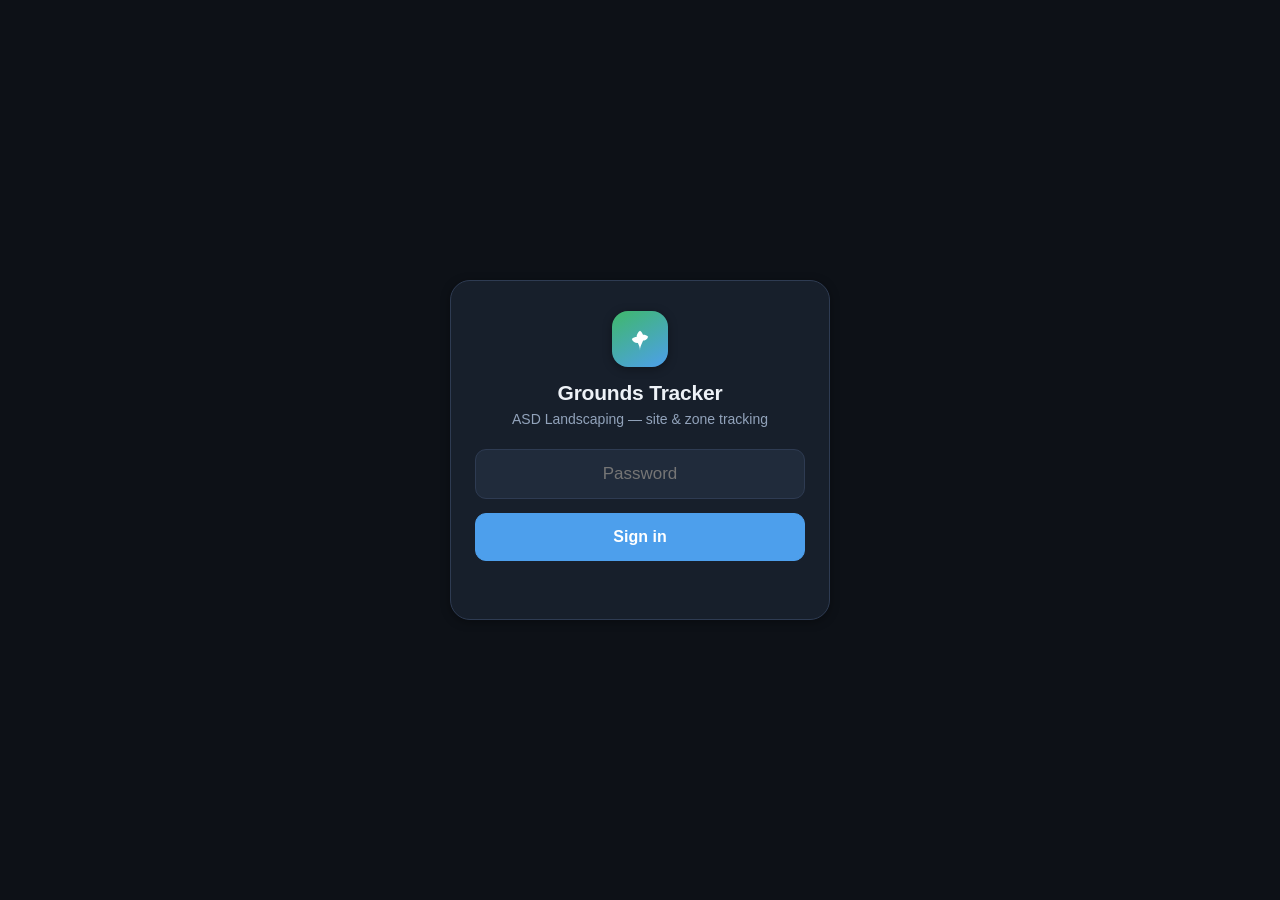
<file: static/grounds/index.html>
<!DOCTYPE html>
<html lang="en">
<head>
<meta charset="UTF-8">
<meta name="viewport" content="width=device-width, initial-scale=1.0, maximum-scale=1.0, user-scalable=no">
<meta name="apple-mobile-web-app-capable" content="yes">
<meta name="apple-mobile-web-app-status-bar-style" content="black-translucent">
<meta name="apple-mobile-web-app-title" content="Grounds">
<title>ASD Grounds Tracker</title>
<style>
  :root{
    --bg:#0d1117; --panel:#171f2b; --panel2:#202b3b; --line:#2e3b52;
    --text:#eef2f7; --dim:#92a3bb;
    --todo:#e0594f; --done:#3fb86a; --flag:#e8a33d;
    --accent:#4d9fec;
    --shadow:0 2px 10px rgba(0,0,0,.35);
    --tap:46px;
  }
  html[data-theme="light"]{
    --bg:#eef1f5; --panel:#ffffff; --panel2:#f4f6f9; --line:#d7dee6;
    --text:#10151c; --dim:#566177;
    --todo:#c2342a; --done:#1c8a47; --flag:#a8650a;
    --accent:#1565c0;
    --shadow:0 2px 8px rgba(20,30,45,.12);
  }
  *{box-sizing:border-box; -webkit-tap-highlight-color:transparent;}
  html,body{margin:0;padding:0;background:var(--bg);color:var(--text);
    font-family:-apple-system,BlinkMacSystemFont,"Segoe UI",Roboto,sans-serif;
    height:100%; overscroll-behavior:none; -webkit-font-smoothing:antialiased;}
  button{font-family:inherit;}
  .icon{width:18px; height:18px; display:inline-block; vertical-align:middle; flex:0 0 auto;}
  .icon path,.icon circle,.icon line,.icon polyline{stroke:currentColor; stroke-width:2; stroke-linecap:round; stroke-linejoin:round; fill:none;}
  .icon.filled path, .icon.filled circle{fill:currentColor; stroke:none;}

  .screen{display:none; height:100%; flex-direction:column;}
  .screen.active{display:flex;}
  #app{height:100vh; height:100dvh; display:flex; flex-direction:column;}

  header{flex:0 0 auto; display:flex; align-items:center; gap:8px;
    padding:max(12px, env(safe-area-inset-top)) 12px 12px 12px;
    background:var(--panel); border-bottom:1px solid var(--line); box-shadow:var(--shadow);}
  header h1{font-size:18px; font-weight:700; letter-spacing:-.01em; margin:0; flex:1;
    white-space:nowrap; overflow:hidden; text-overflow:ellipsis;}
  .hbtn{background:var(--panel2); color:var(--text); border:1px solid var(--line);
    border-radius:11px; padding:11px 15px; font-size:14.5px; font-weight:600;
    min-height:var(--tap); display:inline-flex; align-items:center; justify-content:center; gap:6px;
    transition:background .12s, transform .08s;}
  .hbtn:active{background:var(--line); transform:scale(.97);}
  .hbtn.primary{background:var(--accent); border-color:var(--accent); color:#fff;}
  .hbtn.danger{color:var(--todo);}
  .hbtn.icononly{padding:11px; width:var(--tap); flex:0 0 auto;}
  .hbtn[disabled]{opacity:.5;}

  main{flex:1 1 auto; overflow:auto; -webkit-overflow-scrolling:touch;}

  /* login */
  #scrLogin{justify-content:center; align-items:center; padding:24px; background:var(--bg);}
  .loginbox{width:100%; max-width:380px; background:var(--panel); border:1px solid var(--line);
    border-radius:20px; padding:30px 24px; text-align:center; box-shadow:var(--shadow);}
  .brandmark{width:56px; height:56px; margin:0 auto 14px; border-radius:16px;
    background:linear-gradient(150deg, var(--done), var(--accent)); display:flex;
    align-items:center; justify-content:center; box-shadow:var(--shadow);}
  .brandmark .icon{width:28px; height:28px; color:#fff;}
  .loginbox h1{font-size:21px; font-weight:700; letter-spacing:-.01em; margin:0 0 6px;}
  .loginbox p{color:var(--dim); font-size:14px; margin:0 0 22px;}
  .loginbox input{width:100%; padding:14px; font-size:17px; border-radius:11px; text-align:center; min-height:var(--tap);
    border:1px solid var(--line); background:var(--panel2); color:var(--text); margin-bottom:14px;}
  .loginbox .hbtn{width:100%; padding:14px; font-size:16px;}
  #loginErr{color:var(--todo); font-size:14px; min-height:18px; margin-top:10px; font-weight:600;}

  /* sync pill */
  #syncPill{font-size:12px; font-weight:700; padding:4px 10px; border-radius:99px; flex:0 0 auto;}
  #syncPill.ok{background:rgba(63,174,90,.15); color:var(--done);}
  #syncPill.off{background:rgba(232,163,61,.15); color:var(--flag);}
  #syncPill.busy{background:rgba(77,159,236,.15); color:var(--accent);}

  .searchwrap{padding:10px 12px; background:var(--panel); border-bottom:1px solid var(--line);}
  #search{width:100%; padding:12px 14px; font-size:16px; border-radius:11px; min-height:var(--tap);
    border:1px solid var(--line); background:var(--panel2); color:var(--text);}
  #siteList{padding:8px 10px 80px;}
  .siterow{display:flex; align-items:center; gap:10px; width:100%; text-align:left;
    background:var(--panel); border:1px solid var(--line); border-radius:13px; box-shadow:var(--shadow);
    padding:14px 15px; margin-bottom:9px; color:var(--text); font-size:16.5px; min-height:var(--tap);
    transition:transform .08s, background .12s;}
  .siterow:active{background:var(--panel2); transform:scale(.985);}
  .siterow .nm{flex:1; min-width:0; overflow:hidden; text-overflow:ellipsis; white-space:nowrap;}
  .siterow .rowmain{flex:1; min-width:0; display:flex; align-items:center; gap:10px;}
  .siterow .badges{display:flex; align-items:center; gap:6px; flex:0 0 auto;}
  .badge{font-size:12px; font-weight:700; padding:3px 9px; border-radius:99px; flex:0 0 auto;}
  .badge.none{background:var(--panel2); color:var(--dim);}
  .badge.partial{background:rgba(232,163,61,.18); color:var(--flag);}
  .badge.alldone{background:rgba(63,174,90,.18); color:var(--done);}
  .badge.photo{background:rgba(77,159,236,.15); color:var(--accent);}
  .badge.slope{background:rgba(224,82,82,.18); color:#ff9d9d;}
  .badge.opent{background:rgba(232,163,61,.18); color:var(--flag);}
  /* days since last done (#14): green ≤7, amber 8–14, red 15+ or not in the history */
  .badge.age.fresh, .zage.fresh{background:rgba(63,174,90,.18); color:var(--done);}
  .badge.age.aging, .zage.aging{background:rgba(232,163,61,.18); color:var(--flag);}
  .badge.age.old,   .zage.old{background:rgba(224,82,82,.18); color:var(--todo);}
  .zage{font-size:12px; font-weight:700; padding:2px 8px; border-radius:99px; flex:0 0 auto; white-space:nowrap;}
  #sortSeg{margin-top:8px;}
  #sortSeg button{flex:1;}
  .badge.time{display:inline-flex; flex-direction:column; align-items:flex-end; gap:1px;
    line-height:1.12; padding:4px 9px; background:rgba(77,159,236,.14); color:var(--accent);}
  .badge.time .tt{font-size:12.5px; font-weight:800; letter-spacing:.01em;}
  .badge.time .tw{font-size:10px; font-weight:600; color:var(--dim);}
  .badge.time.wkonly{background:var(--panel2);}
  .badge.time.wkonly .tt{color:var(--dim); font-weight:700;}
  .badge.time.live{background:rgba(63,174,90,.20); color:var(--done);}
  .badge.time.live .tt::before{content:"● "; font-size:9px; vertical-align:1px;}
  .dirbtn{flex:0 0 auto; width:40px; height:40px; min-width:40px; margin:-5px -5px -5px 3px;
    display:inline-flex; align-items:center; justify-content:center; border-radius:10px;
    background:var(--panel2); color:var(--accent); border:1px solid var(--line); transition:transform .08s, background .12s;}
  .dirbtn:active{background:var(--line); transform:scale(.94);}

  .routehead{margin:14px 6px 6px; font-size:12px; font-weight:700; letter-spacing:.07em;
    text-transform:uppercase; color:var(--dim);}
  .routehead.today{color:var(--accent);}

  #progressBand{margin:10px 10px 2px; padding:13px 15px; background:var(--panel);
    border:1px solid var(--line); border-radius:13px; box-shadow:var(--shadow); display:none;}
  #progressBand.show{display:block;}
  #progressBand .ptop{display:flex; align-items:baseline; justify-content:space-between; margin-bottom:9px;}
  #progressBand .plabel{font-size:13px; font-weight:700; letter-spacing:.04em; text-transform:uppercase; color:var(--accent);}
  #progressBand .pcount{font-size:14px; font-weight:700; color:var(--text);}
  #progressBand .pcount .warn{color:var(--flag);}
  #progressBand .ptrack{height:9px; border-radius:99px; background:var(--panel2); overflow:hidden; display:flex;}
  #progressBand .pfill{height:100%; background:var(--done); transition:width .25s;}
  #progressBand .pflag{height:100%; background:var(--flag);}

  #checkBand{display:block; width:calc(100% - 20px); margin:8px 10px 2px; padding:12px 15px; text-align:left;
    background:rgba(232,163,61,.14); color:var(--flag); border:1px solid rgba(232,163,61,.45); border-radius:13px;
    font-size:14.5px; font-weight:700; font-family:inherit; min-height:var(--tap);}
  #weekBand{margin:8px 10px 2px; padding:12px 15px; background:var(--panel); border:1px solid var(--line);
    border-radius:13px; font-size:14px; line-height:1.4;}
  #weekBand b{display:block; font-size:14.5px; margin-bottom:2px;}
  #weekBand .wbtns{display:flex; gap:8px; margin-top:9px;}
  .checkrow{background:var(--panel); border:1px solid rgba(232,163,61,.45); border-radius:12px; padding:10px 12px; margin-bottom:8px;}
  .checkrow .cwhy{font-size:12.5px; color:var(--flag); margin-top:3px; line-height:1.4;}
  .checkrow .cbtns{display:flex; gap:8px; margin-top:8px;}
  #visitBar{display:flex; align-items:center; gap:10px; padding:9px 12px;
    background:var(--panel); border-bottom:1px solid var(--line);}
  #visitInfo{font-size:13px; color:var(--dim); flex:1; min-width:0;}
  #btnVisit.onsite{background:var(--done); border-color:var(--done); color:#fff;}

  .toolbar{flex:0 0 auto; display:flex; gap:6px; padding:8px 10px; align-items:center;
    background:var(--panel); border-bottom:1px solid var(--line); flex-wrap:wrap;}
  .seg{display:flex; background:var(--panel2); border:1px solid var(--line); border-radius:11px; overflow:hidden;}
  .seg button{background:transparent; border:none; color:var(--dim); padding:11px 14px; font-size:14px;
    font-weight:600; min-height:var(--tap); transition:background .12s;}
  .seg button.on{background:var(--accent); color:#fff;}
  .spacer{flex:1;}
  .zoombtns button{width:var(--tap);}

  #drawbar{display:none; gap:8px; padding:8px 10px; background:#2b3850; align-items:center; flex-wrap:wrap;}
  #drawbar.on{display:flex;}
  #drawbar .msg{flex:1 1 160px; font-size:14px; color:var(--text);}
  #drawbar .hbtn.on{background:var(--accent); border-color:var(--accent); color:#fff;}
  #drawbar .hbtn:disabled{opacity:.5;}
  #drawbar .hbtn.exclude.on{background:#c0392b; border-color:#c0392b;}
  #editbar{display:none; gap:8px; padding:8px 10px; background:#2b3850; align-items:center; flex-wrap:wrap;}
  #editbar.on{display:flex;}
  #editbar .msg{flex:1 1 160px; font-size:14px; color:var(--text);}
  #editbar .hbtn:disabled{opacity:.4;}
  #zonesSvg polygon.editing{fill:rgba(77,159,236,.22); stroke:#9ed0ff; stroke-width:2.5; pointer-events:none;}
  #zonesSvg circle.hhit{fill:transparent; stroke:none; pointer-events:all; cursor:grab;}
  #zonesSvg circle.hvis{fill:#fff; stroke:var(--accent); stroke-width:2.5; vector-effect:non-scaling-stroke; pointer-events:none;}
  #zonesSvg circle.hvis.sel{fill:var(--accent); stroke:#fff;}
  #zonesSvg circle.mvis{fill:rgba(255,255,255,.5); stroke:var(--accent); stroke-width:1.5; vector-effect:non-scaling-stroke; pointer-events:none;}
  #loupe{position:fixed; width:120px; height:120px; border-radius:50%; overflow:hidden; border:3px solid #fff;
    box-shadow:0 4px 14px rgba(0,0,0,.5); pointer-events:none; display:none; z-index:60; background:#000;}
  #loupe svg{width:100%; height:100%; display:block;}
  #zonesSvg circle.sgin{fill:#3fae5a; stroke:#fff; stroke-width:2; vector-effect:non-scaling-stroke;}
  #zonesSvg circle.sgex{fill:#e05252; stroke:#fff; stroke-width:2; vector-effect:non-scaling-stroke;}

  /* pinch is handled in JS (#10). The photo scrolls sideways on its own, so zooming
     never pushes the notes/tasks below it off the screen. */
  #photoArea{position:relative; background:#000; touch-action:pan-x pan-y; overflow-x:auto; overflow-y:hidden; -webkit-overflow-scrolling:touch;}
  #imgWrap{position:relative; margin:0 auto;}
  #sitePhoto{display:block; width:100%; user-select:none; -webkit-user-select:none; pointer-events:none;}
  #zonesSvg{position:absolute; inset:0; width:100%; height:100%; touch-action:manipulation;}
  #zonesSvg polygon{stroke-width:2.5; vector-effect:non-scaling-stroke; cursor:pointer;}
  #zonesSvg polygon.todo{fill:rgba(224,82,82,.34); stroke:#ff8a8a;}
  #zonesSvg polygon.done{fill:rgba(63,174,90,.38); stroke:#7ee29a;}
  #zonesSvg polygon.flag{fill:rgba(232,163,61,.40); stroke:#ffd089;}
  #zonesSvg polygon.pending{fill:rgba(77,159,236,.30); stroke:#9ed0ff; stroke-dasharray:6 4;}
  #zonesSvg text{fill:#fff; font-weight:700; paint-order:stroke; stroke:rgba(0,0,0,.75); stroke-width:3px;
    text-anchor:middle; pointer-events:none;}
  #zonesSvg circle.vtx{fill:#fff; stroke:var(--accent); stroke-width:2;}
  #zonesSvg polygon.parcel{fill:none; stroke:rgba(255,255,255,.9); stroke-width:1.5; pointer-events:none; cursor:auto;}
  .zarea{font-size:12px; color:var(--dim); white-space:nowrap;}
  /* site markers (2026-11-02): drawn at a fixed screen size above zones and the property line */
  #zonesSvg g.mk{cursor:pointer;}
  #zonesSvg g.mk circle.mkhit{fill:transparent; stroke:none; pointer-events:all;}
  #zonesSvg g.mk.drag{opacity:.85;}
  #zonesSvg circle.mkring{fill:none; stroke:#fff; stroke-width:3; vector-effect:non-scaling-stroke; pointer-events:none;
    animation:mkpulse 1s ease-out 3;}
  @keyframes mkpulse{from{opacity:1;} to{opacity:.15;}}
  .mkico{width:30px; height:30px; flex:0 0 auto; display:block;}
  .mktypes{display:grid; grid-template-columns:repeat(2,1fr); gap:8px;}
  .mktypes button{display:flex; align-items:center; gap:9px; min-height:52px; padding:8px 10px; text-align:left;
    border-radius:11px; border:2px solid var(--line); background:var(--panel2); color:var(--text); font-size:14px; font-weight:600;}
  .mktypes button.on{border-color:var(--accent); background:rgba(77,159,236,.16);}
  .mkrow{display:flex; align-items:center; gap:10px; padding:9px 12px; margin-bottom:7px; min-height:var(--tap); cursor:pointer;
    background:var(--panel); border:1px solid var(--line); border-radius:11px; font-size:14.5px;}
  .mkrow .mknote{flex:1; min-width:0; line-height:1.35;}
  .mkrow .mknote.empty{color:var(--dim); font-style:italic;}
  .mkgroup{margin:10px 2px 6px; font-size:12px; font-weight:700; color:var(--dim);}
  .mkcard{display:flex; align-items:center; gap:12px; margin-bottom:6px;}
  .mkcard .mkico{width:44px; height:44px;}
  .mkcard b{font-size:17px;}
  #mkCardNote{font-size:15.5px; line-height:1.45; margin:8px 0 4px; white-space:pre-wrap;}
  #mkDelete.primary{background:var(--todo); border-color:var(--todo); color:#fff;}
  #mkErr{color:var(--todo); font-size:13.5px; font-weight:600; padding:6px 2px 0; display:none;}
  .chipbtn{font:inherit; font-size:13px; font-weight:700; padding:4px 10px; border-radius:99px; border:1px solid var(--line);
    background:var(--panel2); color:var(--text); min-height:30px;}
  .chipbtn.off{color:var(--dim);}
  .chipbtn.on{background:#e8f4ff; color:#0b3d6b; border-color:#9ed0ff;}
  /* snow view (Phase 2): only snow markers, bigger; zones and the property line dimmed and not tappable */
  #zonesSvg.snow polygon, #zonesSvg.snow text{opacity:.22; pointer-events:none;}
  .badge.snowc{background:#e8f4ff; color:#0b3d6b; border:none; font-family:inherit; cursor:pointer; min-height:30px;}

  .nophoto{padding:40px 20px; text-align:center; color:var(--dim);}
  .nophoto p{margin:0 0 18px; font-size:15px; line-height:1.5;}

  /* attachments (photos & files per site) */
  .attadd{display:flex; gap:8px; flex-wrap:wrap; margin-bottom:10px;}
  .attgrid{display:grid; grid-template-columns:repeat(auto-fill,minmax(104px,1fr)); gap:8px;}
  .atttile{position:relative; border:1px solid var(--line); border-radius:10px; overflow:hidden;
    background:var(--card2,rgba(255,255,255,.03)); cursor:pointer; min-height:104px; display:flex; flex-direction:column;}
  .atttile .thumb{width:100%; height:104px; object-fit:cover; display:block; background:#000;}
  .atttile .docthumb{width:100%; height:104px; display:flex; align-items:center; justify-content:center;
    font-size:30px; background:rgba(77,159,236,.10);}
  .atttile .docthumb .ext{position:absolute; bottom:34px; font-size:10px; font-weight:800; letter-spacing:.05em;
    color:var(--accent); text-transform:uppercase;}
  .atttile .cap{padding:5px 7px; font-size:11px; line-height:1.3; color:var(--text);}
  .atttile .cap .when{display:block; color:var(--dim); font-size:10px; margin-top:2px;}
  .atttile .note{white-space:nowrap; overflow:hidden; text-overflow:ellipsis;}
  .attempty{color:var(--dim); font-size:13px; padding:4px 2px;}
  #attView img{display:block; width:100%; border-radius:10px; background:#000;}
  #attView .docopen{display:flex; flex-direction:column; align-items:center; gap:10px; padding:24px 10px;}
  #attView .docopen .big{font-size:46px;}

  .section{padding:12px; border-top:1px solid var(--line);}
  .section h3{margin:0 0 8px; font-size:13px; text-transform:uppercase; letter-spacing:.06em; color:var(--dim);}
  textarea{width:100%; min-height:70px; background:var(--panel); color:var(--text);
    border:1px solid var(--line); border-radius:10px; padding:10px; font-size:15px; font-family:inherit;}
  .legend{display:flex; gap:14px; flex-wrap:wrap; font-size:13px; color:var(--dim); padding:8px 12px;}
  .dot{display:inline-block; width:11px; height:11px; border-radius:3px; margin-right:5px; vertical-align:-1px;}

  .zonelist{padding:0 12px 90px;}
  .zonerow{display:flex; align-items:center; gap:10px; padding:12px 13px; margin-bottom:7px; min-height:var(--tap);
    background:var(--panel); border:1px solid var(--line); border-radius:11px; font-size:15px;}
  .zonerow .st{width:12px; height:12px; border-radius:99px; flex:0 0 auto;}
  .zonerow .znm{flex:1; min-width:0; overflow:hidden; text-overflow:ellipsis; white-space:nowrap;}
  .zonerow .ztp{color:var(--dim); font-size:13px;}

  .logadd{display:flex; gap:8px; padding:2px 0 10px;}
  .logadd input[type=text]{flex:1; padding:11px 12px; font-size:15px; border-radius:10px; min-height:var(--tap);
    border:1px solid var(--line); background:var(--panel); color:var(--text);}
  .logadd .hbtn{flex:0 0 auto;}
  .openitem{display:flex; align-items:flex-start; gap:9px; padding:10px 11px; margin-bottom:7px;
    background:var(--panel2); border-radius:11px; cursor:pointer;}
  .logitem{display:flex; align-items:flex-start; gap:9px; padding:9px 0; border-bottom:1px solid var(--line);}
  .logitem:last-child{border-bottom:none;}
  .logitem.tappable{cursor:pointer;}
  .openitem .ltxt, .logitem .ltxt{font-size:14.5px; line-height:1.4;}
  .logitem .ltxt.closed{color:var(--dim); text-decoration:line-through;}
  .openitem .lts, .logitem .lts{font-size:12px; color:var(--dim); margin-top:2px;}
  .lico{flex:0 0 auto; margin-top:1px;}
  .lico.note{color:var(--dim);}
  .lico.open{color:var(--flag);}
  .lico.done{color:var(--done);}

  /* cross-site open tasks */
  #btnOpenTasks{position:relative;}
  #btnOpenTasks .cnt{position:absolute; top:3px; right:3px; min-width:17px; height:17px; padding:0 4px;
    border-radius:99px; background:var(--flag); color:#fff; font-size:10.5px; font-weight:800;
    display:flex; align-items:center; justify-content:center;}
  .openitem.all{align-items:center;}
  .openitem .obody{flex:1; min-width:0;}
  .ockb{flex:0 0 auto; width:38px; height:38px; display:flex; align-items:center; justify-content:center;
    background:none; border:none; color:var(--flag); padding:0;}
  .ockb .icon{width:22px; height:22px;}

  .statgrid{display:grid; grid-template-columns:repeat(3,1fr); gap:10px; padding:12px;}
  .statcard{background:var(--panel); border:1px solid var(--line); border-radius:13px; box-shadow:var(--shadow);
    padding:14px 8px; text-align:center;}
  .statcard .num{font-size:21px; font-weight:800; color:var(--accent);}
  .statcard .lbl{font-size:10.5px; color:var(--dim); text-transform:uppercase; letter-spacing:.04em; margin-top:4px;}
  #periodSeg{margin:12px 12px 8px;}
  .whofilter{display:flex; align-items:center; gap:10px; margin:12px 12px 0;}
  .whofilter label{font-size:13px; color:var(--dim); font-weight:700; text-transform:uppercase; letter-spacing:.06em;}
  .whofilter select{flex:1; padding:10px; font-size:15px; border-radius:10px; min-height:var(--tap);
    border:1px solid var(--line); background:var(--panel2); color:var(--text); font-family:inherit;}
  #periodSeg button{flex:1;}
  .periodnav{display:flex; align-items:center; justify-content:space-between; gap:10px; margin:0 12px 14px;}
  .periodnav button{flex:0 0 auto; width:46px; height:42px; border-radius:10px; border:1px solid var(--line);
    background:var(--panel2); color:var(--accent); font-size:17px; font-weight:700;}
  .periodnav button:active{background:var(--line);}
  .periodnav .plabel{flex:1; text-align:center; font-weight:800; font-size:15.5px;}
  .periodnav .ptoday{flex:0 0 auto; width:auto; padding:0 12px; font-size:13px; color:var(--dim);}

  .histsection{padding:4px 12px 16px;}
  .histsection h3{margin:14px 2px 8px; font-size:13px; text-transform:uppercase; letter-spacing:.06em; color:var(--dim);}
  .barrow{display:flex; align-items:center; gap:10px; padding:7px 0;}
  .barrow .bnm{flex:0 0 118px; font-size:13px; color:var(--text); overflow:hidden; text-overflow:ellipsis; white-space:nowrap;}
  .barrow .btrack{flex:1; height:10px; background:var(--panel2); border-radius:99px; overflow:hidden;}
  .barrow .bfill{display:block; height:100%; background:var(--accent); border-radius:99px;}  /* block: an inline span ignores width, so the bars never showed */
  .barrow .bval{flex:0 0 auto; font-size:12.5px; color:var(--dim); font-weight:700; width:46px; text-align:right;}

  .weekrow{background:var(--panel); border:1px solid var(--line); border-radius:12px; padding:11px 13px;
    margin-bottom:8px; box-shadow:var(--shadow);}
  .weekrow .wtop{display:flex; justify-content:space-between; gap:10px; font-size:13px; font-weight:700;}
  .weekrow .wnote{font-size:12.5px; color:var(--flag); margin-top:5px; line-height:1.5;}

  #overlay{position:fixed; inset:0; background:rgba(0,0,0,.55); display:none; z-index:50;
    align-items:flex-end; justify-content:center;}
  #overlay.on{display:flex;}
  .sheet{background:var(--panel); width:100%; max-width:520px; border-radius:18px 18px 0 0;
    padding:18px 16px max(18px, env(safe-area-inset-bottom)); border:1px solid var(--line); border-bottom:none;
    max-height:85vh; overflow:auto;}
  .sheet h2{margin:0 0 14px; font-size:17px;}
  .sheet label{display:block; font-size:13px; color:var(--dim); margin:12px 0 5px;}
  .sheet input[type=text], .sheet select, .sheet input[type=date], .sheet input[type=time]{
    width:100%; padding:11px; font-size:16px; border-radius:10px;
    border:1px solid var(--line); background:var(--panel2); color:var(--text);}
  .sheetbtns{display:flex; gap:10px; margin-top:18px;}
  .sheetbtns .hbtn{flex:1; padding:13px; font-size:15px; text-align:center;}
  .timerow{display:flex; gap:10px;}
  .timerow > div{flex:1;}
  .vopen{display:flex; align-items:center; gap:9px; margin-top:13px; font-size:14.5px; color:var(--text);}
  .vopen input[type=checkbox]{width:20px; height:20px; accent-color:var(--accent);}
  .visitrow{display:flex; align-items:center; gap:9px; background:var(--panel); border:1px solid var(--line);
    border-radius:12px; padding:10px 12px; margin-bottom:8px; box-shadow:var(--shadow);}
  .visitrow .vmeta{flex:1; min-width:0;}
  .visitrow .vsite{font-size:14.5px; font-weight:700; overflow:hidden; text-overflow:ellipsis; white-space:nowrap;}
  .visitrow .vtime{font-size:12.5px; color:var(--dim); margin-top:2px;}
  .visitrow .vtime.open{color:var(--flag); font-weight:700;}
  .vbtn{flex:0 0 auto; padding:8px 12px; font-size:13px; font-weight:700; border-radius:9px;
    border:1px solid var(--line); background:var(--panel2); color:var(--accent);}
  .vbtn.del{color:var(--todo);}
  .addvisit{width:100%; padding:12px; font-size:14.5px; font-weight:700; border-radius:11px;
    border:1px dashed var(--line); background:var(--panel2); color:var(--accent); margin-bottom:12px;}

  .statusbtns{display:flex; gap:8px; margin-top:4px;}
  .statusbtns button{flex:1; padding:12px 4px; min-height:var(--tap); border-radius:11px; border:2px solid transparent;
    font-size:14px; font-weight:700; background:var(--panel2); color:var(--dim); transition:transform .08s;}
  .statusbtns button:active{transform:scale(.96);}
  .statusbtns button.todo.on{background:rgba(224,82,82,.2); border-color:var(--todo); color:#ff9d9d;}
  .statusbtns button.done.on{background:rgba(63,174,90,.2); border-color:var(--done); color:#8ce6a5;}
  .statusbtns button.flag.on{background:rgba(232,163,61,.2); border-color:var(--flag); color:#ffd089;}

  .hint{font-size:13px; color:var(--dim); line-height:1.5; padding:10px 12px;}
  #toast{position:fixed; bottom:24px; left:50%; transform:translateX(-50%); background:#000c;
    color:#fff; padding:10px 18px; border-radius:99px; font-size:14px; opacity:0; transition:opacity .25s; z-index:99; pointer-events:none; white-space:nowrap;}
  #toast.on{opacity:1;}
  /* undo bar after a zone tap (#13): big target, above the safe area, clear of the toast */
  #undoBar{position:fixed; left:12px; right:12px; bottom:max(16px, env(safe-area-inset-bottom)); z-index:98;
    display:flex; align-items:center; gap:12px; padding:8px 8px 8px 16px; border-radius:14px;
    background:#1b2433; color:#fff; border:1px solid var(--line); box-shadow:0 6px 24px rgba(0,0,0,.45);
    font-size:15px; transform:translateY(140%); opacity:0; transition:transform .2s, opacity .2s; pointer-events:none;
    max-width:520px; margin:0 auto;}
  #undoBar.on{transform:none; opacity:1; pointer-events:auto;}
  #undoMsg{flex:1; min-width:0; overflow:hidden; text-overflow:ellipsis; white-space:nowrap;}
  #undoBtn{flex:0 0 auto; min-height:var(--tap); padding:0 22px; border-radius:10px; border:none;
    background:var(--accent); color:#fff; font-size:15.5px; font-weight:800; font-family:inherit;}
  #undoBtn:active{transform:scale(.97);}
  input[type=file]{display:none;}
  .hbtn{white-space:nowrap;}

  /* ---- phone widths (2026-10-28, #10) ---- */
  @media (max-width: 600px){
    /* site rows: full school name on its own line(s), badges underneath */
    .siterow{align-items:center;}
    .siterow .rowmain{flex-direction:column; align-items:flex-start; gap:6px;}
    .siterow .nm{flex:0 0 auto; width:100%; white-space:normal; line-height:1.25;}
    .siterow .badges{flex-wrap:wrap;}
    .siterow .badge.none, .siterow .badge.photo{display:none;}   /* least useful on a small screen */
    .siterow:has(.badges:empty) .rowmain{gap:0;}
    /* the bar under the site name: buttons first, slope warning next, the "on site since" line below */
    #visitBar{flex-wrap:wrap; row-gap:8px;}
    #slopeChip{order:2;}
    #visitInfo{order:3; flex:1 1 100%;}
    /* long site names: two lines, slightly smaller, instead of "ASIA – North Popl…" */
    #scrSite header h1{font-size:16px; white-space:normal; display:-webkit-box; -webkit-line-clamp:2; -webkit-box-orient:vertical; line-height:1.2;}
    .barrow .bnm{flex-basis:40%;}
    #progressBand .ptop{flex-wrap:wrap; gap:4px 12px;}
  }
</style>
</head>
<body>
<div id="app">

  <!-- ============ LOGIN ============ -->
  <div class="screen active" id="scrLogin">
    <div class="loginbox">
      <div class="brandmark">
        <svg class="icon filled" viewBox="0 0 24 24"><path d="M12 22c0-5 3-7 3-11 0-3-1.5-5-3-6-1.5 1-3 3-3 6 0 4 3 6 3 11z"/><path d="M12 11c-2-1-5-1-7 1 1 3 4 4 7 3" fill="none" stroke="#fff" stroke-width="2"/><path d="M12 9c2-1 5-1 7 1-1 3-4 4-7 3" fill="none" stroke="#fff" stroke-width="2"/></svg>
      </div>
      <h1>Grounds Tracker</h1>
      <p>ASD Landscaping — site &amp; zone tracking</p>
      <input type="password" id="pw" placeholder="Password" autocomplete="current-password">
      <button class="hbtn primary" id="btnLogin">Sign in</button>
      <div id="loginErr"></div>
    </div>
  </div>

  <!-- ============ SITE LIST ============ -->
  <div class="screen" id="scrList">
    <header>
      <h1>Sites</h1>
      <span id="syncPill" class="ok">synced</span>
      <button class="hbtn icononly" id="btnTheme" title="Toggle sun/dark mode"></button>
      <button class="hbtn icononly" id="btnOpenTasks" title="Open tasks"></button>
      <button class="hbtn icononly" id="btnHistory" title="History"></button>
      <button class="hbtn icononly" id="btnMenu" title="Menu"></button>
    </header>
    <div id="progressBand"></div>
    <button id="checkBand" type="button" style="display:none;"></button>
    <div id="weekBand" style="display:none;"></div>
    <div class="searchwrap"><input id="search" type="search" placeholder="Search sites…" autocomplete="off">
      <div class="seg" id="sortSeg"><button data-sort="route">Route order</button><button data-sort="overdue">Most overdue</button></div></div>
    <main><div id="siteList"></div></main>
  </div>

  <!-- ============ OPEN TASKS (all sites + general) ============ -->
  <div class="screen" id="scrOpen">
    <header>
      <button class="hbtn" id="btnOpenBack" style="padding-left:11px;"><svg class="icon" viewBox="0 0 24 24"><polyline points="15 18 9 12 15 6"/></svg>Sites</button>
      <h1>Open tasks</h1>
      <button class="hbtn" id="btnOpenRefresh">Refresh</button>
    </header>
    <main>
      <div class="section" style="border-top:none;">
        <h3>Quick add (not tied to a site)</h3>
        <div class="logadd">
          <input type="text" id="dayInput" placeholder="Add a general note or task…" maxlength="300">
          <button class="hbtn" id="dayTypeBtn" data-type="note">Note</button>
          <button class="hbtn primary icononly" id="dayAddBtn" title="Add">+</button>
        </div>
      </div>
      <div class="section">
        <h3>Open everywhere</h3>
        <div id="openAllList"><p class="hint" style="padding:0;">Loading…</p></div>
      </div>
      <div class="section">
        <h3>General notes</h3>
        <div id="dayFeed"></div>
      </div>
    </main>
  </div>

  <!-- ============ SITE DETAIL ============ -->
  <div class="screen" id="scrSite">
    <header>
      <button class="hbtn" id="btnBack" style="padding-left:11px;"><svg class="icon" viewBox="0 0 24 24"><polyline points="15 18 9 12 15 6"/></svg>Sites</button>
      <h1 id="siteTitle">Site</h1>
      <button class="hbtn" id="btnPhotoMenu">Site ⋯</button>
    </header>

    <div id="visitBar">
      <button class="hbtn primary" id="btnVisit">Arrive</button>
      <button class="hbtn" id="btnDirections" title="Directions"><svg class="icon" viewBox="0 0 24 24"><path d="M3 11l18-8-8 18-2-8-8-2z"/></svg>Directions</button>
      <button class="hbtn" id="btnEditTimes" title="Add or fix a visit time">✎ Time</button>
      <span id="visitInfo"></span>
      <span class="badge slope" id="slopeChip" style="display:none;">⚠ steep slope</span>
      <button class="badge snowc" id="snowChip" type="button" style="display:none;"></button>
    </div>

    <div class="toolbar">
      <div class="seg" id="modeSeg">
        <button data-mode="track" class="on">Track</button>
        <button data-mode="draw">Draw zone</button>
        <button data-mode="edit">Edit</button>
      </div>
      <div class="spacer"></div>
      <div class="seg zoombtns">
        <button id="zoomOut"><svg class="icon" viewBox="0 0 24 24"><line x1="5" y1="12" x2="19" y2="12"/></svg></button>
        <button id="zoomIn"><svg class="icon" viewBox="0 0 24 24"><line x1="12" y1="5" x2="12" y2="19"/><line x1="5" y1="12" x2="19" y2="12"/></svg></button>
      </div>
    </div>

    <div id="drawbar">
      <div class="msg" id="drawMsg">Tap the photo to add corner points.</div>
      <button class="hbtn" id="btnSuggest">✨ Suggest</button>
      <button class="hbtn exclude" id="btnExclude" style="display:none;">Exclude</button>
      <button class="hbtn" id="btnRect">▭ Rectangle</button>
      <button class="hbtn" id="btnMarker">📍 Marker</button>
      <button class="hbtn" id="btnUndoPt">Undo</button>
      <button class="hbtn" id="btnCancelDraw">Cancel</button>
      <button class="hbtn primary" id="btnFinishZone">Finish</button>
    </div>
    <div id="editbar">
      <div class="msg" id="editMsg">Tap a zone to change its shape.</div>
      <button class="hbtn" id="btnZoneDetails" style="display:none;">Details</button>
      <button class="hbtn" id="btnDelCorner" style="display:none;">Delete corner</button>
      <button class="hbtn" id="btnShapeCancel" style="display:none;">Cancel</button>
      <button class="hbtn primary" id="btnShapeSave" style="display:none;">Save</button>
    </div>

    <main id="siteMain">
      <div id="photoArea">
        <div id="imgWrap" style="display:none;">
          <img id="sitePhoto" alt="aerial photo">
          <svg id="zonesSvg" xmlns="http://www.w3.org/2000/svg"></svg>
        </div>
        <div class="nophoto" id="noPhoto">
          <p><strong>No aerial photo yet.</strong><br>
          Open Maps in satellite view, screenshot this site, then add it here.</p>
          <button class="hbtn primary" id="btnAddPhoto">Add aerial photo</button>
        </div>
        <div class="nophoto" id="aerialPending" style="display:none;">
          <p><strong>Aerial photo not on this device yet.</strong><br>
          It downloads the next time the app has signal.</p>
        </div>
      </div>
      <div class="legend">
        <span><span class="dot" style="background:var(--todo)"></span>To do</span>
        <span><span class="dot" style="background:var(--done)"></span>Done this week</span>
        <span><span class="dot" style="background:var(--flag)"></span>Needs attention</span>
        <span id="propArea" style="display:none;"></span>
        <button class="chipbtn" id="btnMarkersShown" type="button" style="display:none;"></button>
        <button class="chipbtn" id="btnSnowView" type="button" style="display:none;"></button>
      </div>
      <div class="hint">Track: tap a zone to cycle its status. Edit: tap a zone to drag its corners (tap a small dot on an edge to add one); Details to rename, change type, add notes, or delete. Markers (📍 in Draw zone): tap one to see it; in Edit, drag it to move it. ❄️ Snow view (Track): only the snow markers, bigger, zones dimmed.</div>
      <div class="section" id="attachSection">
        <h3>Photos &amp; files</h3>
        <div class="attadd">
          <button class="hbtn primary" id="attTakePhoto">📷 Take photo</button>
          <button class="hbtn" id="attChoosePhoto">Photo library</button>
          <button class="hbtn" id="attAddFile">Add file</button>
        </div>
        <div id="attGrid" class="attgrid"></div>
      </div>
      <div class="section">
        <h3>Reference info</h3>
        <textarea id="siteNotes" placeholder="Gate codes, parking, quirks…"></textarea>
      </div>
      <div class="section" id="logSection">
        <h3>Open</h3>
        <div id="openList"></div>
        <div class="logadd">
          <input type="text" id="logInput" placeholder="Add a note or task…" maxlength="300">
          <button class="hbtn" id="logTypeBtn" data-type="note">Note</button>
          <button class="hbtn primary icononly" id="logAddBtn" title="Add">+</button>
        </div>
        <h3 style="margin-top:14px;">Log</h3>
        <div id="logFeed"></div>
      </div>
      <div class="section">
        <h3>Zones</h3>
        <div class="zonelist" id="zoneList" style="padding-bottom:12px;"></div>
      </div>
      <div class="section" id="markerSection">
        <h3>Markers</h3>
        <div class="zonelist" id="markerList"></div>
      </div>
    </main>
  </div>

  <!-- ============ HISTORY ============ -->
  <div class="screen" id="scrHistory">
    <header>
      <button class="hbtn" id="btnHistBack" style="padding-left:11px;"><svg class="icon" viewBox="0 0 24 24"><polyline points="15 18 9 12 15 6"/></svg>Sites</button>
      <h1>History</h1>
      <button class="hbtn" id="btnHistRefresh">Refresh</button>
    </header>
    <main>
      <p class="hint" id="histStatus">Loading…</p>
      <div id="histContent"></div>
    </main>
  </div>
</div>

<!-- ============ MODALS ============ -->
<div id="loupe"></div>
<div id="overlay">
  <div class="sheet" id="shZone" style="display:none;">
    <h2 id="zoneSheetTitle">Zone</h2>
    <div class="zarea" id="zArea" style="display:none;"></div>
    <label>Name</label>
    <input type="text" id="zName" placeholder="e.g. Front field, Boulevard strip">
    <label>Task type</label>
    <select id="zType">
      <option>Mowing</option><option>Trimming</option><option>Blowing</option>
      <option>Garden bed</option><option>Other</option>
    </select>
    <label>Status</label>
    <div class="statusbtns" id="zStatusBtns">
      <button class="todo" data-st="todo">To do</button>
      <button class="done" data-st="done">Done</button>
      <button class="flag" data-st="flag">Attention</button>
    </div>
    <label>Zone notes</label>
    <textarea id="zNotes" placeholder="e.g. sprinkler heads along fence, slow on slope"></textarea>
    <div class="sheetbtns">
      <button class="hbtn danger" id="zDelete">Delete</button>
      <button class="hbtn" id="zCancel">Cancel</button>
      <button class="hbtn primary" id="zSave">Save</button>
    </div>
  </div>

  <div class="sheet" id="shMenu" style="display:none;">
    <h2>Menu</h2>
    <div class="sheetbtns" style="flex-direction:column;">
      <button class="hbtn primary" id="mNewWeek">Start new week (reset statuses)</button>
      <button class="hbtn" id="mSync">Sync now</button>
      <button class="hbtn" id="mAddSite">Add a site</button>
      <button class="hbtn" id="mWho">Your name on this device</button>
      <button class="hbtn" id="mFeedback">Send feedback</button>
      <button class="hbtn" id="mLogout">Sign out</button>
      <button class="hbtn" id="mClose">Close</button>
    </div>
    <p class="hint" id="weekInfo"></p>
  </div>

  <div class="sheet" id="shFeedback" style="display:none;">
    <h2>Send feedback</h2>
    <p class="hint" style="padding:0 0 4px;">Something broken, confusing, or missing? It goes to John with your name and device. Works without signal: it sends the next time the app syncs.</p>
    <textarea id="fbText" maxlength="2000" placeholder="e.g. The Leave button didn't work at King Traditional this morning"></textarea>
    <p class="hint" id="fbErr" style="padding:6px 2px 0; color:var(--todo); display:none;">Please write something first.</p>
    <div class="sheetbtns">
      <button class="hbtn primary" id="fbSend">Send</button>
      <button class="hbtn" id="fbCancel">Cancel</button>
    </div>
  </div>

  <div class="sheet" id="shWho" style="display:none;">
    <h2>Who's using this device?</h2>
    <p class="hint" style="padding:0 0 4px;">Your name goes on the visits, zone taps and notes you make here, so time and work can be told apart. Asked once per device.</p>
    <label>Name</label>
    <input type="text" id="whoInput" maxlength="30" placeholder="e.g. John" autocomplete="given-name">
    <p class="hint" id="whoErr" style="padding:6px 2px 0; color:var(--todo); display:none;">Please enter a name.</p>
    <div class="sheetbtns">
      <button class="hbtn primary" id="whoSave">Save</button>
    </div>
  </div>

  <div class="sheet" id="shPhoto" style="display:none;">
    <h2 id="pTitle">Site</h2>
    <div class="sheetbtns" style="flex-direction:column; margin-top:8px;">
      <button class="hbtn primary" id="pReplace">Add / replace aerial photo</button>
    </div>
    <label>Route</label>
    <select id="pRoute"></select>
    <label id="pOrderLbl">Order in route</label>
    <select id="pOrder"></select>
    <div class="sheetbtns">
      <button class="hbtn primary" id="pSaveRoute">Save route</button>
      <button class="hbtn" id="pClose">Close</button>
    </div>
    <p class="hint">Tip: screenshot Apple/Google Maps in satellite view, crop to the property, then pick it here from Photos. Photos are auto-compressed and synced. Replacing a photo keeps your zones.</p>
  </div>

  <div class="sheet" id="shVisit" style="display:none;">
    <h2 id="visitSheetTitle">Edit visit</h2>
    <label>Site</label>
    <select id="vSite"></select>
    <label>Date</label>
    <input type="date" id="vDate">
    <div class="timerow">
      <div><label>Arrived</label><input type="time" id="vArrive"></div>
      <div><label>Left</label><input type="time" id="vLeave"></div>
    </div>
    <label class="vopen"><input type="checkbox" id="vOpen"> Still on site (no leave time yet)</label>
    <p class="hint" id="vDur" style="padding:8px 2px 0;"></p>
    <p class="hint" id="vErr" style="padding:4px 2px 0; color:var(--todo); display:none;"></p>
    <div class="sheetbtns">
      <button class="hbtn danger" id="vDelete">Delete</button>
      <button class="hbtn" id="vCancel">Cancel</button>
      <button class="hbtn primary" id="vSave">Save</button>
    </div>
  </div>

  <div class="sheet" id="shAtt" style="display:none;">
    <h2 id="attSheetTitle">Photo</h2>
    <div id="attView"></div>
    <p class="hint" id="attMeta" style="padding:8px 2px 0;"></p>
    <label>Note</label>
    <textarea id="attNote" placeholder="What is this? e.g. broken sprinkler head, NE corner"></textarea>
    <div class="sheetbtns">
      <button class="hbtn danger" id="attDelete">Delete</button>
      <button class="hbtn" id="attCancel">Close</button>
      <button class="hbtn primary" id="attSave">Save note</button>
    </div>
  </div>

  <div class="sheet" id="shMarker" style="display:none;">
    <h2 id="mkSheetTitle">New marker</h2>
    <label>What is it?</label>
    <div class="mktypes" id="mkTypes"></div>
    <label>Note (written for someone who's never been here)</label>
    <input type="text" id="mkNote" maxlength="200" placeholder="e.g. catch basin, 3 m east of the bike rack">
    <label class="vopen"><input type="checkbox" id="mkSnow"> ❄️ Matters for snow removal</label>
    <p id="mkErr"></p>
    <div class="sheetbtns">
      <button class="hbtn" id="mkCancel">Cancel</button>
      <button class="hbtn primary" id="mkSave">Save</button>
    </div>
  </div>

  <div class="sheet" id="shMarkerCard" style="display:none;">
    <div class="mkcard"><span id="mkCardIco"></span><b id="mkCardType">Marker</b></div>
    <div id="mkCardNote"></div>
    <p class="hint" id="mkCardMeta" style="padding:4px 2px 0;"></p>
    <div class="sheetbtns">
      <button class="hbtn danger" id="mkDelete">Delete</button>
      <button class="hbtn" id="mkClose">Close</button>
      <button class="hbtn primary" id="mkEdit">Edit</button>
    </div>
  </div>
</div>

<div id="toast"></div>
<div id="undoBar" role="status"><span id="undoMsg"></span><button id="undoBtn" type="button">Undo</button></div>
<input type="file" id="filePhoto" accept="image/*">
<input type="file" id="fileAttCam" accept="image/*" capture="environment">
<input type="file" id="fileAttPhoto" accept="image/*">
<input type="file" id="fileAttDoc">

<script>
"use strict";
/* ============================================================
   ASD Grounds Tracker v2 — synced via grounds-tracker-api
   (Cloudflare Worker + KV). Offline cache in IndexedDB.
   KV layout:
     _index          → {sites:[{id,name,hasPhoto,counts}], weekStarted, history}
     site:<id>       → {id,name,notes,photoKey,zones:[...],log:[...],attachments:[...],_rev}
     aerial:<id>:<u> → {data,siteId,ts}   (immutable; see "aerial photos")
   log entries: {id,ts,type:'note'|'task',text,status:'open'|'done'|null,doneTs}
   ============================================================ */

const API = "https://grounds-tracker-api.ryyvmrndfh.workers.dev";
const SEED_SITES = ["ASIA – North Poplar Campus","ASIA – Sumas Mountain Campus","Abbotsford Arts Centre","Abbotsford Career Programs","Abbotsford Middle School","Abbotsford Senior Secondary","Abbotsford Traditional School","Abbotsford Virtual School","Abby Early Years Centre","Aberdeen Elementary","Alexander Elementary","Auguston Traditional Elementary","Bakerview Centre for Learning","Barrowtown Elementary","Blue Jay Elementary","Bradner Elementary","Chief Dan George Middle","Clayburn Middle","Colleen & Gordie Howe Middle","Dave Kandal Elementary","Dormick Park Elementary","Dr. Roberta Bondar Elementary","Dr. Thomas A. Swift Elementary","Eugene Reimer Middle","Godson Elementary","Harry Sayers Elementary","Irene Kelleher Totíltawtxw","Jackson Elementary","John Maclure Community School","King Traditional Elementary","Margaret Stenersen Elementary","McMillan Elementary","Mountain Elementary","Mt. Lehman Elementary","Máthxwi Elementary","Prince Charles Elementary","Rick Hansen Secondary","Robert Bateman Secondary","Ross Elementary","Sandy Hill Elementary","Semáth Elementary","South Poplar Elementary","Summer School","Ten-Broeck Elementary","Terry Fox Elementary","W.J. Mouat Secondary","William A. Fraser Middle","Yale Secondary","École Centennial Park Elementary","École Clearbrook Elementary"];

const STATUS_ORDER = ["todo","done","flag"];
const TYPE_ABBR = {"Mowing":"M","Trimming":"T","Blowing":"B","Garden bed":"G","Other":"•"};

let INDEX = null;       // _index doc
let cur = null;         // current full site doc
let stEvents = null;    // cached arrive/leave events for per-site time badges
let siteTimeMin = {};   // {siteId:{today,week}} minutes, recomputed from stEvents + live visit
let mode = "track";
let zoom = 1;
let drawPts = [];
let editingZone = null;
let pendingNewZone = null;
let saveTimer = null;
let logType = "note";

function uid(){ return Math.random().toString(36).slice(2,10); }
const $ = id => document.getElementById(id);
function toast(msg){
  const t = $("toast"); t.textContent = msg; t.classList.add("on");
  clearTimeout(t._tm); t._tm = setTimeout(()=>t.classList.remove("on"), 1800);
}
function esc(s){ return String(s).replace(/[&<>"']/g, c=>({"&":"&amp;","<":"&lt;",">":"&gt;",'"':"&quot;","'":"&#39;"}[c])); }
/* stored data is never trusted as markup (2026-10-28): counts are forced to numbers,
   and anything used as an image/file URL must be a plain base64 data: URL */
function num(n){ n = Number(n); return Number.isFinite(n) ? n : 0; }
function safeDataUrl(s, imageOnly){
  const re = imageOnly ? /^data:image\/[a-z0-9.+-]+;base64,[A-Za-z0-9+/=]+$/i
                       : /^data:[a-z0-9.+-]+\/[a-z0-9.+-]+(;[a-z0-9=.+-]+)*;base64,[A-Za-z0-9+/=]+$/i;
  return (typeof s==="string" && re.test(s)) ? s : "";
}
function setPill(state, label){
  const p = $("syncPill"); p.className = state; p.textContent = label;
}

/* ---------------- directions (opens Apple Maps) ----------------
   Sites are Abbotsford School District schools. Where we have a real,
   verified street address (from the vault's Sites/ notes + the district's
   own site for SBO — added 2026-09-22, see KNOWN_ADDRESSES), use it: the
   name-only query below can geocode to the wrong place or fail outright
   for schools with newer/renamed or ambiguous names. Falls back to
   name + city for anything not in the table (a handful of internal-only
   facilities — Dunach, ITC, Maple Grove – Indigenous Centre — don't have
   a confirmed address yet).
   On iPad/iPhone the maps.apple.com link hands off to the Maps app. */
const KNOWN_ADDRESSES = {
  "Maple Grove – Indigenous Centre": "3277 Gladwin Rd, Abbotsford, BC V2T 4Y9", // Mamele'awt Community Indigenous Centre, confirmed by John 2026-09-22
  "ITC": "2790 Tims Street, Abbotsford, BC V2T 4M7", // Information Technology Centre, same building as SBO, confirmed by John 2026-09-22
  "Dunach Elementary": "Downs Road & Mt Lehman Road, Abbotsford, BC, Canada", // closed school, no street address; intersection confirmed by John 2026-09-22
  "ASIA – North Poplar Campus": "32041 Marshall Rd, Abbotsford, BC V2T 1A9",
  "ASIA – Sumas Mountain Campus": "36232 Mountain Rd, Abbotsford, BC V3G 1M2",
  "Abbotsford Arts Centre": "2329 Crescent Way, Abbotsford, BC V2S 3M1",
  "Abbotsford Career Programs": "2606 Alliance St, Abbotsford, BC V2S 3J8",
  "Abbotsford Middle School": "33231 Bevan Ave, Abbotsford, BC V2S 0A9",
  "Abbotsford Senior Secondary": "33355 Bevan Ave, Abbotsford, BC V2S 1V5",
  "Abbotsford Traditional School": "2272 Windsor St, Abbotsford, BC V2T 6M1",
  "Abbotsford Virtual School": "33952 Pine St, Abbotsford, BC V2S 3Y6",
  "Abby Early Years Centre": "33355 Bevan Ave, Abbotsford, BC V2S 1V5",
  "Aberdeen Elementary": "2975 Bradner Rd, Abbotsford, BC V4X 1K6",
  "Alexander Elementary": "2250 Lobban Rd, Abbotsford, BC V2S 2W1",
  "Auguston Traditional Elementary": "36367 Stephen Leacock Dr, Abbotsford, BC V3G 2Z6",
  "Bakerview Centre for Learning": "32622 Marshall Rd, Abbotsford, BC V2T 4A2",
  "Barrowtown Elementary": "5137 Tolmie Rd, Abbotsford, BC V3G 2V4",
  "Blue Jay Elementary": "30995 Southern Dr, Abbotsford, BC V2T 6X5",
  "Bradner Elementary": "5291 Bradner Rd, Abbotsford, BC V4X 2P1",
  "Chief Dan George Middle": "32877 Old Riverside Rd, Abbotsford, BC V2S 7A8",
  "Clayburn Middle": "35139 Laburnum Ave, Abbotsford, BC V2S 8N3",
  "Colleen & Gordie Howe Middle": "3174 Clearbrook Rd, Abbotsford, BC V2T 4N6",
  "Dave Kandal Elementary": "3351 Crestview Ave, Abbotsford, BC V2T 6T5",
  "Dormick Park Elementary": "32161 Dormick Ave, Abbotsford, BC V2T 1J6",
  "Dr. Roberta Bondar Elementary": "32717 Chilcotin Dr, Abbotsford, BC V2T 5S5",
  "Dr. Thomas A. Swift Elementary": "34800 Mierau St, Abbotsford, BC V2S 5Y4",
  "Eugene Reimer Middle": "3433 Firhill Dr, Abbotsford, BC V2T 6X6",
  "Godson Elementary": "33130 Bevan Ave, Abbotsford, BC V2S 1T6",
  "Harry Sayers Elementary": "31321 Blueridge Dr, Abbotsford, BC V2T 6W2",
  "Irene Kelleher Totíltawtxw": "2540 Eagle Mountain Dr, Abbotsford, BC V3G 3A1",
  "Jackson Elementary": "33165 King Rd, Abbotsford, BC V2S 8B4",
  "John Maclure Community School": "2990 Oriole Crescent, Abbotsford, BC",
  "King Traditional Elementary": "28776 King Rd, Abbotsford, BC V4X 2R4",
  "Margaret Stenersen Elementary": "3060 Old Clayburn Rd, Abbotsford, BC V2S 4H3",
  "McMillan Elementary": "34830 Oakhill Dr, Abbotsford, BC V2S 7R3",
  "Mountain Elementary": "2299 Mountain Dr, Abbotsford, BC V3G 1E6",
  "Mt. Lehman Elementary": "6381 Mount Lehman Rd, Abbotsford, BC V4X 2G5",
  "Máthxwi Elementary": "33661 Elizabeth Ave, Abbotsford, BC V4X 1T5",
  "Prince Charles Elementary": "35410 McKee Rd, Abbotsford, BC V3G 3B1",
  "Rick Hansen Secondary": "31150 Blueridge Dr, Abbotsford, BC V2T 0C2",
  "Robert Bateman Secondary": "35045 Exbury Ave, Abbotsford, BC V2S 7L1",
  "Ross Elementary": "2451 Ross Rd, Abbotsford, BC V4X 1J3",
  "Sandy Hill Elementary": "3836 Old Clayburn Rd, Abbotsford, BC V3G 1H9",
  "Semáth Elementary": "36321 Vye Rd, Abbotsford, BC V3G 1Z5",
  "South Poplar Elementary": "32746 Huntingdon Rd, Abbotsford, BC V2T 5Z1",
  "Summer School": "Sentinel Dr, Abbotsford, BC V2S",
  "Ten-Broeck Elementary": "2580 Stanley St, Abbotsford, BC V2T 2P9",
  "Terry Fox Elementary": "3071 Babich St, Abbotsford, BC V2S 5H7",
  "W.J. Mouat Secondary": "32355 Mouat Dr, Abbotsford, BC V2T 4J1",
  "William A. Fraser Middle": "34695 Blatchford Way, Abbotsford, BC V2S 5L2",
  "Yale Secondary": "34620 Old Yale Rd, Abbotsford, BC V2S 7S6",
  "École Centennial Park Elementary": "2527 Gladwin Rd, Abbotsford, BC V2T 3N8",
  "École Clearbrook Elementary": "3614 Clearbrook Rd, Abbotsford, BC V2T 6Y8",
  "SBO": "2790 Tims Street, Abbotsford, BC V2T 4M7"
};
function directionsUrl(name){
  const q = KNOWN_ADDRESSES[name] || `${name}, Abbotsford, BC, Canada`;
  return `https://maps.apple.com/?daddr=${encodeURIComponent(q)}&dirflg=d`;
}
function openDirections(name){
  const a = document.createElement("a");
  a.href = directionsUrl(name); a.target = "_blank"; a.rel = "noopener";
  document.body.appendChild(a); a.click(); a.remove();
}

/* ---------------- icons & theme ---------------- */
const ICONS = {
  sun:`<svg class="icon" viewBox="0 0 24 24"><circle cx="12" cy="12" r="4"/><line x1="12" y1="2" x2="12" y2="4"/><line x1="12" y1="20" x2="12" y2="22"/><line x1="4.93" y1="4.93" x2="6.34" y2="6.34"/><line x1="17.66" y1="17.66" x2="19.07" y2="19.07"/><line x1="2" y1="12" x2="4" y2="12"/><line x1="20" y1="12" x2="22" y2="12"/><line x1="4.93" y1="19.07" x2="6.34" y2="17.66"/><line x1="17.66" y1="6.34" x2="19.07" y2="4.93"/></svg>`,
  moon:`<svg class="icon" viewBox="0 0 24 24"><path d="M21 12.79A9 9 0 1 1 11.21 3 7 7 0 0 0 21 12.79z"/></svg>`,
  menu:`<svg class="icon filled" viewBox="0 0 24 24"><circle cx="12" cy="5" r="1.6"/><circle cx="12" cy="12" r="1.6"/><circle cx="12" cy="19" r="1.6"/></svg>`,
  history:`<svg class="icon" viewBox="0 0 24 24"><line x1="6" y1="20" x2="6" y2="13"/><line x1="12" y1="20" x2="12" y2="6"/><line x1="18" y1="20" x2="18" y2="10"/></svg>`,
  note:`<svg class="icon" viewBox="0 0 24 24"><line x1="5" y1="7" x2="19" y2="7"/><line x1="5" y1="12" x2="19" y2="12"/><line x1="5" y1="17" x2="13" y2="17"/></svg>`,
  square:`<svg class="icon" viewBox="0 0 24 24"><rect x="4" y="4" width="16" height="16" rx="4" fill="none" stroke="currentColor" stroke-width="2"/></svg>`,
  checksquare:`<svg class="icon" viewBox="0 0 24 24"><rect x="4" y="4" width="16" height="16" rx="4" fill="none" stroke="currentColor" stroke-width="2"/><polyline points="8 12.5 11 15.5 16.5 9"/></svg>`,
  nav:`<svg class="icon" viewBox="0 0 24 24"><path d="M3 11l18-8-8 18-2-8-8-2z"/></svg>`
};
function initIcons(){
  $("btnMenu").innerHTML = ICONS.menu;
  $("btnHistory").innerHTML = ICONS.history;
  $("btnOpenTasks").innerHTML = ICONS.checksquare;
}
function applyTheme(t){
  document.documentElement.setAttribute("data-theme", t);
  localStorage.setItem("gt.theme", t);
  $("btnTheme").innerHTML = t==="light" ? ICONS.moon : ICONS.sun;
  $("btnTheme").title = t==="light" ? "Switch to dark mode" : "Switch to sun mode (bright outdoor light)";
}
$("btnTheme").onclick = ()=> applyTheme(document.documentElement.getAttribute("data-theme")==="light" ? "dark" : "light");
initIcons();
applyTheme(localStorage.getItem("gt.theme") || "dark");

/* ---------------- IndexedDB cache ---------------- */
function idb(){
  return new Promise((res,rej)=>{
    const r = indexedDB.open("groundsTrackerCache",1);
    r.onupgradeneeded = ()=> r.result.createObjectStore("docs");
    r.onsuccess = ()=>res(r.result);
    r.onerror = ()=>rej(r.error);
  });
}
async function cachePut(key,val){
  const db = await idb();
  return new Promise((res,rej)=>{
    const tx = db.transaction("docs","readwrite");
    tx.objectStore("docs").put(val,key);
    tx.oncomplete=res; tx.onerror=()=>rej(tx.error);
  });
}
async function cacheGet(key){
  const db = await idb();
  return new Promise((res,rej)=>{
    const rq = db.transaction("docs").objectStore("docs").get(key);
    rq.onsuccess=()=>res(rq.result??null); rq.onerror=()=>rej(rq.error);
  });
}

/* ---------------- API (all calls time out fast on weak signal) ---------------- */
/* 2026-10-28: every data call carries the token the Worker issued at sign-in.
   A 401 means the token was rejected (e.g. everyone was signed out on purpose):
   send the user back to the login screen. Nothing local is lost — unsynced edits
   stay in the dirty/event queues and go up after the next sign-in. */
function getToken(){ return localStorage.getItem("gt.token"); }
function fetchT(url, opts={}, ms=6000){
  const ctl = new AbortController();
  const tm = setTimeout(()=>ctl.abort(), ms);
  const headers = {...(opts.headers||{})};
  const tok = getToken();
  if(tok) headers.Authorization = "Bearer " + tok;
  return fetch(url, {...opts, headers, signal:ctl.signal}).then(r=>{
    if(r.status===401 && !url.endsWith("/auth")) signedOut();
    return r;
  }).finally(()=>clearTimeout(tm));
}
function signedOut(){
  localStorage.removeItem("gt.token");
  if($("scrLogin").classList.contains("active")) return;
  document.querySelectorAll(".screen").forEach(s=>s.classList.remove("active"));
  hideSheets();
  $("scrLogin").classList.add("active");
  $("loginErr").textContent = "Please sign in again — your edits are saved on this device.";
}
async function apiGet(key){
  const r = await fetchT(`${API}/site/${encodeURIComponent(key)}`);
  if(!r.ok) throw new Error("GET "+key+" "+r.status);
  return r.json();
}
/* returns the Worker's reply ({ok, rev?}); a 409 throws a ConflictError carrying the
   newer server copy (see "versioned docs" below) */
class ConflictError extends Error{ constructor(current){ super("conflict"); this.current = current; } }
async function apiPut(key,doc){
  const r = await fetchT(`${API}/site/${encodeURIComponent(key)}`,{
    method:"POST", headers:{"Content-Type":"application/json"}, body:JSON.stringify(doc)}, 20000);
  if(r.status===409){ const j = await r.json().catch(()=>({})); throw new ConflictError(j.current||null); }
  if(!r.ok) throw new Error("POST "+key+" "+r.status);
  return r.json().catch(()=>({}));
}

/* ---------------- versioned docs: never overwrite newer data (2026-10-28, #2) ----------------
   Site docs, _index and _daynotes carry `_rev`, bumped by the Worker on every save.
   A save based on an old `_rev` is refused (409) with the newer server copy; we then
   three-way merge — base (the last server copy this device saw, kept as `_base:<key>`),
   mine (this device's edit) and theirs (the server copy) — and save again.
   Merge rules: lists of items with an `id` (zones, log, attachments, sites) merge item
   by item and field by field; a field changed on only one side takes that side; changed
   on both, this device wins (it's the newer action). Additions on either side are kept.
   A deletion wins unless the other side edited that item since. `history` (weekly
   resets) is a union. Everything else follows the one-side-changed rule. */
function isVersioned(key){ return key==="_index" || key==="_daynotes" || key.startsWith("site:"); }
function clone(x){ return x==null ? x : JSON.parse(JSON.stringify(x)); }
function same(a,b){ return JSON.stringify(a)===JSON.stringify(b); }
const isObj = x => x!==null && typeof x==="object" && !Array.isArray(x);
const isIdList = x => Array.isArray(x) && x.every(i=>isObj(i) && i.id!=null);   // [] counts too
function mergeValue(b,m,t){
  if(same(m,t)) return clone(m);
  if(same(m,b)) return clone(t);              // only theirs changed
  if(same(t,b)) return clone(m);              // only mine changed
  if(isObj(m) && isObj(t)) return mergeObj(isObj(b)?b:{}, m, t);
  if(isIdList(m) && isIdList(t) && (m.length || t.length))
    return mergeIdList(isIdList(b)?b:[], m, t);
  return clone(m);                            // both changed a plain value: mine wins
}
function mergeObj(b,m,t){
  const out = {};
  new Set([...Object.keys(t), ...Object.keys(m)]).forEach(k=>{
    if(k==="_rev") return;
    if(!(k in m)){ if(k in b && same(t[k],b[k])) return; out[k]=clone(t[k]); return; }   // I removed it
    if(!(k in t)){ if(k in b && same(m[k],b[k])) return; out[k]=clone(m[k]); return; }   // they removed it
    out[k] = (k==="history" && Array.isArray(m[k]) && Array.isArray(t[k]))
      ? unionList(b[k]||[], m[k], t[k]) : mergeValue(b[k], m[k], t[k]);
  });
  return out;
}
function mergeIdList(b,m,t){
  const byId = l => new Map(l.map(i=>[String(i.id), i]));
  const B = byId(b), M = byId(m), T = byId(t), out = [];
  const ids = [...T.keys(), ...[...M.keys()].filter(id=>!T.has(id))];
  ids.forEach(id=>{
    const bi=B.get(id), mi=M.get(id), ti=T.get(id);
    if(mi && ti) out.push(mergeObj(bi||{}, mi, ti));
    else if(mi){ if(!bi || !same(mi,bi)) out.push(clone(mi)); }    // theirs deleted it: keep only if I added/edited it
    else if(ti){ if(!bi || !same(ti,bi)) out.push(clone(ti)); }    // I deleted it: keep only if they added/edited it
  });
  return out;
}
function unionList(b,m,t){
  const seen = new Set(t.map(x=>JSON.stringify(x)));
  return clone(t).concat(clone(m.filter(x=>!seen.has(JSON.stringify(x)))));
}
function mergeDocs(base, mine, theirs){
  if(!theirs) return clone(mine);
  const out = mergeObj(base||{}, mine||{}, theirs);
  out._rev = Number.isInteger(theirs._rev) ? theirs._rev : 0;
  return out;
}
/* replace an object's contents but keep the same object (cur/INDEX/DAY stay valid) */
function replaceInPlace(target, src){
  if(target===src) return;
  Object.keys(target).forEach(k=>delete target[k]);
  Object.assign(target, clone(src));
}
async function isDirty(key){ return ((await cacheGet("_dirty"))||[]).includes(key); }
/* GET a doc from the server. Always pass the result through reconcile(), which is
   the only place (besides putDoc) that moves the merge base forward. */
async function fetchDoc(key){ return apiGet(key); }
/* a fresh server copy arrived: if this device has unsynced edits to that doc, merge
   them on top instead of throwing them away; otherwise the server copy wins.
   The merge base only moves to the new server copy AFTER merging — moving it first
   makes the merge read the other device's additions as deletions by this one. */
async function reconcile(key, server){
  if(!server) return null;
  const local = await cacheGet(key);
  /* a reply that's older than what this device already has (two downloads crossed) */
  if(local && Number.isInteger(local._rev) && Number.isInteger(server._rev) && local._rev > server._rev) return local;
  let result = server;
  if(local && isVersioned(key) && await isDirty(key))
    result = mergeDocs(await cacheGet("_base:"+key), local, server);
  /* a save of this doc is on its way (2026-11-02): leave the cache and the merge base
     alone. Moving the base now, under that save, made its 409 merge read the other
     device's new items as deletions by this one (found testing markers: leave a site and
     reopen it while the exit-save uploads → the other device's note was lost). The save's
     own 409 merge brings the newer copy in and redraws the screen. */
  if(isVersioned(key) && (saveInFlight[key] || saving[key])) return local || server;
  await cachePut(key, result);
  if(isVersioned(key)) await cachePut("_base:"+key, server);
  return result;
}
/* push one versioned doc; on a version conflict merge and retry. `doc` is updated in place. */
async function putDoc(key, doc){
  if(isVersioned(key) && !Number.isInteger(doc._rev)) doc._rev = 0;
  for(let attempt=0; attempt<4; attempt++){
    /* the base this save starts from, read before sending: a refresh that lands while the
       save is uploading must not change what its 409 merge compares against. Only a base
       of the same _rev as the doc is its real base; otherwise merge without one, which
       keeps every item from both sides (at worst a deleted item comes back). */
    const base = isVersioned(key) ? await cacheGet("_base:"+key) : null;
    try{
      const res = await apiPut(key, doc);
      if(isVersioned(key) && res && Number.isInteger(res.rev)){
        doc._rev = res.rev;
        await cachePut(key, doc);
        await cachePut("_base:"+key, clone(doc));
      }
      return;
    }catch(e){
      if(!(e instanceof ConflictError)) throw e;
      const merged = mergeDocs(base && base._rev===doc._rev ? base : null, doc, e.current);
      replaceInPlace(doc, merged);
      if(e.current) await cachePut("_base:"+key, e.current);
      await cachePut(key, doc);
      onDocMerged(key, doc);
    }
  }
  throw new Error("still conflicting after retries: "+key);
}
/* a merge changed a doc that may also be live on screen: update the live copy + redraw */
function onDocMerged(key, doc){
  if(key==="_index" && INDEX) replaceInPlace(INDEX, doc);
  else if(key==="_daynotes" && DAY) replaceInPlace(DAY, doc);
  else if(cur && key==="site:"+cur.id) replaceInPlace(cur, doc);
  if(cur && key==="site:"+cur.id && $("scrSite").classList.contains("active")) redrawSite();
  if($("scrList").classList.contains("active")) renderList();
}

/* dirty-doc queue for offline edits */
async function markDirty(key){
  const d = (await cacheGet("_dirty"))||[];
  if(!d.includes(key)) d.push(key);
  await cachePut("_dirty", d);
}
async function flushDirty(){
  let d = (await cacheGet("_dirty"))||[];
  if(!d.length) return true;
  setPill("busy","syncing…");
  for(const key of [...d]){
    saveInFlight[key] = (saveInFlight[key]||0) + 1;
    try{
      const doc = await cacheGet(key);
      if(doc!==null) await putLatest(key,doc);
      d = ((await cacheGet("_dirty"))||[]).filter(k=>k!==key);
      await cachePut("_dirty", d);
    }catch(e){ setPill("off","offline — will retry"); return false; }
    finally{ if(--saveInFlight[key] <= 0) delete saveInFlight[key]; }
  }
  setPill("ok","synced");
  return true;
}
/* save doc: cache immediately, push to API, queue on failure */
/* One save per key at a time (2026-10-28, found testing #13). Two quick saves of the
   same doc (a tap, then Undo) used to go out together on the same _rev; the second got
   a 409 and the merge read "back to the old value" as "no change", so the tap won.
   Now a save that arrives while one is in flight just asks for one more round, which
   sends the latest state on the fresh _rev. */
const saving = {};
const saveInFlight = {};          // key → saves started but not finished (incl. their first cache write)
function putLatest(key, doc){
  const s = saving[key];
  if(s){ s.again = true; s.doc = doc; return s.done; }
  const st = saving[key] = {again:false, doc};
  st.done = (async()=>{
    try{ do{ st.again = false; await putDoc(key, st.doc); } while(st.again); }
    finally{ delete saving[key]; }
  })();
  return st.done;
}
async function saveDoc(key,doc){
  saveInFlight[key] = (saveInFlight[key]||0) + 1;
  try{
    await cachePut(key,doc);
    try{
      setPill("busy","syncing…");
      await putLatest(key,doc);
      await flushDirty();
      setPill("ok","synced");
    }catch(e){
      await markDirty(key);
      setPill("off","offline — will retry");
    }
  }finally{ if(--saveInFlight[key] <= 0) delete saveInFlight[key]; }
}
window.addEventListener("online", ()=>{ flushDirty(); flushEvents(); });

/* ---------------- event log (for future graphs) ----------------
   Every status change is timestamped and appended to a monthly
   KV doc (_events:YYYY-MM). Queued locally, synced in batches. */
let evtQueue = [];
let evtTimer = null;
async function loadEvtQueue(){ evtQueue = (await cacheGet("_evtq"))||[]; if(evtQueue.length) scheduleEvtFlush(); }
function logEvent(type, z, extra){
  const evt = { t: new Date().toISOString(), type,
    siteId: cur?cur.id:null, site: cur?cur.name:null,
    zoneId: z?z.id:null, zone: z?z.name:null, ztype: z?z.type:null,
    status: z?z.status:null, ...whoStamp(), ...(extra||{}) };
  evtQueue.push(evt);
  cachePut("_evtq", evtQueue);
  scheduleEvtFlush();
  /* zone taps update "days since done" straight away, offline too (#14) */
  if(type==="status"){
    if(!Array.isArray(stEvents)) stEvents = [];
    stEvents.push(evt); cachePut("_sttime_events", stEvents);
    computeSiteTime(stEvents);
  }
  return evt;
}
/* Each flush creates one storage key, so batch for 20 s (was 3 s) — about 10x fewer
   keys (#7). Nothing waits on it: the badges update locally, and the queue is saved
   on the device. Anything pending goes up as soon as the app is put away. */
function scheduleEvtFlush(){ clearTimeout(evtTimer); evtTimer = setTimeout(flushEvents, 20000); }
document.addEventListener("visibilitychange", ()=>{ if(document.visibilityState==="hidden") flushEvents(); });
function evtPush(evt){
  evtQueue.push(evt); cachePut("_evtq", evtQueue); scheduleEvtFlush();
  /* keep the per-site time badges live (works offline — server flush catches up later) */
  if(evt.type==="arrive" || evt.type==="leave"){
    if(!Array.isArray(stEvents)) stEvents = [];
    stEvents.push(evt); cachePut("_sttime_events", stEvents);
    computeSiteTime(stEvents);
    if($("scrList").classList.contains("active")) renderList();
  }
}

/* ---------------- arrive/leave time tracking ---------------- */
function getVisit(){ try{ return JSON.parse(localStorage.getItem("gt.visit")); }catch(e){ return null; } }
function setVisit(v){ v ? localStorage.setItem("gt.visit", JSON.stringify(v)) : localStorage.removeItem("gt.visit"); }
/* auto=true: closed because you arrived somewhere else, not by tapping Leave — so the
   time includes the drive, and the visit is flagged for checking (#11) */
function leaveVisit(v, auto){
  const e = { t:new Date().toISOString(), type:"leave", siteId:v.siteId, site:v.site,
              minutes: Math.max(0, Math.round((Date.now()-v.t)/60000)), ...whoStamp() };
  if(auto) e.auto = true;
  evtPush(e);
}
function toggleVisit(){
  if(!cur) return;
  const v = getVisit();
  if(v && v.siteId===cur.id){           // leaving this site
    leaveVisit(v); setVisit(null);
    toast("Left — time logged");
  }else{                                 // arriving here (auto-close any open visit)
    if(v) leaveVisit(v, true);
    evtPush({ t:new Date().toISOString(), type:"arrive", siteId:cur.id, site:cur.name, ...whoStamp() });
    setVisit({ siteId:cur.id, site:cur.name, t:Date.now() });
    toast("Arrived");
  }
  renderVisit();
}
function fmtClock(ms){ return new Date(ms).toLocaleTimeString([], {hour:"numeric", minute:"2-digit"}); }
function renderVisit(){
  if(!cur) return;
  const v = getVisit(), b = $("btnVisit"), info = $("visitInfo");
  if(v && v.siteId===cur.id){
    const min = Math.round((Date.now()-v.t)/60000);
    b.textContent = "Leave"; b.classList.add("onsite");
    info.textContent = `On site since ${fmtClock(v.t)} (${fmtMins(min)})` + (min > VISIT_CAP_MIN ? " — still here? Tap ✎ Time if you forgot Leave." : "");
    info.style.color = min > VISIT_CAP_MIN ? "var(--flag)" : "";
  }else{
    info.style.color = "";
    b.textContent = "Arrive"; b.classList.remove("onsite");
    info.textContent = v ? `Still checked in at ${v.site}` : "";
  }
}
setInterval(()=>{
  if(cur) renderVisit();
  /* keep the live on-site time badge ticking up on the list */
  if($("scrList").classList.contains("active")){ computeSiteTime(stEvents||[]); renderList(); }
}, 60000);
let evtFlushing = false;
function getDeviceId(){
  let id = localStorage.getItem("gt.deviceId");
  if(!id){ id = Math.random().toString(36).slice(2,8); localStorage.setItem("gt.deviceId", id); }
  return id;
}
async function flushEvents(){
  if(evtFlushing || !evtQueue.length) return;
  evtFlushing = true;
  try{
    const batch = evtQueue.slice();
    /* 2026-09-22 fix: each flush writes ONE NEW, uniquely-named key — never rewrites
       a doc another device might also be writing. No GET-before-PUT, so two devices
       flushing at the same moment can no longer clobber each other (the residual gap
       left after the 2026-06-21 fix, which only protected against weak signal on a
       single device). Reading merges every batch key for the month back together —
       see fetchAllEvents(). */
    const key = eventsMonthPrefix(0) + getDeviceId() + ":" + Date.now();
    await apiPut(key, {events: batch});                         // throws on network failure
    evtQueue = evtQueue.slice(batch.length);
    await cachePut("_evtq", evtQueue);
  }catch(e){ /* offline/weak signal — queue persists, retried on online/sync/next event */ }
  finally{ evtFlushing = false; }
}

/* ---------------- per-site time (today / this week) for the list badges ---------------- */
function fmtMins(m){
  m = Math.round(m);
  if(m < 60) return m + "m";
  const h = Math.floor(m/60), mm = m%60;
  return mm ? `${h}h${String(mm).padStart(2,"0")}` : `${h}h`;
}
function dayStartTs(){ const x = new Date(); x.setHours(0,0,0,0); return x; }
function weekStartTs(){ const n = new Date(); const x = new Date(n);
  x.setDate(n.getDate()-((n.getDay()+6)%7)); x.setHours(0,0,0,0); return x; } // Monday 00:00
/* pair arrive->leave into visits (same logic as renderHistory / grounds_pull.py),
   sum minutes per site for today and this week, then add any live open visit. */
function computeSiteTime(events){
  lastDone = lastDoneByZone(events);      // days-since-done uses the same event history (#14)
  const open = {}, visits = [];
  (events||[]).forEach(e=>{
    if(e.type==="arrive"){ open[e.siteId] = e; }
    else if(e.type==="leave"){
      const a = open[e.siteId]; delete open[e.siteId];
      let min = e.minutes;
      if(min==null && a) min = Math.round((new Date(e.t) - new Date(a.t))/60000);
      if(min!=null) visits.push({ siteId:e.siteId, t:e.t, min });
    }
  });
  const ws = weekStartTs(), ds = dayStartTs(), map = {};
  visits.forEach(v=>{
    const t = new Date(v.t);
    if(t < ws) return;
    const slot = (map[v.siteId] ??= {today:0, week:0});
    slot.week += v.min;
    if(t >= ds) slot.today += v.min;
  });
  /* live open visit (checked in, not yet left) — count it as it ticks */
  const cv = getVisit();
  if(cv && cv.t){
    const start = new Date(cv.t), min = Math.max(0, (Date.now()-cv.t)/60000);
    const slot = (map[cv.siteId] ??= {today:0, week:0});
    if(start >= ws) slot.week += min;
    if(start >= ds) slot.today += min;
  }
  siteTimeMin = map;
}
/* month-doc key for `i` months back, in UTC — matches how flushEvents writes the key */
function eventsMonthKey(i){
  const b = new Date();
  const d = new Date(Date.UTC(b.getUTCFullYear(), b.getUTCMonth()-i, 1));
  return "_events:" + d.toISOString().slice(0,7);
}
/* prefix for this month's per-flush batch keys (2026-09-22 concurrency fix, see flushEvents) */
function eventsMonthPrefix(i){ return eventsMonthKey(i) + ":"; }
/* Every event for the last `n` months: the old single monolithic doc per month (if any
   events were written there before 2026-09-22, or by editMonthDoc since) PLUS every
   per-flush batch key for that month. One /sites listing, then only the docs that
   actually exist. */
/* Which storage key each fetched event lives in, so the visit editor can change the
   right one (2026-10-28, #3 — since the 2026-09-22 per-flush keys, live arrive/leave
   events are NOT in the legacy month doc, and the editor used to look only there). */
let eventSrc = new Map();          // eventId(e) -> [key, ...]
function eventId(e){ return `${e.type}|${e.t}|${e.siteId}`; }
/* One request for every month's events: the Worker's /events gathers the month doc
   and all its batch keys server-side (2026-10-28, #7 — this used to be one request
   per batch key, which gets slow as batches pile up). Throws if offline. */
let eventsTruncated = false;
async function fetchAllEvents(n){
  const months = [];
  for(let i=0;i<n;i++) months.push(eventsMonthKey(i).slice("_events:".length));
  const r = await fetchT(`${API}/events?months=${months.join(",")}`, {}, 20000);
  if(!r.ok) throw new Error("GET /events "+r.status);
  const j = await r.json();
  eventsTruncated = !!j.truncated;
  const events = [], src = new Map();
  Object.values(j.months||{}).forEach(list=>list.forEach(({key, events: evs})=>{
    (evs||[]).forEach(e=>{ events.push(e); const id = eventId(e); (src.get(id) || src.set(id, []).get(id)).push(key); });
  }));
  /* merge into what's known (History fetches 15 months, the badges 2 — keep both) */
  src.forEach((v,k)=>eventSrc.set(k, v));
  return events;
}
async function loadSiteTime(){
  /* cache-first for instant + offline badges */
  const cached = await cacheGet("_sttime_events");
  if(cached){ stEvents = cached; computeSiteTime(stEvents);
    if($("scrList").classList.contains("active")) renderList(); }
  try{
    const evs = await fetchAllEvents(3);   // ~3 months: the week can span a boundary, and "days since done" (#14) looks back 90 days
    stEvents = evs; await cachePut("_sttime_events", evs);
    computeSiteTime(evs);
    if($("scrList").classList.contains("active")) renderList();
  }catch(e){ /* offline — keep cached values */ }
}

/* ---------------- manual visit add / edit / close / delete ---------------- */
let editingVisit = null;   // {aT,lT,siteId} when editing an existing visit; null = adding
let histVisits = [];       // visits currently shown in the History edit list (index = data-vi)

/* pair arrive->leave into visits, INCLUDING still-open ones (no leave yet).
   Each visit also carries `auto` (closed by arriving elsewhere) and `checked`
   (saved through the visit editor) for the "needs checking" list (#11). */
function pairVisitsAll(events){
  const evs = (events||[]).slice().sort((a,b)=> (a.t||"") < (b.t||"") ? -1 : 1);
  const open = {}, visits = [];
  /* Before 2026-10-28 an auto-close wasn't marked; it shows as a leave written within
     a couple of seconds of an arrive at a different site. */
  const arrives = evs.filter(e=>e.type==="arrive");
  const autoByTiming = e => arrives.some(a=> a.siteId!==e.siteId && Math.abs(new Date(a.t)-new Date(e.t)) < 2500);
  const openVisit = a => ({siteId:a.siteId, site:a.site, aT:a.t, lT:null, open:true, checked:!!a.checked, who:a.who||""});
  evs.forEach(e=>{
    if(e.type==="arrive"){
      if(open[e.siteId]) visits.push(openVisit(open[e.siteId]));
      open[e.siteId] = e;
    }else if(e.type==="leave"){
      const a = open[e.siteId]; delete open[e.siteId];
      let min = e.minutes;
      if(min==null && a) min = Math.round((new Date(e.t)-new Date(a.t))/60000);
      visits.push({siteId:e.siteId, site:e.site||(a&&a.site)||"", aT:a?a.t:null, lT:e.t, min, open:false,
                   auto: !e.checked && (!!e.auto || autoByTiming(e)), checked: !!e.checked,
                   who: (a && a.who) || e.who || ""});
    }
  });
  Object.values(open).forEach(a=> visits.push(openVisit(a)));
  visits.sort((a,b)=> (a.aT||a.lT||"") < (b.aT||b.lT||"") ? -1 : 1);
  return visits;
}

/* ---------------- visits that need a person to check them (2026-10-28, #11) ----------------
   Nothing is changed automatically — the time stays as recorded until someone edits it
   or taps "Looks right". The 3-hour line is from the real data: the longest genuine
   visit so far was 114 min; the one runaway (a forgotten Leave) was 19 h. */
const VISIT_CAP_MIN = 180;
function visitIssue(v){
  if(v.checked) return null;
  const startedMs = new Date(v.aT || v.lT).getTime();
  if(v.open){
    const ageMin = (Date.now() - startedMs) / 60000;
    if(startedMs < dayStartTs().getTime()) return "still checked in from an earlier day — forgot to tap Leave?";
    if(ageMin > VISIT_CAP_MIN) return `checked in for ${fmtMins(ageMin)} — forgot to tap Leave?`;
    return null;
  }
  if(v.min != null && v.min > VISIT_CAP_MIN) return `${fmtMins(v.min)} is longer than usual — forgot to tap Leave?`;
  if(v.auto) return "closed automatically when you arrived at the next site — the time includes the drive";
  return null;
}
function visitsNeedingCheck(events){
  return pairVisitsAll(events).map(v=>({v, why: visitIssue(v)})).filter(x=>x.why);
}
/* "Looks right": rewrite the visit with the same times, marked checked */
async function markVisitChecked(v){
  if(!(await ensureSyncedBeforeEdit())) return;
  editingVisit = {aT:v.aT, lT:v.lT, siteId:v.siteId};
  try{
    const sources = await oldVisitSources();
    const whoTag = v.who ? {who: v.who} : {};      // "Looks right" doesn't change whose visit it is (#16)
    const fresh = [{t:v.aT, type:"arrive", siteId:v.siteId, site:v.site, ...whoTag, ...(v.open ? {checked:true} : {})}];
    if(v.lT) fresh.push({t:v.lT, type:"leave", siteId:v.siteId, site:v.site, minutes:v.min, ...whoTag, checked:true});
    await addVisitEvents(fresh);
    await removeOldVisitEvents(sources);
  }catch(e){ toast(e.message==="notfound" ? VISIT_NOTFOUND : "Couldn’t reach the server — try again with signal"); return; }
  editingVisit = null;
  toast("Marked as checked");
  await afterVisitChange();
}

/* local date/time <-> ISO (device-local, i.e. Abbotsford time) */
function isoToLocalDate(iso){ const d=new Date(iso);
  return `${d.getFullYear()}-${String(d.getMonth()+1).padStart(2,"0")}-${String(d.getDate()).padStart(2,"0")}`; }
function isoToLocalTime(iso){ const d=new Date(iso);
  return `${String(d.getHours()).padStart(2,"0")}:${String(d.getMinutes()).padStart(2,"0")}`; }
function localToIso(dateStr,timeStr){
  const [y,mo,da]=dateStr.split("-").map(Number), [h,mi]=timeStr.split(":").map(Number);
  return new Date(y, mo-1, da, h, mi, 0, 0).toISOString();
}
function monthKeyOf(iso){ return "_events:" + iso.slice(0,7); }

function populateVSite(selId){
  const sel=$("vSite");
  const sites=[...INDEX.sites].sort((a,b)=>a.name.localeCompare(b.name));
  sel.innerHTML = sites.map(s=>`<option value="${esc(s.id)}">${esc(s.name)}</option>`).join("");
  if(selId) sel.value=selId;
}
function showVErr(m){
  $("vErr").textContent=m; $("vErr").style.display="block";
  if(!$("overlay").classList.contains("on") || $("shVisit").style.display==="none") toast(m);  // e.g. Delete on History, no sheet open
  return false;
}
function updateVDur(){
  const d=$("vDate").value, a=$("vArrive").value, l=$("vLeave").value;
  if($("vOpen").checked){ $("vDur").textContent="Open visit — counts as time until you set a leave time."; return; }
  if(d&&a&&l){
    const min=Math.round((new Date(localToIso(d,l))-new Date(localToIso(d,a)))/60000);
    $("vDur").textContent = min>=0 ? `Duration: ${fmtMins(min)}` : "⚠ Leave time is before arrive time.";
  }else $("vDur").textContent="";
}
function openVisitEditor(opts){
  const add = opts.mode==="add";
  $("visitSheetTitle").textContent = add ? "Add a visit" : "Edit visit";
  populateVSite(opts.siteId);
  $("vSite").disabled = !add;                 // lock the site when editing an existing visit
  const nowIso = new Date().toISOString();
  $("vDate").value   = opts.date   || isoToLocalDate(nowIso);
  $("vArrive").value = opts.arrive || isoToLocalTime(nowIso);
  $("vLeave").value  = opts.leave  || "";
  $("vOpen").checked = !!opts.open;
  $("vLeave").disabled = !!opts.open;
  $("vDelete").style.display = add ? "none" : "block";
  $("vErr").style.display="none";
  editingVisit = add ? null : {aT:opts.aT||null, lT:opts.lT||null, siteId:opts.siteId, who:opts.who||""};
  updateVDur();
  showSheet("shVisit");
}
function openEditFromVisit(v){
  openVisitEditor({ mode:"edit", siteId:v.siteId, aT:v.aT, lT:v.lT, open:v.open, who:v.who,
    date:isoToLocalDate(v.aT||v.lT),
    arrive:v.aT?isoToLocalTime(v.aT):"", leave:v.lT?isoToLocalTime(v.lT):"" });
}

/* read-modify-write one event doc; throws if the server can't be reached (so we never
   clobber). Version-checked (#7): the nightly compaction writes month docs too, so a
   save based on an old copy is refused and redone from the newer one. */
async function editMonthDoc(monthKey, mutate){
  for(let attempt=0; attempt<4; attempt++){
    let existing;
    try{ existing = await apiGet(monthKey); }       // throws on network failure
    catch(e){ throw new Error("net"); }
    const doc = (existing && Array.isArray(existing.events)) ? existing : {events:[]};
    doc._rev = Number.isInteger(doc._rev) ? doc._rev : 0;
    doc.events = mutate(doc.events.slice());
    doc.events.sort((a,b)=> (a.t||"") < (b.t||"") ? -1 : 1);
    try{ await apiPut(monthKey, doc); return; }
    catch(e){ if(!(e instanceof ConflictError)) throw e; }   // someone else wrote it: re-read, redo
  }
  throw new Error("net");
}
/* where the edited visit's original events are stored. If the map doesn't know them
   (it's filled by History / the badges), reload the events for their months once. */
async function oldVisitSources(){
  const v = editingVisit, want = [];
  if(v.aT) want.push(eventId({type:"arrive", t:v.aT, siteId:v.siteId}));
  if(v.lT) want.push(eventId({type:"leave",  t:v.lT, siteId:v.siteId}));
  if(want.some(id=>!eventSrc.has(id))){
    const oldest = [v.aT, v.lT].filter(Boolean).sort()[0];
    const now = new Date(), then = new Date(oldest);
    const months = (now.getUTCFullYear()-then.getUTCFullYear())*12 + now.getUTCMonth()-then.getUTCMonth() + 1;
    await fetchAllEvents(Math.max(1, months));
  }
  const missing = want.filter(id=>!eventSrc.has(id));
  if(missing.length) throw new Error("notfound");
  return want.map(id=>({id, keys: eventSrc.get(id)}));
}
/* remove the edited visit's original arrive/leave from every key that holds them */
async function removeOldVisitEvents(sources){
  const byKey = new Map();
  sources.forEach(s=>s.keys.forEach(k=>(byKey.get(k) || byKey.set(k, new Set()).get(k)).add(s.id)));
  for(const [key, ids] of byKey) await editMonthDoc(key, evs=>evs.filter(e=>!ids.has(eventId(e))));
}
/* write new visit events into a fresh key of their own (never rewrites anyone else's) */
async function addVisitEvents(evs){
  const byMonth = new Map();
  evs.forEach(e=>(byMonth.get(monthKeyOf(e.t)) || byMonth.set(monthKeyOf(e.t), []).get(monthKeyOf(e.t))).push(e));
  for(const [month, list] of byMonth)
    await apiPut(month + ":" + getDeviceId() + ":" + Date.now() + "e", {events: list});
}
const VISIT_NOTFOUND = "Couldn’t find the original visit on the server — tap Refresh on History and try again.";
async function ensureSyncedBeforeEdit(){
  await flushEvents();
  if(evtQueue.length){ showVErr("You have unsynced taps — open the menu, tap Sync, then try again."); return false; }
  return true;
}
async function afterVisitChange(){
  await loadSiteTime();                    // refetch months, recompute badges, re-render list
  histEvents = null;                       // force History to rebuild from fresh data
  if($("scrHistory").classList.contains("active")) await loadHistory(true);
}
async function saveVisit(){
  const siteId=$("vSite").value;
  const site=((INDEX.sites.find(s=>s.id===siteId)||{}).name)||"";
  const dateStr=$("vDate").value, aStr=$("vArrive").value;
  const isOpen=$("vOpen").checked, lStr=$("vLeave").value;
  $("vErr").style.display="none";
  if(!siteId||!dateStr||!aStr) return showVErr("Pick a site, a date and an arrive time.");
  const arriveIso=localToIso(dateStr,aStr);
  let leaveIso=null, minutes=null;
  if(!isOpen){
    if(!lStr) return showVErr("Set a leave time, or tick “still on site”.");
    leaveIso=localToIso(dateStr,lStr);
    minutes=Math.round((new Date(leaveIso)-new Date(arriveIso))/60000);
    if(minutes<0) return showVErr("Leave time is before the arrive time.");
  }
  if(!(await ensureSyncedBeforeEdit())) return;
  $("vSave").disabled=true;
  /* order matters: find the old events, write the new ones, THEN remove the old.
     A failure part-way leaves a duplicate you can delete — never a lost visit. */
  let step = "find";
  try{
    const sources = editingVisit ? await oldVisitSources() : [];
    step = "write";
    /* anything saved here was looked at by a person, so it's no longer flagged (#11) */
    /* whose visit: an edit keeps the original person (or none, for visits from before
       names); a new visit is this device's (#16) */
    const whoTag = editingVisit ? (editingVisit.who ? {who: editingVisit.who} : {}) : whoStamp();
    const fresh = [{t:arriveIso, type:"arrive", siteId, site, ...whoTag, ...(isOpen ? {checked:true} : {})}];
    if(leaveIso) fresh.push({t:leaveIso, type:"leave", siteId, site, minutes, ...whoTag, checked:true});
    await addVisitEvents(fresh);
    step = "remove";
    if(sources.length) await removeOldVisitEvents(sources);
  }catch(e){
    $("vSave").disabled=false;
    if(e.message==="notfound") return showVErr(VISIT_NOTFOUND);
    if(step==="remove"){ hideSheets(); toast("Saved, but the old copy may still show — delete it"); await afterVisitChange(); return; }
    return showVErr("Couldn’t reach the server — check your signal and try again.");
  }
  $("vSave").disabled=false;
  /* keep the live on-site state in sync so the badge doesn't double-count */
  const lv=getVisit();
  if(lv && lv.siteId===siteId){
    if(isOpen) setVisit({siteId, site, t:new Date(arriveIso).getTime()});
    else setVisit(null);
    if(cur) renderVisit();
  }
  hideSheets();
  toast(editingVisit ? "Visit updated" : "Visit added");
  await afterVisitChange();
}
async function deleteVisit(){
  if(!editingVisit) return;
  if(!confirm("Delete this visit? Its time will stop counting.")) return;
  if(!(await ensureSyncedBeforeEdit())) return;
  try{ await removeOldVisitEvents(await oldVisitSources()); }
  catch(e){ return showVErr(e.message==="notfound" ? VISIT_NOTFOUND : "Couldn’t reach the server — check your signal and try again."); }
  const lv=getVisit();
  if(lv && lv.siteId===editingVisit.siteId){ setVisit(null); if(cur) renderVisit(); }
  hideSheets();
  toast("Visit deleted");
  await afterVisitChange();
}

/* wiring */
$("vCancel").onclick = hideSheets;
$("vSave").onclick   = saveVisit;
$("vDelete").onclick = deleteVisit;
$("vOpen").onchange  = ()=>{ $("vLeave").disabled=$("vOpen").checked; if($("vOpen").checked)$("vLeave").value=""; updateVDur(); };
["vDate","vArrive","vLeave"].forEach(id=>$(id).addEventListener("input",updateVDur));
$("btnEditTimes").onclick = ()=>{
  if(!cur) return;
  const openV = pairVisitsAll(stEvents||[]).find(v=>v.open && v.siteId===cur.id);
  if(openV){ openEditFromVisit(openV); }                       // fix/close the open visit
  else{
    const lv=getVisit();                                       // live but not yet on server? prefill its arrive
    if(lv && lv.siteId===cur.id){ const iso=new Date(lv.t).toISOString();
      openVisitEditor({mode:"add", siteId:cur.id, date:isoToLocalDate(iso), arrive:isoToLocalTime(iso)}); }
    else openVisitEditor({mode:"add", siteId:cur.id});         // add a brand-new visit for this site
  }
};

/* ---------------- index ---------------- */
function newIndex(){
  return { sites: SEED_SITES.map(n=>({id:uid(), name:n, hasPhoto:false, counts:{total:0,done:0,flag:0}})),
           weekStarted: todayLocal(), history: [] };
}
async function loadIndex(){
  /* cache-first: show what we have instantly, refresh in background */
  const cached = await cacheGet("_index");
  if(cached){ INDEX = cached; }
  try{
    let idx = await fetchDoc("_index");
    if(!idx || !Array.isArray(idx.sites)){
      idx = cached || newIndex();
      await putDoc("_index", idx);
    }else{
      idx = await reconcile("_index", idx);        // keep unsynced index edits from this device
    }
    INDEX = idx;
    await cachePut("_index", idx);
    setPill("ok","synced");
  }catch(e){
    if(!INDEX){ INDEX = newIndex(); await cachePut("_index",INDEX); }
    setPill("off","offline");
  }
}
function saveIndexDebounced(){
  clearTimeout(saveTimer);
  saveTimer = setTimeout(()=>saveDoc("_index", INDEX), 800);
}
function refreshCounts(siteDoc){
  const meta = INDEX.sites.find(s=>s.id===siteDoc.id);
  if(!meta) return;
  meta.counts = { total: siteDoc.zones.length,
    done: siteDoc.zones.filter(z=>z.status==="done").length,
    flag: siteDoc.zones.filter(z=>z.status==="flag").length,
    open: Array.isArray(siteDoc.log) ? siteDoc.log.filter(e=>e.type==="task"&&e.status==="open").length : 0 };
  meta.hasPhoto = hasAerial(siteDoc);
  meta.name = siteDoc.name;
  meta.zoneIds = siteDoc.zones.map(z=>z.id);   // lets the site list work out "most overdue" without opening every doc (#14)
}

/* ---------------- days since each zone was last done (2026-10-28, #14) ----------------
   From the tap history: a zone's "last done" is its latest status event marked "done".
   An Undo correction (undo:true) cancels the tap before it, so an undone "done" doesn't
   count. The weekly reset doesn't touch this — grass doesn't reset on Mondays. */
const AGE_WINDOW_DAYS = 90;          // the event history loaded for the list covers ~3 months
function lastDoneByZone(events){
  const byZone = new Map();
  (events||[]).filter(e=>e.type==="status" && e.zoneId)
    .sort((a,b)=> (a.t||"") < (b.t||"") ? -1 : 1)
    .forEach(e=>{
      const k = e.siteId + "|" + e.zoneId;
      if(!byZone.has(k)) byZone.set(k, []);
      if(e.undo) byZone.get(k).pop(); else byZone.get(k).push(e);
    });
  const out = new Map();
  byZone.forEach((list, k)=>{ for(let i=list.length-1; i>=0; i--) if(list[i].status==="done"){ out.set(k, list[i].t); break; } });
  return out;
}
let lastDone = new Map();
function zoneAgeDays(siteId, zoneId){
  const t = lastDone.get(siteId + "|" + zoneId);
  if(!t) return null;                                        // not done within the window
  const d0 = new Date(t); d0.setHours(0,0,0,0);
  return Math.round((dayStartTs() - d0) / 86400000);          // calendar days: today = 0
}
function ageClass(days){ return days==null || days>=15 ? "old" : days>=8 ? "aging" : "fresh"; }
function ageText(days){ return days==null ? `${AGE_WINDOW_DAYS}+ d` : days===0 ? "today" : `${days}d`; }
/* a site's most overdue zone, or null if it has no zones */
function siteMaxAge(s){
  const ids = Array.isArray(s.zoneIds) ? s.zoneIds : [];
  if(!ids.length) return null;
  let worst = -1;
  for(const id of ids){ const d = zoneAgeDays(s.id, id); worst = Math.max(worst, d==null ? Infinity : d); }
  return worst;
}

/* ---------------- auth ---------------- */
/* returns the token on success, null on a wrong password; throws if offline */
async function tryLogin(pw){
  const r = await fetchT(`${API}/auth`,{method:"POST",headers:{"Content-Type":"application/json"},
    body:JSON.stringify({password:pw})}, 10000);
  if(!r.ok) return null;
  const j = await r.json().catch(()=>({}));
  return (j && typeof j.token==="string") ? j.token : null;
}
$("btnLogin").onclick = async ()=>{
  const pw = $("pw").value;
  $("loginErr").textContent = "";
  $("btnLogin").disabled = true;
  try{
    const tok = await tryLogin(pw);
    if(tok){
      localStorage.setItem("gt.token", tok);
      localStorage.removeItem("gt.auth");            // pre-2026-10-28 flag, no longer used
      $("pw").value = "";
      await enterApp();
    }else $("loginErr").textContent = "Wrong password.";
  }catch(e){
    $("loginErr").textContent = "Can't reach the server — sign-in needs signal once per device.";
  }
  $("btnLogin").disabled = false;
};
$("pw").addEventListener("keydown",e=>{ if(e.key==="Enter") $("btnLogin").click(); });

async function enterApp(){
  await loadIndex();
  if(!getToken()) return;              // token rejected while loading — signedOut() showed the login screen
  $("scrLogin").classList.remove("active");
  $("scrList").classList.add("active");
  renderList();
  flushDirty();
  loadEvtQueue();
  loadSiteTime();
  loadDayNotes().then(renderOpenBtn);
  warmCache();
  if(!whoAmI()) openWhoSheet();          // ask once per device (#16)
}

/* ---------------- who did what (2026-10-28, #16) ----------------
   Each device has a name, asked once and changeable from the menu. It's stamped as
   `who` on arrive/leave and zone-tap events, notes/tasks (and who ticked a task
   done), and attachments. Editing a visit keeps the original person's name, so
   fixing someone else's time doesn't move their hours to you. Anything recorded
   before names existed has no `who` and shows as "(before names)". */
function whoAmI(){ try{ return (localStorage.getItem("gt.who")||"").trim(); }catch(e){ return ""; } }
function whoStamp(){ const w = whoAmI(); return w ? {who: w} : {}; }
function openWhoSheet(){ $("whoInput").value = whoAmI(); $("whoErr").style.display = "none"; showSheet("shWho"); setTimeout(()=>$("whoInput").focus(), 50); }
$("whoSave").onclick = ()=>{
  const v = $("whoInput").value.trim().slice(0, 30);
  if(!v){ $("whoErr").style.display = "block"; return; }
  try{ localStorage.setItem("gt.who", v); }catch(e){}
  hideSheets(); toast(`Saved — this device is ${v}`);
};
$("whoInput").addEventListener("keydown", e=>{ if(e.key==="Enter") $("whoSave").click(); });
$("mWho").onclick = openWhoSheet;
/* Send feedback (#22): saved as a `feedback` event, so it queues offline and syncs like
   a zone tap. Nothing leaves the app's own storage; the nightly backup on John's Mac
   adds new ones to "Grounds Feedback.md" in the vault and shows a notification. */
function deviceKind(){ const u = navigator.userAgent;
  return /iPad/.test(u) || (/Macintosh/.test(u) && navigator.maxTouchPoints > 1) ? "iPad"
    : /iPhone/.test(u) ? "iPhone" : /Android/.test(u) ? "Android" : /Macintosh/.test(u) ? "Mac" : "other"; }
$("mFeedback").onclick = ()=>{ $("fbErr").style.display = "none"; showSheet("shFeedback"); setTimeout(()=>$("fbText").focus(), 50); };
$("fbCancel").onclick = hideSheets;
$("fbSend").onclick = async ()=>{
  const text = $("fbText").value.trim();
  if(!text){ $("fbErr").style.display = "block"; return; }
  evtPush({ t: new Date().toISOString(), type: "feedback", text, device: deviceKind(), ...whoStamp() });
  $("fbText").value = ""; hideSheets();
  try{ await flushEvents(); }catch(e){}
  toast(evtQueue.some(e=>e.type==="feedback") ? "Saved — it'll send when you have signal" : "Sent — thanks");
};

/* pre-download site docs (route sites first) so the field works offline */
async function warmCache(){
  const ordered = [...INDEX.sites].sort((a,b)=>(a.route?0:1)-(b.route?0:1));
  let countsChanged = false;
  for(const meta of ordered){
    const key = "site:"+meta.id;
    try{
      /* reconcile, not a blind overwrite: an unsynced offline edit to this site
         must survive the warm-up (it used to be replaced by the server copy) */
      const fresh = await reconcile(key, await fetchDoc(key));
      /* aerials are immutable: fetch each one once, for offline use, never again */
      if(fresh && fresh.photoKey && !(await cacheGet(fresh.photoKey))) await getAerial(fresh.photoKey);
      if(fresh){
        /* heal the index's open-task count (covers docs edited before this feature) */
        const open = Array.isArray(fresh.log) ? fresh.log.filter(e=>e.type==="task"&&e.status==="open").length : 0;
        if(!meta.counts) meta.counts = {total:0,done:0,flag:0};
        if((meta.counts.open||0) !== open){ meta.counts.open = open; countsChanged = true; }
        /* and its zone list, for the "most overdue" view (#14) */
        const ids = (fresh.zones||[]).map(z=>z.id);
        if(!same(ids, meta.zoneIds||[])){ meta.zoneIds = ids; countsChanged = true; }
      }
    }catch(e){ break; } /* offline — stop, try again next launch */
  }
  if(countsChanged){
    saveIndexDebounced();
    if($("scrList").classList.contains("active")) renderList();
  }
}

/* ---------------- site list ---------------- */
const DAY_NAMES = {1:"Monday",2:"Tuesday",3:"Wednesday",4:"Thursday",5:"Friday"};
function todayRoute(){ const d = new Date().getDay(); return (d>=1 && d<=5) ? d : null; }

function siteRow(s){
  const c = s.counts||{}, total = num(c.total), done = num(c.done), flag = num(c.flag);
  let badge;
  if(total===0) badge = `<span class="badge none">no zones</span>`;
  else if(done===total) badge = `<span class="badge alldone">✓ ${done}/${total}</span>`;
  else badge = `<span class="badge partial">${done}/${total}${flag?" ⚠":""}</span>`;
  const st = siteTimeMin[s.id];
  const liveV = getVisit();
  const isLive = !!(liveV && liveV.siteId===s.id);
  let timeBadge = "";
  if(st && (st.today>0 || st.week>0)){
    if(st.today>0){
      timeBadge = `<span class="badge time${isLive?" live":""}"><span class="tt">${fmtMins(st.today)}</span>`
        + `<span class="tw">wk ${fmtMins(st.week)}</span></span>`;
    }else{
      timeBadge = `<span class="badge time wkonly"><span class="tt">wk ${fmtMins(st.week)}</span></span>`;
    }
  }
  const openN = num(s.counts && s.counts.open);
  const age = siteMaxAge(s);
  const ageBadge = age==null ? "" : `<span class="badge age ${ageClass(age===Infinity?null:age)}" title="Most overdue zone: last done ${age===Infinity?"over "+AGE_WINDOW_DAYS+" days ago":ageText(age)}">⏱ ${ageText(age===Infinity?null:age)}</span>`;
  const b = document.createElement("button");
  b.className = "siterow";
  b.innerHTML = `<span class="rowmain"><span class="nm">${esc(s.name)}</span><span class="badges">`
    + ageBadge
    + timeBadge
    + (openN?`<span class="badge opent">☐ ${openN}</span>`:"")
    + (s.slope?'<span class="badge slope">⚠ slope</span>':"")
    + (s.hasPhoto?'<span class="badge photo">📷</span>':"")
    + badge
    + `</span></span><span class="dirbtn" role="button" title="Directions" aria-label="Directions to ${esc(s.name)}">${ICONS.nav}</span>`;
  b.onclick = ()=>openSite(s.id);
  b.querySelector(".dirbtn").addEventListener("click", ev=>{
    ev.stopPropagation(); ev.preventDefault(); openDirections(s.name);
  });
  return b;
}
function renderProgressBand(){
  const band = $("progressBand");
  const today = todayRoute();
  const sites = today ? INDEX.sites.filter(s=>s.route===today) : [];
  if(!today || !sites.length || listSort!=="route"){ band.classList.remove("show"); band.innerHTML=""; return; }
  let total=0, done=0, flag=0;
  sites.forEach(s=>{ const c=s.counts||{}; total+=num(c.total); done+=num(c.done); flag+=num(c.flag); });
  const pct = total ? Math.round(done/total*100) : 0;
  band.classList.add("show");
  band.innerHTML = `<div class="ptop">
      <span class="plabel">Route ${today} — ${DAY_NAMES[today]} · Today</span>
      <span class="pcount">${total ? `${done}/${total} done` : "no zones drawn yet"}${flag?` <span class="warn">· ${flag} ⚠</span>`:""}</span>
    </div>
    <div class="ptrack"><div class="pfill" style="width:${pct}%"></div></div>`;
}
/* "N visits need checking" banner — from the synced events (the last ~3 months), so
   it also catches a check-in left open on another device (#11) */
function renderCheckBand(){
  const n = visitsNeedingCheck(stEvents||[]).length, b = $("checkBand");
  b.style.display = n ? "block" : "none";
  b.textContent = n ? `⚠ ${n} visit${n===1?"":"s"} need${n===1?"s":""} checking — tap to review` : "";
}
$("checkBand").onclick = ()=>{ openHistory(); };
/* "New week" prompt (#12). Zones only go back to To do when someone starts a new week,
   so on the first open of a new week (Monday onward) the list asks. Nothing resets on
   its own. "Not now" hides it on this device until tomorrow. Only shown when some zone
   is still done or flagged — otherwise there's nothing to reset. */
function todayLocal(){ return isoToLocalDate(new Date().toISOString()); }
function thisMonday(){ return isoToLocalDate(weekStartTs().toISOString()); }
function weekIsStale(){ return !!INDEX && (INDEX.weekStarted||"") < thisMonday(); }
function prettyDay(ymd){ const [y,m,d] = (ymd||"").split("-").map(Number);
  return y ? new Date(y,m-1,d).toLocaleDateString(undefined,{weekday:"short", month:"short", day:"numeric"}) : "?"; }
function renderWeekBand(){
  const b = $("weekBand");
  let snoozed = ""; try{ snoozed = localStorage.getItem("gt.weekSnooze") || ""; }catch(e){}
  const carried = (INDEX.sites||[]).reduce((n,s)=>n + ((s.counts&&(s.counts.done+s.counts.flag))||0), 0);
  const show = weekIsStale() && carried > 0 && snoozed !== todayLocal();
  b.style.display = show ? "block" : "none";
  if(!show) return;
  b.innerHTML = `<b>🗓 New week</b>${carried} zone${carried===1?"":"s"} still show${carried===1?"s":""} last week's colours
    (week started ${esc(prettyDay(INDEX.weekStarted))}). Start a new week to set every zone back to To do?
    <div class="wbtns"><button class="hbtn primary" id="wbStart">Start new week</button><button class="hbtn" id="wbLater">Not now</button></div>`;
  $("wbStart").onclick = ()=>startNewWeek(true);
  $("wbLater").onclick = ()=>{ try{ localStorage.setItem("gt.weekSnooze", todayLocal()); }catch(e){} renderWeekBand(); };
}
/* Route order (today's route first) or Most overdue — remembered per device (#14) */
let listSort = (()=>{ try{ return localStorage.getItem("gt.listSort") || "overdue"; }catch(e){ return "overdue"; } })();   // #15: default is need-based
function paintSortSeg(){ document.querySelectorAll("#sortSeg button").forEach(b=>b.classList.toggle("on", b.dataset.sort===listSort)); }
document.querySelectorAll("#sortSeg button").forEach(b=> b.onclick = ()=>{
  listSort = b.dataset.sort; try{ localStorage.setItem("gt.listSort", listSort); }catch(e){}
  paintSortSeg(); renderList(); $("siteList").parentElement.scrollTop = 0;
});
paintSortSeg();
function renderList(){
  renderProgressBand();
  renderCheckBand();
  renderWeekBand();
  renderOpenBtn();
  const q = $("search").value.trim().toLowerCase();
  const wrap = $("siteList"); wrap.innerHTML = "";

  if(q){ /* searching: flat list */
    INDEX.sites.filter(s=>s.name.toLowerCase().includes(q))
      .sort((a,b)=>a.name.localeCompare(b.name))
      .forEach(s=>wrap.appendChild(siteRow(s)));
    return;
  }

  if(listSort==="overdue"){ /* most overdue first (#14): sites with zones, oldest zone first */
    const withZones = INDEX.sites.filter(s=>siteMaxAge(s)!=null)
      .sort((a,b)=> siteMaxAge(b)-siteMaxAge(a) || a.name.localeCompare(b.name));
    const h = document.createElement("div"); h.className = "routehead";
    h.textContent = withZones.length ? "Most overdue first — by the zone done longest ago" : "No zones drawn yet";
    wrap.appendChild(h);
    withZones.forEach(s=>wrap.appendChild(siteRow(s)));
    const none = INDEX.sites.filter(s=>siteMaxAge(s)==null).sort((a,b)=>a.name.localeCompare(b.name));
    if(none.length){
      const h2 = document.createElement("div"); h2.className = "routehead"; h2.textContent = "No zones yet";
      wrap.appendChild(h2); none.forEach(s=>wrap.appendChild(siteRow(s)));
    }
    return;
  }

  const today = todayRoute();
  const order = [];
  if(today) order.push(today);
  for(let r=1;r<=5;r++) if(r!==today) order.push(r);

  for(const r of order){
    const sites = INDEX.sites.filter(s=>s.route===r)
      .sort((a,b)=>(a.ro??99)-(b.ro??99) || a.name.localeCompare(b.name));
    if(!sites.length) continue;
    const h = document.createElement("div");
    h.className = "routehead" + (r===today?" today":"");
    h.textContent = `Route ${r} — ${DAY_NAMES[r]}` + (r===today?"  •  TODAY":"");
    wrap.appendChild(h);
    sites.forEach(s=>wrap.appendChild(siteRow(s)));
  }

  const rest = INDEX.sites.filter(s=>!s.route).sort((a,b)=>a.name.localeCompare(b.name));
  if(rest.length){
    const h = document.createElement("div");
    h.className = "routehead";
    h.textContent = "Other sites";
    wrap.appendChild(h);
    rest.forEach(s=>wrap.appendChild(siteRow(s)));
  }
}

/* ---------------- site detail ---------------- */
async function openSite(id){
  const meta = INDEX.sites.find(s=>s.id===id);
  if(!meta) return;
  const key = "site:"+id;
  /* cache-first: open instantly from the iPad, refresh from server in background */
  let doc = await cacheGet(key);
  if(doc){
    /* background refresh: if the server has a newer copy, show it now — merged with
       any unsynced edits from this device — so you never edit a stale copy (#2) */
    fetchDoc(key).then(fresh=>reconcile(key, fresh)).then(latest=>{
      if(!latest || !cur || cur.id!==id || same(latest, cur)) return;
      /* mid-edit (a sheet open, or drawing)? leave the screen alone — this device's
         next save gets a 409 and merges with the newer copy instead */
      if($("overlay").classList.contains("on") || mode!=="track") return;
      replaceInPlace(cur, latest); redrawSite();
    }).catch(()=>{});
  }else{
    try{ doc = await reconcile(key, await fetchDoc(key)); }catch(e){}
  }
  if(!doc) doc = {id, name:meta.name, notes:"", zones:[], log:[]};
  cur = doc;
  setMode("track"); zoom = 1; applyZoom();
  $("slopeChip").style.display = meta.slope ? "inline-block" : "none";
  renderVisit();
  redrawSite();
  $("scrList").classList.remove("active");
  $("scrSite").classList.add("active");
}
/* draw everything on the site screen from `cur` (also used when a newer copy arrives) */
function redrawSite(){
  if(!cur) return;
  cur.zones = Array.isArray(cur.zones) ? cur.zones : [];
  cur.log = Array.isArray(cur.log) ? cur.log : [];
  cur.attachments = Array.isArray(cur.attachments) ? cur.attachments : [];
  $("siteTitle").textContent = cur.name;
  if(document.activeElement !== $("siteNotes")) $("siteNotes").value = cur.notes||"";   // don't clobber typing
  renderLog();
  renderAttachments();
  showAerial();
  renderZoneList();
  renderPropArea();
  renderMarkerList();
}

/* ---------------- aerial photos (2026-10-28, #6) ----------------
   The aerial lives in its own KV key `aerial:<siteId>:<uid>` = {data, siteId, ts};
   the site doc only holds `photoKey`. A new photo always gets a new key, so a key's
   content never changes: each device downloads it once and keeps it. That keeps the
   site doc a few KB, so every tap/note no longer re-uploads ~400 KB, and the startup
   refresh no longer re-downloads every aerial. Docs not yet migrated still carry the
   photo inline in `photo` — both forms work. */
function hasAerial(doc){ return !!(doc && (doc.photoKey || doc.photo)); }
async function getAerial(key){
  let b = await cacheGet(key);
  if(!b){ b = await apiGet(key); if(b) await cachePut(key, b); }    // throws offline
  return b && safeDataUrl(b.data, true);
}
let shownPhoto = null;
async function showAerial(){
  const img = $("sitePhoto"), doc = cur;
  const want = doc.photoKey || (doc.photo ? "inline:"+doc.id+":"+doc.photo.length : null);
  const show = which=>{
    $("imgWrap").style.display = which==="img" ? "block" : "none";
    $("noPhoto").style.display = which==="none" ? "block" : "none";
    $("aerialPending").style.display = which==="pending" ? "block" : "none";
  };
  if(!want){ shownPhoto = null; show("none"); return; }
  if(shownPhoto === want){ renderZones(); return; }
  let src = null;
  try{ src = doc.photoKey ? await getAerial(doc.photoKey) : safeDataUrl(doc.photo, true); }catch(e){}
  if(cur !== doc) return;                                  // switched site while loading
  if(!src){ shownPhoto = null; show("pending"); return; }
  shownPhoto = want;
  img.onload = ()=>{ if(cur===doc){ show("img"); renderZones(); } };
  img.src = src;
}
function persistSite(){
  if(!cur) return;
  refreshCounts(cur);
  saveDoc("site:"+cur.id, cur);
  saveIndexDebounced();
}
function backToList(){
  if(shapeDirty() && !confirm("Discard the changes to this zone's shape?")) return;
  shapeEdit = null; cancelShapeDrag(); hideLoupe();
  hideUndo(); cancelMarkerDrag();
  if(cur){ cur.notes = $("siteNotes").value; persistSite(); }
  cur = null; drawPts=[];
  $("scrSite").classList.remove("active");
  $("scrList").classList.add("active");
  renderList();
}

/* ---------------- zone rendering ---------------- */
function svgDims(){
  const img = $("sitePhoto");
  return {W: img.naturalWidth||1000, H: img.naturalHeight||750};
}
function centroid(pts){
  let x=0,y=0; pts.forEach(p=>{x+=p[0];y+=p[1];});
  return [x/pts.length, y/pts.length];
}
/* ---- map-accurate aerials (zone upgrade Phase 1, 2026-10-28) ----
   A site switched to a city orthophoto by _scripts/city_aerials.py carries
   geo = {source, year, crs:"EPSG:3857", extent:{xmin,ymin,xmax,ymax}, parcel:[ring…],
          parcelAreaM2, parcelIds, photoKey}
   with parcel rings as 0–1 fractions of the photo, like zone points. geo only counts
   while the site still shows that photo (geo.photoKey === photoKey), so a hand-picked
   aerial never gets a wrong scale. No geo → everything works exactly as before. */
function siteGeo(doc){
  const g = doc && doc.geo, e = g && g.extent;
  return g && g.photoKey && g.photoKey===doc.photoKey && e && e.xmax>e.xmin && e.ymax>e.ymin ? g : null;
}
/* ground area in m² of 0–1 points: to Web Mercator metres via the extent, then × cos²(lat)
   (Mercator stretches both directions by 1/cos(lat)) — matches ParcelMap BC within 0.1% */
function geoArea(g, pts){
  if(!g || !pts || pts.length<3) return null;
  const e = g.extent, dx = e.xmax-e.xmin, dy = e.ymax-e.ymin;
  const lat = 2*Math.atan(Math.exp((e.ymin+e.ymax)/2/6378137)) - Math.PI/2;
  let s = 0;
  pts.forEach((p,i)=>{ const q = pts[(i+1)%pts.length]; s += p[0]*dx*(-q[1]*dy) - q[0]*dx*(-p[1]*dy); });
  return Math.abs(s)/2 * Math.cos(lat)**2;
}
function fmtArea(m2){ return m2==null ? "" : `${Math.round(m2).toLocaleString()} m²`; }
function renderPropArea(){
  const g = siteGeo(cur), el = $("propArea");
  el.style.display = g ? "" : "none";
  el.textContent = g && g.parcelAreaM2 ? `Property: ${fmtArea(g.parcelAreaM2)}` : "";
}

function renderZones(){
  const svg = $("zonesSvg");
  const {W,H} = svgDims();
  svg.setAttribute("viewBox",`0 0 ${W} ${H}`);
  svg.innerHTML = "";
  if(!cur) return;
  svg.classList.toggle("snow", snowActive());
  paintSnow();
  const fontSize = Math.max(W,H)/45;
  const geo = siteGeo(cur);
  if(geo) (geo.parcel||[]).forEach(ring=>{                     // property line, under the zones, never takes taps
    const pl = document.createElementNS("http://www.w3.org/2000/svg","polygon");
    pl.setAttribute("points", ring.map(p=>`${p[0]*W},${p[1]*H}`).join(" "));
    pl.setAttribute("class","parcel");
    svg.appendChild(pl);
  });

  cur.zones.forEach(z=>{
    const editing = shapeEdit && shapeEdit.zone.id===z.id;
    const pts = editing ? shapeEdit.pts : z.points;
    const ptStr = pts.map(p=>`${p[0]*W},${p[1]*H}`).join(" ");
    const poly = document.createElementNS("http://www.w3.org/2000/svg","polygon");
    poly.setAttribute("points",ptStr);
    poly.setAttribute("class", editing ? "editing" : z.status);
    if(editing) shapeEdit.els = {poly};
    poly.addEventListener("click",ev=>{ if(mode==="draw") return;          // drawing: let the tap reach the photo
      ev.stopPropagation(); zoneTapped(z); });
    svg.appendChild(poly);
    if(editing) return;                                     // no label while its corners are showing
    const [cx,cy] = centroid(z.points);
    const txt = document.createElementNS("http://www.w3.org/2000/svg","text");
    txt.setAttribute("x",cx*W); txt.setAttribute("y",cy*H);
    txt.setAttribute("font-size",fontSize);
    txt.textContent = `${TYPE_ABBR[z.type]||"•"} ${z.name}`;
    svg.appendChild(txt);
  });

  if(mode==="edit" && shapeEdit && shapeEdit.els) addShapeHandles(svg, W, H);

  if(mode==="draw" && drawPts.length){
    const ptStr = drawPts.map(p=>`${p[0]*W},${p[1]*H}`).join(" ");
    const poly = document.createElementNS("http://www.w3.org/2000/svg","polygon");
    poly.setAttribute("points",ptStr);
    poly.setAttribute("class","pending");
    svg.appendChild(poly);
    drawPts.forEach(p=>{
      const c = document.createElementNS("http://www.w3.org/2000/svg","circle");
      c.setAttribute("cx",p[0]*W); c.setAttribute("cy",p[1]*H);
      c.setAttribute("r",Math.max(W,H)/120); c.setAttribute("class","vtx");
      svg.appendChild(c);
    });
  }
  if(mode==="draw" && suggestOn) sam.pts.forEach(p=>{          // the Suggest taps: green include, red exclude
    const c = document.createElementNS("http://www.w3.org/2000/svg","circle");
    c.setAttribute("cx",p[0]*W); c.setAttribute("cy",p[1]*H);
    c.setAttribute("r",Math.max(W,H)/90); c.setAttribute("class", p[2] ? "sgin" : "sgex");
    svg.appendChild(c);
  });
  drawMarkers(svg, W, H);                                    // always on top
}
function renderZoneList(){
  const wrap = $("zoneList"); wrap.innerHTML = "";
  if(!cur || !cur.zones.length){
    wrap.innerHTML = '<p class="hint" style="padding:0;">No zones yet — use “Draw zone” to outline areas on the photo.</p>';
    return;
  }
  const cMap = {todo:"var(--todo)",done:"var(--done)",flag:"var(--flag)"};
  const geo = siteGeo(cur);
  cur.zones.forEach(z=>{
    const d = document.createElement("div");
    const days = zoneAgeDays(cur.id, z.id);
    const ageTxt = days==null ? `not done in ${AGE_WINDOW_DAYS}+ d` : days===0 ? "done today" : `done ${days}d ago`;
    d.className="zonerow";
    d.innerHTML = `<span class="st" style="background:${cMap[z.status]}"></span>
      <span class="znm">${esc(z.name)}${z.notes?` <span class="ztp">— ${esc(z.notes)}</span>`:""}</span>
      ${geo ? `<span class="zarea">${fmtArea(geoArea(geo, z.points))}</span>` : ""}
      <span class="zage ${ageClass(days)}">${ageTxt}</span>
      <span class="ztp">${esc(z.type)}</span>`;
    d.onclick = ()=>openZoneSheet(z);
    wrap.appendChild(d);
  });
}

/* ---------------- log (notes + tasks) ---------------- */
function relTime(ts){
  const d = Date.now() - new Date(ts).getTime();
  const days = Math.floor(d/86400000);
  if(days<=0) return "today";
  if(days===1) return "yesterday";
  if(days<7) return days+"d ago";
  const weeks = Math.floor(days/7);
  if(weeks<5) return weeks+"w ago";
  return new Date(ts).toLocaleDateString([], {month:"short", day:"numeric"});
}
function fmtLogTs(ts){
  const d = new Date(ts);
  const sameDay = d.toDateString() === new Date().toDateString();
  const time = d.toLocaleTimeString([], {hour:"numeric", minute:"2-digit"});
  return sameDay ? `today, ${time}` : `${d.toLocaleDateString([], {month:"short", day:"numeric"})}, ${time}`;
}
function addLogEntry(text, type){
  if(!cur || !text.trim()) return;
  cur.log.push({ id: uid(), ts: new Date().toISOString(), type,
    text: text.trim(), status: type==="task" ? "open" : null, doneTs: null, ...whoStamp() });
  persistSite(); renderLog();
}
/* " · John" after a timestamp, or nothing for entries from before names (#16) */
function byWho(w){ return w ? ` · ${esc(w)}` : ""; }
/* mark a task open/done, recording who closed it */
function setTaskDone(e, done){
  if(done){ e.status = "done"; e.doneTs = new Date().toISOString(); const w = whoAmI(); if(w) e.doneBy = w; else delete e.doneBy; }
  else{ e.status = "open"; e.doneTs = null; delete e.doneBy; }
}
function toggleLogEntry(id){
  if(!cur) return;
  const e = cur.log.find(x=>x.id===id);
  if(!e || e.type!=="task") return;
  setTaskDone(e, e.status==="open");
  persistSite(); renderLog();
}
function renderLog(){ renderOpenList(); renderLogFeed(); }
function renderOpenList(){
  const wrap = $("openList"); wrap.innerHTML = "";
  if(!cur) return;
  const open = cur.log.filter(e=>e.type==="task" && e.status==="open")
    .sort((a,b)=> a.ts < b.ts ? -1 : 1);
  if(!open.length){
    wrap.innerHTML = '<p class="hint" style="padding:0 0 4px;">Nothing open.</p>';
    return;
  }
  open.forEach(e=>{
    const d = document.createElement("div");
    d.className = "openitem";
    d.innerHTML = `<span class="lico open">${ICONS.square}</span>
      <div><div class="ltxt">${esc(e.text)}</div><div class="lts">logged ${relTime(e.ts)}${byWho(e.who)}</div></div>`;
    d.onclick = ()=>toggleLogEntry(e.id);
    wrap.appendChild(d);
  });
}
function renderLogFeed(){
  const wrap = $("logFeed"); wrap.innerHTML = "";
  if(!cur) return;
  const entries = cur.log.slice().sort((a,b)=> a.ts < b.ts ? 1 : -1);
  if(!entries.length){
    wrap.innerHTML = '<p class="hint" style="padding:0;">No notes or tasks logged yet.</p>';
    return;
  }
  entries.forEach(e=>{
    const d = document.createElement("div");
    const isTask = e.type==="task";
    const closed = isTask && e.status==="done";
    d.className = "logitem" + (isTask ? " tappable" : "");
    const icon = !isTask ? ICONS.note : (closed ? ICONS.checksquare : ICONS.square);
    const icoCls = !isTask ? "note" : (closed ? "done" : "open");
    const tsLine = fmtLogTs(e.ts) + byWho(e.who) + (closed ? ` · done ${relTime(e.doneTs)}${e.doneBy ? " by " + esc(e.doneBy) : ""}` : "");
    d.innerHTML = `<span class="lico ${icoCls}">${icon}</span>
      <div><div class="ltxt ${closed?"closed":""}">${esc(e.text)}</div><div class="lts">${tsLine}</div></div>`;
    if(isTask) d.onclick = ()=>toggleLogEntry(e.id);
    wrap.appendChild(d);
  });
}

/* ---------------- interactions ---------------- */
function zoneTapped(z){
  if(mode==="track"){
    const prev = z.status, i = STATUS_ORDER.indexOf(z.status);
    z.status = STATUS_ORDER[(i+1)%STATUS_ORDER.length];
    const evt = logEvent("status", z);
    persistSite(); renderZones(); renderZoneList();
    offerUndo(z, prev, evt);
  }else if(mode==="edit"){
    if(Date.now() - shapeDragEndedAt < 400) return;          // the click that ends a corner drag
    startShapeEdit(z);
  }
}
/* ---- undo the last zone tap (2026-10-28, #13) ----
   A tap cycles red → green → orange, so one stray tap on a finished zone marks it
   "needs attention". For 5 s after each tap an Undo bar puts it back. The tap's event
   is removed from the queue if it hasn't synced yet (taps sync every 20 s); if it has,
   a correcting event is logged (undo:true), so the zone history stays true. */
const STATUS_LABEL = {todo:"To do", done:"Done", flag:"Needs attention"};
let undoTap = null, undoTimer = null;
function offerUndo(z, prev, evt){
  undoTap = {siteId: cur.id, zoneId: z.id, prev, evt};
  $("undoMsg").textContent = `${z.name} → ${STATUS_LABEL[z.status]||z.status}`;
  $("undoBar").classList.add("on");
  clearTimeout(undoTimer); undoTimer = setTimeout(hideUndo, 5000);
}
function hideUndo(){ clearTimeout(undoTimer); undoTap = null; $("undoBar").classList.remove("on"); }
function undoLastTap(){
  const u = undoTap; hideUndo();
  if(!u || !cur || cur.id!==u.siteId) return;
  const z = cur.zones.find(x=>x.id===u.zoneId);
  if(!z) return;
  z.status = u.prev;
  const qi = evtQueue.indexOf(u.evt);
  /* not while a sync is in flight: flushEvents trims the queue by the batch size it sent,
     so splicing now would make it drop the wrong event */
  if(qi >= 0 && !evtFlushing){                                                          // never left the device
    evtQueue.splice(qi, 1); cachePut("_evtq", evtQueue);
    const si = (stEvents||[]).indexOf(u.evt);
    if(si >= 0){ stEvents.splice(si, 1); cachePut("_sttime_events", stEvents); computeSiteTime(stEvents); }
  }
  else logEvent("status", z, {undo: true});                                             // synced or syncing: correct it
  persistSite(); renderZones(); renderZoneList();
  toast(`${z.name} back to ${STATUS_LABEL[z.status]||z.status}`);
}
$("undoBtn").onclick = undoLastTap;

$("zonesSvg").addEventListener("click",ev=>{
  if(mode!=="draw" || !cur) return;
  const svg = $("zonesSvg");
  const r = svg.getBoundingClientRect();
  const x = (ev.clientX - r.left)/r.width, y = (ev.clientY - r.top)/r.height;
  if(x<0||x>1||y<0||y>1) return;
  if(markerOn){ newMarkerAt(x, y); return; }
  if(rectOn){ rectTap(x, y); return; }
  if(suggestOn){ suggestTap(x, y); return; }
  drawPts.push([x,y]);
  drawMsgCount();
  renderZones();
});
function drawMsgCount(){
  const a = geoArea(siteGeo(cur), drawPts);
  $("drawMsg").textContent = `${drawPts.length} point${drawPts.length===1?"":"s"} — ` +
    (drawPts.length>=3 && a!=null ? fmtArea(a) : "need at least 3.");
}

function setMode(m){
  if(m==="draw" && cur && !hasAerial(cur)){ toast("Add an aerial photo first"); m = "track"; }
  if(shapeEdit && m!=="edit"){
    if(shapeDirty() && !confirm("Discard the changes to this zone's shape?")) return;
    shapeEdit = null; cancelShapeDrag(); hideLoupe();
  }
  mode = m;
  document.querySelectorAll("#modeSeg button").forEach(b=>b.classList.toggle("on",b.dataset.mode===m));
  $("drawbar").classList.toggle("on", m==="draw");
  $("editbar").classList.toggle("on", m==="edit");
  if(m!=="draw"){ drawPts=[]; suggestOn = false; sam.pts = []; rectOn = false; markerOn = false; }
  if(markerDrag) cancelMarkerDrag();
  if(m==="draw") $("drawMsg").textContent = markerOn ? "Tap the photo where the marker goes." : "Tap the photo to add corner points.";
  paintSuggest(); paintRect(); paintMarkerBtn(); paintEditBar();
  renderZones();
}
document.querySelectorAll("#modeSeg button").forEach(b=>b.onclick=()=>setMode(b.dataset.mode));
$("btnUndoPt").onclick = ()=>{
  if(markerOn){ toast("Nothing to undo — a marker is only added when you press Save"); return; }
  if(rectOn){ drawPts = []; $("drawMsg").textContent = "Tap one corner, then the opposite corner."; renderZones(); return; }
  if(suggestOn && sam.pts.length){                      // undo the last Suggest tap
    if(sam.busy) return;
    sam.pts.pop();
    if(sam.pts.some(p=>p[2]===1)) suggestRun();
    else{ sam.pts = []; drawPts = []; $("drawMsg").textContent = "Tap inside a lawn."; renderZones(); }
    return;
  }
  drawPts.pop(); if(drawPts.length) drawMsgCount(); renderZones();
};

/* ---------------- suggest outline (zone upgrade Phase 2, 2026-10-28) ----------------
   In Draw mode, ✨ Suggest turns taps into hints for Segment Anything (SlimSAM,
   Xenova/slimsam-77-uniform, quantized, ~14 MB) running in this browser: a tap inside a
   lawn = include; with Exclude on, a tap = "not this part". The result becomes a ≤25-corner
   outline in drawPts, so Undo / Cancel / Finish → name and type work exactly as before.
   The model loads the first time Suggest is pressed (the browser keeps it) and runs in a
   Web Worker, so the screen stays live while it reads the photo (~5 s per photo on a Mac;
   each tap after that ~0.2 s). If it can't load (offline the first time, old browser), the
   button says so and tapping corners works as always. Spike + numbers: claude-work/zone-research/sam-spike. */
const SAM_LIB = "https://cdn.jsdelivr.net/npm/@huggingface/transformers@3.8.1/dist/transformers.min.js";
const SAM_MODEL = "Xenova/slimsam-77-uniform";
const sam = {state:"off", why:"", pct:0, worker:null, loading:null, encodedFor:null, encoding:null, encodingFor:null,
             pts:[], busy:false};
let suggestOn = false, suggestLabel = 1, samSeq = 0;
/* iPhone/iPad: reading a photo needs ~2.3 GB (measured on a Mac, 2026-10-28); iOS closes
   the page long before that ("A problem repeatedly occurred"), every time. Off there until
   the heavy step can run somewhere else. iPadOS reports itself as a Mac, hence the touch check. */
const SAM_BLOCKED = /iPhone|iPad|iPod/.test(navigator.userAgent) ||
                    (/Macintosh/.test(navigator.userAgent) && navigator.maxTouchPoints > 1);
const samWait = new Map();

/* the mask → the piece under the tap → its outer edge (crack following) → simplified:
   no finer than minEps px, and loosened until it has ≤ 25 corners. Runs in the worker. */
function samOutline(m, W, H, seed, minEps){
  const comp = new Uint8Array(W*H);
  let start = -1, best = Infinity;
  for(let y=Math.max(0,seed[1]-40); y<Math.min(H,seed[1]+40); y++) for(let x=Math.max(0,seed[0]-40); x<Math.min(W,seed[0]+40); x++)
    if(m[y*W+x]){ const d=(x-seed[0])**2+(y-seed[1])**2; if(d<best){ best=d; start=y*W+x; } }
  if(start<0) return null;                                   // nothing found near the tap
  const q = new Int32Array(W*H); let qh=0, qt=0; q[qt++]=start; comp[start]=1;
  while(qh<qt){ const i=q[qh++], x=i%W, y=(i/W)|0;
    for(let dy=-1;dy<=1;dy++) for(let dx=-1;dx<=1;dx++){ const nx=x+dx, ny=y+dy;
      if(nx<0||ny<0||nx>=W||ny>=H) continue; const j=ny*W+nx; if(m[j] && !comp[j]){ comp[j]=1; q[qt++]=j; } } }
  let s0 = 0; while(!comp[s0]) s0++;
  const inside = (x,y)=> x>=0&&y>=0&&x<W&&y<H&&comp[y*W+x]===1;
  let x = s0%W, y = (s0/W)|0, dx = 1, dy = 0; const sx=x, sy=y, poly=[[x,y]];
  for(let n=0; n<4*W*H; n++){
    let L, R;                                                // pixels ahead-left / ahead-right of this corner
    if(dx===1){ L=inside(x,y-1); R=inside(x,y); } else if(dy===1){ L=inside(x,y); R=inside(x-1,y); }
    else if(dx===-1){ L=inside(x-1,y); R=inside(x-1,y-1); } else { L=inside(x-1,y-1); R=inside(x,y-1); }
    let ndx=dx, ndy=dy;
    if(L){ ndx=dy; ndy=-dx; } else if(!R){ ndx=-dy; ndy=dx; }
    if(n>0 && x===sx && y===sy && ndx===1 && ndy===0) break;   // back at the start
    if(ndx!==dx||ndy!==dy) poly.push([x,y]);
    dx=ndx; dy=ndy; x+=dx; y+=dy;
  }
  let out = samDP(poly, minEps);
  if(out.length > 25){
    let lo = minEps, hi = Math.max(W,H); out = samDP(poly, hi);
    for(let k=0;k<30;k++){ const mid=(lo+hi)/2, r=samDP(poly, mid); if(r.length<=25){ hi=mid; out=r; } else lo=mid; }
  }
  return out.length>=3 ? out : null;
}
function samDP(poly, eps){                                   // Douglas–Peucker on a closed ring
  const pts = poly.concat([poly[0]]), keep = new Uint8Array(pts.length); keep[0]=keep[pts.length-1]=1;
  let far=0, fd=-1; pts.forEach((p,i)=>{ const d=(p[0]-pts[0][0])**2+(p[1]-pts[0][1])**2; if(d>fd){fd=d;far=i;} });
  keep[far]=1; const stack=[[0,far],[far,pts.length-1]];
  while(stack.length){ const [a,b]=stack.pop(); let idx=-1, md=eps;
    const [ax,ay]=pts[a],[bx,by]=pts[b], L=Math.hypot(bx-ax,by-ay)||1;
    for(let i=a+1;i<b;i++){ const d=Math.abs((bx-ax)*(ay-pts[i][1])-(ax-pts[i][0])*(by-ay))/L; if(d>md){md=d;idx=i;} }
    if(idx>0){ keep[idx]=1; stack.push([a,idx],[idx,b]); } }
  return pts.filter((_,i)=>keep[i] && i<pts.length-1);
}
function samWorkerSource(){
  return `import { SamModel, AutoProcessor, RawImage, Tensor, env } from "${SAM_LIB}";
env.allowLocalModels = false;
env.useBrowserCache = typeof caches !== "undefined";
let model, processor, inputs, emb;
${samOutline.toString()}
${samDP.toString()}
onmessage = async ({data:m}) => {
  try{
    if(m.cmd === "load"){
      const cb = p => { if(p.status === "progress") postMessage({type:"progress", progress:p.progress||0, file:p.file}); };
      model = await SamModel.from_pretrained("${SAM_MODEL}", {dtype:"q8", device:"wasm", progress_callback:cb});
      processor = await AutoProcessor.from_pretrained("${SAM_MODEL}");
      postMessage({id:m.id, type:"ok"});
    }else if(m.cmd === "encode"){
      inputs = await processor(await RawImage.fromURL(m.url));
      emb = await model.get_image_embeddings(inputs);
      postMessage({id:m.id, type:"ok"});
    }else if(m.cmd === "segment"){
      const [rh, rw] = inputs.reshaped_input_sizes[0];
      const ip = new Tensor("float32", m.points.flatMap(p=>[p[0]*rw, p[1]*rh]), [1,1,m.points.length,2]);
      const il = new Tensor("int64", new BigInt64Array(m.points.map(p=>BigInt(p[2]))), [1,1,m.points.length]);
      const t0 = performance.now();
      const out = await model({...emb, input_points:ip, input_labels:il});
      const t1 = performance.now();
      const masks = await processor.post_process_masks(out.pred_masks, inputs.original_sizes, inputs.reshaped_input_sizes);
      const t2 = performance.now();
      const sc = out.iou_scores.data; let b = 0; for(let i=1;i<sc.length;i++) if(sc[i]>sc[b]) b = i;
      const [H, W] = inputs.original_sizes[0];
      const seed = m.points.filter(p=>p[2]===1).pop();
      const ring = samOutline(masks[0].data.subarray(b*H*W, (b+1)*H*W), W, H,
                              [Math.round(seed[0]*(W-1)), Math.round(seed[1]*(H-1))], m.minEps);
      postMessage({id:m.id, type:"ok", ring: ring && ring.map(p=>[p[0]/W, p[1]/H]), score: sc[b],
                   ms: {model: t1-t0, masks: t2-t1, outline: performance.now()-t2}});
    }
  }catch(e){ postMessage({id:m.id, type:"error", message:String(e && e.message || e)}); }
};`;
}
function samAsk(cmd, extra){
  const id = ++samSeq;
  return new Promise((res, rej)=>{ samWait.set(id, {res, rej}); sam.worker.postMessage({cmd, id, ...extra}); });
}
function samFail(why){
  sam.state = "failed"; sam.why = why; suggestOn = false; sam.pts = [];
  if(sam.worker){ sam.worker.terminate(); sam.worker = null; }
  samWait.forEach(w=>w.rej(new Error(why))); samWait.clear();
  sam.encodedFor = sam.encoding = null;
  paintSuggest(); renderZones();
}
function samStart(){
  if(sam.loading) return sam.loading;
  sam.state = "loading"; sam.pct = 0; paintSuggest();
  sam.loading = (async ()=>{
    try{
      sam.worker = new Worker(URL.createObjectURL(new Blob([samWorkerSource()], {type:"text/javascript"})), {type:"module"});
      sam.worker.onmessage = ({data:d})=>{
        if(d.type === "progress"){ if(/onnx/.test(d.file||"")){ sam.pct = Math.round(d.progress); paintSuggest(); } return; }
        const w = samWait.get(d.id); if(!w) return;
        samWait.delete(d.id); d.type === "error" ? w.rej(new Error(d.message)) : w.res(d);
      };
      sam.worker.onerror = e=>{ e.preventDefault(); samFail(navigator.onLine===false ? "offline" : "couldn't load"); };
      await samAsk("load");
      sam.state = "ready"; paintSuggest();
    }catch(e){
      if(sam.state !== "failed") samFail(navigator.onLine===false ? "offline" : "couldn't load");
      sam.loading = null;                                   // pressing Suggest again retries
      throw e;
    }
  })();
  return sam.loading;
}
/* read the current photo once (the slow step), then every tap reuses it */
function samEncode(){
  const key = (cur && (cur.photoKey || "inline:"+cur.id)) || "";
  if(sam.encodedFor === key) return Promise.resolve();
  if(sam.encoding && sam.encodingFor === key) return sam.encoding;
  sam.encodingFor = key;
  sam.encoding = samAsk("encode", {url: $("sitePhoto").src})
    .then(()=>{ sam.encodedFor = key; })
    .finally(()=>{ if(sam.encodingFor === key) sam.encoding = null; });
  return sam.encoding;
}
function paintSuggest(){
  const b = $("btnSuggest"), x = $("btnExclude");
  b.classList.toggle("on", suggestOn && sam.state==="ready");
  b.disabled = SAM_BLOCKED;
  b.textContent = SAM_BLOCKED ? "Suggest: not on iPhone/iPad yet"
                : sam.state==="loading" ? `Suggest: loading ${sam.pct}%`
                : sam.state==="failed" ? `Suggest: ${sam.why}` : "✨ Suggest";
  x.style.display = suggestOn && sam.state==="ready" ? "" : "none";
  x.classList.toggle("on", suggestLabel===0);
}
$("btnSuggest").onclick = async ()=>{
  if(suggestOn){ suggestOn = false; sam.pts = []; paintSuggest(); renderZones();   // keep the outline; corners again
    $("drawMsg").textContent = drawPts.length ? `${drawPts.length} points — tap to add more, or Finish.` : "Tap the photo to add corner points.";
    return; }
  if(sam.state === "loading" || SAM_BLOCKED) return;
  suggestOn = true; suggestLabel = 1; sam.pts = []; rectOn = false; markerOn = false; paintRect(); paintMarkerBtn();
  $("drawMsg").textContent = "Loading the outline helper (first time only)…";
  try{ await samStart(); }catch(e){ $("drawMsg").textContent = "Suggest isn't available right now — tap corners instead."; return; }
  if(!suggestOn || mode!=="draw") return;
  paintSuggest();
  $("drawMsg").textContent = "Reading the photo…";
  samEncode().then(()=>{ if(suggestOn && !sam.pts.length) $("drawMsg").textContent = "Tap inside a lawn."; })
             .catch(e=>{ if(suggestOn) $("drawMsg").textContent = "Couldn't read this photo: " + e.message; });
};
$("btnExclude").onclick = ()=>{ suggestLabel = suggestLabel ? 0 : 1; paintSuggest(); };
function suggestTap(x, y){
  if(sam.state !== "ready" || sam.busy) return;
  if(suggestLabel===0 && !sam.pts.some(p=>p[2]===1)){ toast("Tap inside the lawn first, then use Exclude to trim"); return; }
  sam.pts.push([x, y, suggestLabel]);
  suggestRun();
}
async function suggestRun(){
  const site = cur && cur.id;
  sam.busy = true; renderZones();
  $("drawMsg").textContent = sam.encodedFor ? "Finding the edge…" : "Reading the photo…";
  try{
    await samEncode();
    const g = siteGeo(cur), W = $("sitePhoto").naturalWidth;
    const minEps = g ? 0.4 * W / ((g.extent.xmax-g.extent.xmin) *                    // 0.4 m on the ground, in pixels
                   Math.cos(2*Math.atan(Math.exp((g.extent.ymin+g.extent.ymax)/2/6378137)) - Math.PI/2)) : 2;
    const r = await samAsk("segment", {points: sam.pts, minEps});
    if(!cur || cur.id!==site || mode!=="draw" || !suggestOn) return;
    if(!r.ring){ sam.pts.pop(); toast("Nothing found there — try another spot"); }
    else drawPts = r.ring;
    if(drawPts.length) drawMsgCount(); else $("drawMsg").textContent = "Tap inside a lawn.";
  }catch(e){
    if(sam.pts.length) sam.pts.pop();
    if(suggestOn) $("drawMsg").textContent = "Suggest failed: " + e.message;
  }finally{ sam.busy = false; renderZones(); }
}
$("btnCancelDraw").onclick = ()=>setMode("track");
$("btnFinishZone").onclick = ()=>{
  if(drawPts.length<3){ toast("Need at least 3 points"); return; }
  pendingNewZone = drawPts.slice();
  openZoneSheet(null);
};

/* ---------------- rectangle (zone upgrade Phase 3, 2026-10-28) ----------------
   Draw mode ▭ Rectangle: tap one corner, then the opposite corner → a 4-corner zone
   lined up with the photo (city photos are north-up). Tapping again starts a new one. */
let rectOn = false;
function paintRect(){ $("btnRect").classList.toggle("on", rectOn); }
$("btnRect").onclick = ()=>{
  rectOn = !rectOn;
  if(rectOn && suggestOn){ suggestOn = false; sam.pts = []; paintSuggest(); }
  if(rectOn){ markerOn = false; paintMarkerBtn(); }
  paintRect();
  $("drawMsg").textContent = rectOn ? "Tap one corner, then the opposite corner." : "Tap the photo to add corner points.";
  renderZones();
};
function rectTap(x, y){
  if(drawPts.length===1){
    const [a, b] = drawPts[0];
    if(Math.abs(x-a)<0.003 || Math.abs(y-b)<0.003){ toast("Too thin — tap further from the first corner"); return; }
    drawPts = [[a,b],[x,b],[x,y],[a,y]];
    drawMsgCount();
  }else{
    drawPts = [[x,y]];
    $("drawMsg").textContent = "Now tap the opposite corner.";
  }
  renderZones();
}

/* ---------------- site markers (2026-11-02, Phase 1) ----------------
   Point features worth knowing about on a site: drains not to bury in snow, hydrants,
   shut-offs, garbage cans… The site doc gets markers:[{id, type, x, y, lon?, lat?, note,
   snow, ts, who?, updTs?, updBy?}]. x,y are 0–1 fractions of the current photo, like zone
   points; lon/lat are saved too when the site has geo, so markers can be re-placed after a
   photo switch. A site with no `markers` field behaves exactly as before (the field is only
   created by the first marker). Saves go through saveDoc, so the normal _rev merge applies:
   mergeIdList merges markers item by item. Draw mode 📍 Marker: tap the photo → sheet → Save.
   Tap a marker (any mode) → its card. Edit mode: drag a marker to move it. */
const MARKER_TYPES = {
  drain:     {label:"Drain / catch basin", color:"#1f6feb", snow:true,
              g:'<rect x="6.5" y="6.5" width="11" height="11" rx="1.5"/><line x1="9.5" y1="7" x2="9.5" y2="17"/><line x1="12" y1="7" x2="12" y2="17"/><line x1="14.5" y1="7" x2="14.5" y2="17"/>'},
  hydrant:   {label:"Fire hydrant", color:"#d93a2f", snow:true,
              g:'<path d="M9 18v-7.5a3 3 0 0 1 6 0V18z"/><line x1="7.5" y1="18" x2="16.5" y2="18"/><line x1="6.8" y1="13" x2="9" y2="13"/><line x1="15" y1="13" x2="17.2" y2="13"/><line x1="12" y1="5.2" x2="12" y2="7.4"/>'},
  shutoff:   {label:"Water shut-off", color:"#0b8a8a", snow:false,
              g:'<circle cx="12" cy="12" r="5.5"/><line x1="12" y1="6.5" x2="12" y2="17.5"/><line x1="6.5" y1="12" x2="17.5" y2="12"/>'},
  irrigation:{label:"Irrigation valve / controller", color:"#2f9e44", snow:false,
              g:'<line x1="12" y1="18" x2="12" y2="12.5"/><line x1="8.5" y1="18" x2="15.5" y2="18"/><path d="M12 12.5c-2.2-1.4-3.6-3.4-4.2-6"/><path d="M12 12.5c2.2-1.4 3.6-3.4 4.2-6"/><line x1="12" y1="12.5" x2="12" y2="6"/>'},
  hosebib:   {label:"Hose bib", color:"#6f42c1", snow:false,
              g:'<path d="M6 10.5h7a3 3 0 0 1 3 3v1.5"/><line x1="6" y1="13.5" x2="12" y2="13.5"/><line x1="9.5" y1="7" x2="9.5" y2="10.5"/><line x1="7.5" y1="7" x2="11.5" y2="7"/><line x1="16" y1="17.5" x2="16" y2="18.2"/>'},
  garbage:   {label:"Garbage can", color:"#7a5530", snow:false,
              g:'<path d="M8 9h8l-.9 9H8.9z"/><line x1="6.8" y1="7.3" x2="17.2" y2="7.3"/><line x1="10.5" y1="5.6" x2="13.5" y2="5.6"/><line x1="11" y1="11" x2="11" y2="16"/><line x1="13" y1="11" x2="13" y2="16"/>'},
  hazard:    {label:"Hazard", color:"#f2b01e", ink:"#1b1b1b", snow:false,
              g:'<path d="M12 6.2l6.2 10.8H5.8z"/><line x1="12" y1="10.4" x2="12" y2="13.4"/><line x1="12" y1="15.3" x2="12" y2="15.4"/>'},
  other:     {label:"Other", color:"#4a5568", snow:false,
              g:'<circle cx="12" cy="12" r="2.6"/><line x1="12" y1="12" x2="12" y2="12"/>'}
};
const MARKER_ORDER = Object.keys(MARKER_TYPES);
const MARKER_PX = 30, MARKER_HIT_PX = 22;                  // drawn 30 px across, 44 px touch target, at any zoom
const SNOW_MARKER_PX = 44;                                 // snow view: bigger
const NS_SVG = "http://www.w3.org/2000/svg";
function markerType(t){ return MARKER_TYPES[t] || MARKER_TYPES.other; }
/* the icon in a 24×24 box: a coloured disc with a white rim and a dark outer ring (reads on grass,
   asphalt and snow), glyph in white (dark on the yellow hazard disc) */
function markerGlyph(t){
  const T = markerType(t), ink = T.ink || "#fff";
  return `<circle cx="12" cy="12" r="11.6" fill="rgba(0,0,0,.55)"/><circle cx="12" cy="12" r="10.4" fill="${T.color}" stroke="#fff" stroke-width="1.6"/>` +
         `<g fill="none" stroke="${ink}" stroke-width="1.8" stroke-linecap="round" stroke-linejoin="round">${T.g}</g>`;
}
function markerIcon(t){ return `<svg class="mkico" viewBox="0 0 24 24" aria-hidden="true">${markerGlyph(t)}</svg>`; }
function markersOf(doc){ return doc && Array.isArray(doc.markers) ? doc.markers : []; }

/* 0–1 photo point ↔ lon/lat through the city photo's EPSG:3857 extent (y runs down from ymax,
   as in city_aerials.py). Unit-tested in claude-work/markers-test/geo_test.js. */
const R_MERC = 6378137;
function fracToLonLat(g, x, y){
  const e = g.extent, X = e.xmin + x*(e.xmax-e.xmin), Y = e.ymax - y*(e.ymax-e.ymin);
  return [X/R_MERC*180/Math.PI, (2*Math.atan(Math.exp(Y/R_MERC)) - Math.PI/2)*180/Math.PI];
}
function lonLatToFrac(g, lon, lat){
  const e = g.extent, X = lon*Math.PI/180*R_MERC, Y = R_MERC*Math.log(Math.tan(Math.PI/4 + lat*Math.PI/360));
  return [(X-e.xmin)/(e.xmax-e.xmin), (e.ymax-Y)/(e.ymax-e.ymin)];
}
/* set x,y (and lon/lat when the site has geo; dropped when it doesn't, since they'd no longer match) */
function placeMarker(m, x, y){
  m.x = +x.toFixed(5); m.y = +y.toFixed(5);
  const g = siteGeo(cur);
  if(g){ const [lon, lat] = fracToLonLat(g, x, y); m.lon = +lon.toFixed(7); m.lat = +lat.toFixed(7); }
  else{ delete m.lon; delete m.lat; }
}
function stampEdit(m){ m.updTs = new Date().toISOString(); const w = whoAmI(); if(w) m.updBy = w; else delete m.updBy; }

/* show/hide, remembered per device */
function markersShown(){ try{ return localStorage.getItem("gt.markers") !== "hidden"; }catch(e){ return true; } }
function setMarkersShown(on){ try{ localStorage.setItem("gt.markers", on ? "shown" : "hidden"); }catch(e){} paintMarkersToggle(); renderZones(); }
function paintMarkersToggle(){
  const b = $("btnMarkersShown"), n = markersOf(cur).length, on = markersShown();
  b.style.display = n ? "" : "none";
  b.textContent = on ? `📍 Markers: shown` : `📍 Markers: hidden`;
  b.classList.toggle("off", !on);
}
$("btnMarkersShown").onclick = ()=>setMarkersShown(!markersShown());

/* ❄️ snow view (Phase 2): in Track mode, only snow:true markers, bigger and high-contrast;
   zones and the property line dimmed and not tappable (no stray zone taps while plowing).
   Remembered per device. Draw and Edit always show the normal view. */
function snowCount(){ return markersOf(cur).filter(m=>m.snow).length; }
function snowViewOn(){ try{ return localStorage.getItem("gt.snowview") === "on"; }catch(e){ return false; } }
function snowActive(){ return !!cur && mode==="track" && snowViewOn() && snowCount() > 0; }
function setSnowView(on){
  try{ localStorage.setItem("gt.snowview", on ? "on" : "off"); }catch(e){ toast("Couldn't remember that on this device"); }
  renderZones();
}
function paintSnow(){
  const n = snowCount(), chip = $("snowChip"), b = $("btnSnowView"), on = snowActive();
  chip.style.display = b.style.display = n ? "" : "none";
  chip.textContent = `❄️ ${n} snow spot${n===1 ? "" : "s"}`;
  b.textContent = `❄️ Snow view: ${on ? "on" : "off"}`;
  b.classList.toggle("on", on);
}
const toggleSnow = ()=>{
  if(mode!=="track"){
    setMode("track");
    if(mode!=="track") return;                                // kept an unsaved shape
    if(snowViewOn()){ renderZones(); toast("Snow view: only the snow markers"); return; }   // it was on, just hidden by Draw/Edit
  }
  setSnowView(!snowViewOn());
  toast(snowViewOn() ? "Snow view: only the snow markers" : "Snow view off");
};
$("btnSnowView").onclick = toggleSnow;
$("snowChip").onclick = toggleSnow;

let markerOn = false, markerFlash = null, markerFlashTimer = null;
let markerDrag = null;          // {id, pid, pos, start, dx, dy, cx0, cy0, moved, touch, g, W, H, sc}
function paintMarkerBtn(){ $("btnMarker").classList.toggle("on", markerOn); }
$("btnMarker").onclick = ()=>{
  markerOn = !markerOn;
  if(markerOn){
    rectOn = false; suggestOn = false; sam.pts = []; paintRect(); paintSuggest();
    if(!markersShown()){ setMarkersShown(true); toast("Markers shown"); }
  }
  paintMarkerBtn();
  $("drawMsg").textContent = markerOn ? "Tap the photo where the marker goes."
    : drawPts.length ? `${drawPts.length} points — tap to add more, or Finish.` : "Tap the photo to add corner points.";
  renderZones();
};

function drawMarkers(svg, W, H){
  const list = markersOf(cur);
  if(!list.length) return;
  const snow = snowActive(), show = markersShown() || snow, rw = svg.getBoundingClientRect().width, k = rw ? W/rw : 1;
  const px = snow ? SNOW_MARKER_PX : MARKER_PX, sc = k*px/24, hitR = Math.max(MARKER_HIT_PX, px/2+4)/(px/24);
  list.forEach(m=>{
    const dragging = markerDrag && markerDrag.id===m.id;
    if(snow && !m.snow && m.id!==markerFlash) return;
    if(!show && m.id!==markerFlash && !dragging) return;
    const pos = dragging ? markerDrag.pos : [num(m.x), num(m.y)];
    const g = document.createElementNS(NS_SVG, "g");
    g.setAttribute("class", "mk" + (dragging && markerDrag.moved ? " drag" : ""));
    g.setAttribute("transform", `translate(${pos[0]*W} ${pos[1]*H}) scale(${sc})`);
    g.innerHTML = (m.id===markerFlash ? `<circle class="mkring" cx="0" cy="0" r="17"/>` : "") +
      (snow ? `<circle cx="0" cy="0" r="14.6" fill="#000"/><circle cx="0" cy="0" r="13.4" fill="#fff"/>` : "") +   // high contrast on snow and asphalt
      `<g transform="translate(-12 -12)">${markerGlyph(m.type)}</g><circle class="mkhit" cx="0" cy="0" r="${hitR}"/>`;
    g.addEventListener("click", ev=>{
      if(mode==="draw" && !markerOn && (drawPts.length || rectOn || suggestOn)) return;   // mid-zone: the tap is a corner
      ev.stopPropagation();
      if(mode==="edit") return;                                // Edit opens the card on pointerup instead
      openMarkerCard(m.id);
    });
    g.addEventListener("pointerdown", ev=>{
      if(mode!=="edit" || shapeDrag) return;
      ev.preventDefault(); ev.stopPropagation();
      try{ svg.setPointerCapture(ev.pointerId); }catch(e){}
      const f = svgFrac(ev);
      markerDrag = {id:m.id, pid:ev.pointerId, pos:pos.slice(), start:pos.slice(), dx:pos[0]-f[0], dy:pos[1]-f[1],
                    cx0:ev.clientX, cy0:ev.clientY, moved:false, touch:ev.pointerType!=="mouse", g, W, H, sc};
    });
    if(dragging) markerDrag.g = g;
    svg.appendChild(g);
  });
}
function markerDragMove(ev){
  const d = markerDrag;
  ev.preventDefault();
  if(!d.moved && Math.hypot(ev.clientX-d.cx0, ev.clientY-d.cy0) < 6) return;   // still a tap
  d.moved = true; d.g.classList.add("drag");
  const f = svgFrac(ev);
  d.pos = [Math.min(1, Math.max(0, f[0]+d.dx)), Math.min(1, Math.max(0, f[1]+d.dy))];
  d.g.setAttribute("transform", `translate(${d.pos[0]*d.W} ${d.pos[1]*d.H}) scale(${d.sc})`);
  if(d.touch) showLoupe(ev, d.pos, null);
}
function markerDragEnd(ev){
  const d = markerDrag; markerDrag = null; hideLoupe();
  if(ev.type==="pointercancel"){ renderZones(); return; }
  if(!d.moved){ renderZones(); openMarkerCard(d.id); return; }
  const m = markersOf(cur).find(x=>x.id===d.id);
  if(!m){ renderZones(); toast("That marker is gone (deleted on another device?)"); return; }
  placeMarker(m, d.pos[0], d.pos[1]); stampEdit(m);
  saveMarkers("Marker moved");
}
function cancelMarkerDrag(){ if(!markerDrag) return; markerDrag = null; hideLoupe(); renderZones(); }

/* save after any marker change; failures are said out loud (rule 7) */
async function saveMarkers(okMsg){
  if(!cur) return;
  const doc = cur, key = "site:"+doc.id;
  renderZones(); renderMarkerList();
  try{
    refreshCounts(doc);
    await saveDoc(key, doc);
    saveIndexDebounced();
    toast(await isDirty(key) ? "Saved on this device — syncs with signal" : okMsg);
  }catch(e){
    alert("Couldn't save the marker, even on this device: " + (e && e.message || e) +
          "\nTry again. If it keeps happening, use ⋯ → Send feedback.");
  }
}

/* the add / edit sheet */
let pendingMarker = null, editingMarkerId = null, mkSel = null, mkSnowTouched = false;
function newMarkerAt(x, y){ pendingMarker = [x, y]; openMarkerSheet(null); }
function openMarkerSheet(m){
  editingMarkerId = m ? m.id : null;
  mkSel = m ? (MARKER_TYPES[m.type] ? m.type : "other") : null;
  mkSnowTouched = false;
  $("mkSheetTitle").textContent = m ? "Edit marker" : "New marker";
  $("mkNote").value = m ? (m.note||"") : "";
  $("mkSnow").checked = m ? !!m.snow : false;
  $("mkErr").style.display = "none";
  paintMarkerTypes();
  showSheet("shMarker");
}
function paintMarkerTypes(){
  const wrap = $("mkTypes"); wrap.innerHTML = "";
  MARKER_ORDER.forEach(t=>{
    const b = document.createElement("button");
    b.type = "button"; b.className = t===mkSel ? "on" : "";
    b.innerHTML = markerIcon(t) + `<span>${esc(MARKER_TYPES[t].label)}</span>`;
    b.onclick = ()=>{
      mkSel = t; $("mkErr").style.display = "none";
      if(!editingMarkerId && !mkSnowTouched) $("mkSnow").checked = MARKER_TYPES[t].snow;   // pre-set by type
      paintMarkerTypes();
    };
    wrap.appendChild(b);
  });
}
$("mkSnow").onchange = ()=>{ mkSnowTouched = true; };
$("mkCancel").onclick = ()=>{ pendingMarker = null; editingMarkerId = null; hideSheets(); };
$("mkSave").onclick = ()=>{
  if(!cur) return;
  if(!mkSel){ $("mkErr").textContent = "Pick what it is first."; $("mkErr").style.display = "block"; return; }
  const note = $("mkNote").value.trim(), snow = $("mkSnow").checked;
  if(editingMarkerId){
    const m = markersOf(cur).find(x=>x.id===editingMarkerId);
    editingMarkerId = null; hideSheets();
    if(!m){ toast("That marker is gone (deleted on another device?)"); renderZones(); renderMarkerList(); return; }
    Object.assign(m, {type:mkSel, note, snow}); stampEdit(m);
    saveMarkers("Marker saved");
    return;
  }
  if(!pendingMarker){ hideSheets(); return; }
  const m = {id:uid(), type:mkSel, x:0, y:0, note, snow, ts:new Date().toISOString(), ...whoStamp()};
  placeMarker(m, pendingMarker[0], pendingMarker[1]);
  pendingMarker = null;
  if(!Array.isArray(cur.markers)) cur.markers = [];
  cur.markers.push(m);
  hideSheets();
  if(mode==="draw" && markerOn) $("drawMsg").textContent = "Saved. Tap to add another, or press 📍 Marker to stop.";
  paintMarkersToggle();
  saveMarkers("Marker saved");
};

/* the card: what it is, who added it, Edit / Delete */
let cardMarkerId = null;
function openMarkerCard(id){
  const m = markersOf(cur).find(x=>x.id===id);
  if(!m) return;
  cardMarkerId = id; disarmMarkerDelete();
  $("mkCardIco").innerHTML = markerIcon(m.type);
  $("mkCardType").textContent = markerType(m.type).label + (m.snow ? "  ❄️" : "");
  $("mkCardNote").textContent = m.note || "No note.";
  const by = w => w ? ` by ${w}` : "";
  $("mkCardMeta").textContent = `Added${by(m.who)}, ${m.ts ? fmtLogTs(m.ts) : "date unknown"}` +
    (m.updTs ? ` · edited${by(m.updBy)}, ${fmtLogTs(m.updTs)}` : "") +
    (m.snow ? " · matters for snow removal" : "") +
    (m.source==="city" ? ". Contains information licenced under the Open Government Licence – City of Abbotsford." : "");   // required attribution
  showSheet("shMarkerCard");
}
$("mkClose").onclick = ()=>{ cardMarkerId = null; hideSheets(); };
$("mkEdit").onclick = ()=>{
  const m = markersOf(cur).find(x=>x.id===cardMarkerId);
  if(!m){ hideSheets(); toast("That marker is gone (deleted on another device?)"); return; }
  openMarkerSheet(m);
};
/* Delete asks on the card itself (first tap arms, second tap deletes), not with confirm():
   some browsers block pop-up questions and answer "no" silently, so Delete did nothing
   with no sign why (found 2026-11-02 in the Claude app's browser). */
let mkDelArmed = null;
function disarmMarkerDelete(){
  clearTimeout(mkDelArmed); mkDelArmed = null;
  $("mkDelete").textContent = "Delete"; $("mkDelete").classList.remove("primary");
}
$("mkDelete").onclick = ()=>{
  const m = markersOf(cur).find(x=>x.id===cardMarkerId);
  if(!m){ disarmMarkerDelete(); hideSheets(); toast("That marker is gone (deleted on another device?)"); return; }
  if(!mkDelArmed){
    $("mkDelete").textContent = "Tap again to delete"; $("mkDelete").classList.add("primary");
    mkDelArmed = setTimeout(disarmMarkerDelete, 4000);
    return;
  }
  disarmMarkerDelete();
  cur.markers = markersOf(cur).filter(x=>x.id!==m.id);
  cardMarkerId = null; hideSheets(); paintMarkersToggle();
  saveMarkers("Marker deleted");
};

/* the list under the zones, grouped by type; tapping a row highlights the marker on the photo */
function renderMarkerList(){
  const wrap = $("markerList"); wrap.innerHTML = "";
  paintMarkersToggle(); paintSnow();
  const list = markersOf(cur);
  if(!list.length){
    wrap.innerHTML = '<p class="hint" style="padding:0;">No markers yet. In “Draw zone”, press 📍 Marker and tap the photo.</p>';
    return;
  }
  MARKER_ORDER.forEach(t=>{
    const of = list.filter(m=>(MARKER_TYPES[m.type] ? m.type : "other")===t);
    if(!of.length) return;
    const h = document.createElement("div");
    h.className = "mkgroup"; h.textContent = `${MARKER_TYPES[t].label} (${of.length})`;
    wrap.appendChild(h);
    of.slice().sort((a,b)=>(a.note||"").localeCompare(b.note||"")).forEach(m=>{
      const d = document.createElement("div");
      d.className = "mkrow";
      d.innerHTML = markerIcon(m.type) + `<span class="mknote${m.note ? "" : " empty"}">${m.note ? esc(m.note) : "no note"}</span>` +
        (m.snow ? `<span title="Matters for snow removal">❄️</span>` : "");
      d.onclick = ()=>flashMarker(m.id);
      wrap.appendChild(d);
    });
  });
}
function flashMarker(id){
  const m = markersOf(cur).find(x=>x.id===id);
  if(!m) return;
  if($("imgWrap").style.display==="none"){ toast("The aerial photo isn't on this device yet"); return; }
  markerFlash = id; renderZones();
  $("siteMain").scrollTo({top: 0, behavior: "smooth"});
  const area = $("photoArea"), w = $("imgWrap").getBoundingClientRect().width;
  if(w > area.clientWidth) area.scrollTo({left: num(m.x)*w - area.clientWidth/2, behavior: "smooth"});
  clearTimeout(markerFlashTimer);
  markerFlashTimer = setTimeout(()=>{ markerFlash = null; if(!markerDrag) renderZones(); }, 3200);
}

/* ---------------- shape editing (zone upgrade Phase 3, 2026-10-28) ----------------
   Edit mode: tap a zone to show its corners. Drag a corner to move it; tap the small dot
   in the middle of an edge to add a corner there (and keep dragging to place it); tap a
   corner, then Delete corner (never fewer than 3). Save writes the points through the
   normal save/merge path; Cancel puts them back; Details opens the usual zone sheet.
   Handles are drawn at a fixed screen size (44 px touch target) at any zoom, and are
   redrawn when the zoom changes. A second finger cancels the drag and pinch-zooms instead.
   While dragging by touch, a loupe above the finger shows the corner 3x magnified.
   Track mode is untouched. */
let shapeEdit = null;            // {zone, pts, sel, els}
let shapeDrag = null;            // {i, id, dx, dy, start, touch}
let shapeDragEndedAt = 0;
const HANDLE_HIT_PX = 22, HANDLE_PX = 8, MID_PX = 6;

function shapeDirty(){ return !!shapeEdit && !same(shapeEdit.pts, shapeEdit.zone.points); }
function startShapeEdit(z){
  if(shapeEdit && shapeEdit.zone.id===z.id) return;
  if(shapeDirty() && !confirm("Discard the changes to this zone's shape?")) return;
  shapeEdit = {zone:z, pts:clone(z.points), sel:null, els:null};
  paintEditBar(); renderZones();
}
function endShapeEdit(){ cancelShapeDrag(); shapeEdit = null; hideLoupe(); paintEditBar(); renderZones(); }
function paintEditBar(){
  const on = !!shapeEdit;
  ["btnZoneDetails","btnDelCorner","btnShapeCancel","btnShapeSave"].forEach(id=>$(id).style.display = on ? "" : "none");
  if(!on){ $("editMsg").textContent = "Tap a zone to change its shape."; return; }
  $("btnDelCorner").disabled = shapeEdit.sel==null || shapeEdit.pts.length<=3;
  paintEditMsg();
}
function paintEditMsg(){
  const a = geoArea(siteGeo(cur), shapeEdit.pts);
  $("editMsg").textContent = `${shapeEdit.zone.name}: ${shapeEdit.pts.length} corners` +
    (a!=null ? ` — ${fmtArea(a)}` : "") + (shapeDirty() ? " · not saved" : "");
}
function addShapeHandles(svg, W, H){
  const rw = svg.getBoundingClientRect().width, k = rw ? W/rw : 1;            // SVG units per screen pixel
  const P = shapeEdit.pts, n = P.length, els = shapeEdit.els, NS = "http://www.w3.org/2000/svg";
  const circle = (x,y,r,cls)=>{ const c = document.createElementNS(NS,"circle");
    c.setAttribute("cx",x); c.setAttribute("cy",y); c.setAttribute("r",r); c.setAttribute("class",cls); svg.appendChild(c); return c; };
  els.corners = []; els.mids = [];
  for(let i=0;i<n;i++){                                     // edge midpoints first, so corners win where they overlap
    const a = P[i], b = P[(i+1)%n], mx = (a[0]+b[0])/2, my = (a[1]+b[1])/2;
    const vis = circle(mx*W, my*H, MID_PX*k, "mvis"), hit = circle(mx*W, my*H, HANDLE_HIT_PX*k, "hhit");
    hit.addEventListener("pointerdown", ev=>{
      shapeEdit.pts.splice(i+1, 0, [mx, my]); shapeEdit.sel = i+1;
      beginShapeDrag(ev, i+1);
      requestAnimationFrame(()=>{ renderZones(); paintEditBar(); });   // not now: the touched element must outlive touchstart
    });
    els.mids.push({vis, hit});
  }
  P.forEach((p,i)=>{
    const vis = circle(p[0]*W, p[1]*H, HANDLE_PX*k, "hvis" + (shapeEdit.sel===i ? " sel" : ""));
    const hit = circle(p[0]*W, p[1]*H, HANDLE_HIT_PX*k, "hhit");
    hit.addEventListener("pointerdown", ev=>{
      const f = svgFrac(ev), sx = W/H;                       // where handles overlap, take the corner nearest the finger
      let best = i, bd = Infinity;
      P.forEach((q,j)=>{ const d = ((q[0]-f[0])*sx)**2 + (q[1]-f[1])**2; if(d<bd){ bd = d; best = j; } });
      shapeEdit.sel = best; els.corners.forEach((c,j)=>c.vis.classList.toggle("sel", j===best));
      paintEditBar(); beginShapeDrag(ev, best);
    });
    els.corners.push({vis, hit});
  });
}
function svgFrac(ev){ const r = $("zonesSvg").getBoundingClientRect(); return [(ev.clientX-r.left)/r.width, (ev.clientY-r.top)/r.height]; }
function beginShapeDrag(ev, i){
  ev.preventDefault(); ev.stopPropagation();
  try{ $("zonesSvg").setPointerCapture(ev.pointerId); }catch(e){}
  const f = svgFrac(ev), p = shapeEdit.pts[i];
  shapeDrag = {i, id:ev.pointerId, dx:p[0]-f[0], dy:p[1]-f[1], start:p.slice(), touch: ev.pointerType!=="mouse"};
  if(shapeDrag.touch) showLoupe(ev, shapeEdit.pts[shapeDrag.i], shapeEdit.pts);
}
function moveHandles(i){
  const {W,H} = svgDims(), P = shapeEdit.pts, n = P.length, els = shapeEdit.els;
  els.poly.setAttribute("points", P.map(p=>`${p[0]*W},${p[1]*H}`).join(" "));
  if(!els.corners || els.corners.length!==n) return;       // a corner was just added; the redraw is on its way
  const put = (o,x,y)=>{ o.vis.setAttribute("cx",x); o.vis.setAttribute("cy",y); o.hit.setAttribute("cx",x); o.hit.setAttribute("cy",y); };
  put(els.corners[i], P[i][0]*W, P[i][1]*H);
  [(i-1+n)%n, i].forEach(j=>{ const a = P[j], b = P[(j+1)%n]; put(els.mids[j], (a[0]+b[0])/2*W, (a[1]+b[1])/2*H); });
}
function cancelShapeDrag(){
  if(!shapeDrag) return;
  if(shapeEdit) shapeEdit.pts[shapeDrag.i] = shapeDrag.start;
  shapeDrag = null; hideLoupe();
  if(shapeEdit){ renderZones(); paintEditBar(); }
}
(function(){
  const svg = $("zonesSvg");
  /* one finger on a handle drags it rather than scrolling the page (a second finger still zooms) */
  svg.addEventListener("touchstart", e=>{
    if(e.touches.length===1 && e.target.classList && (e.target.classList.contains("hhit") ||
       (mode==="edit" && e.target.classList.contains("mkhit")))) e.preventDefault();
  }, {passive:false});
  svg.addEventListener("pointermove", ev=>{
    if(markerDrag && ev.pointerId===markerDrag.pid){ markerDragMove(ev); return; }
    if(!shapeDrag || ev.pointerId!==shapeDrag.id || !shapeEdit) return;
    ev.preventDefault();
    const f = svgFrac(ev), i = shapeDrag.i;
    shapeEdit.pts[i] = [Math.min(1, Math.max(0, f[0]+shapeDrag.dx)), Math.min(1, Math.max(0, f[1]+shapeDrag.dy))];
    moveHandles(i); paintEditMsg();
    if(shapeDrag.touch) showLoupe(ev, shapeEdit.pts[shapeDrag.i], shapeEdit.pts);
  });
  const end = ev=>{
    if(markerDrag && ev.pointerId===markerDrag.pid){ markerDragEnd(ev); return; }
    if(!shapeDrag || ev.pointerId!==shapeDrag.id) return;
    if(ev.type==="pointercancel"){ cancelShapeDrag(); return; }
    shapeDrag = null; shapeDragEndedAt = Date.now(); hideLoupe();
    renderZones(); paintEditBar();
  };
  svg.addEventListener("pointerup", end);
  svg.addEventListener("pointercancel", end);
  window.addEventListener("resize", ()=>{ if((shapeEdit && !shapeDrag) || (cur && markersOf(cur).length && !markerDrag)) renderZones(); });
})();
/* the loupe: a 120 px circle above the finger showing the corner at 3x, with a crosshair */
function showLoupe(ev, p, pts){                               // p = the point under the finger; pts = an outline to show, or null
  const L = $("loupe"), img = $("sitePhoto"), {W,H} = svgDims(), r = $("zonesSvg").getBoundingClientRect();
  const NS = "http://www.w3.org/2000/svg", size = 120, win = size / (r.width/W * 3);
  if(!L.firstChild){
    L.innerHTML = `<svg xmlns="${NS}"><image preserveAspectRatio="none"/><polygon fill="rgba(77,159,236,.22)" stroke="#9ed0ff"
      stroke-width="2" vector-effect="non-scaling-stroke"/><line stroke="#fff" stroke-width="1.5" vector-effect="non-scaling-stroke"/>
      <line stroke="#fff" stroke-width="1.5" vector-effect="non-scaling-stroke"/></svg>`;
  }
  const s = L.firstChild, im = s.querySelector("image"), [lh, lv] = s.querySelectorAll("line");
  if(im.getAttribute("href") !== img.src){ im.setAttribute("href", img.src); im.setAttribute("width", W); im.setAttribute("height", H); }
  const cx = p[0]*W, cy = p[1]*H;
  s.setAttribute("viewBox", `${cx-win/2} ${cy-win/2} ${win} ${win}`);
  s.querySelector("polygon").setAttribute("points", (pts||[]).map(q=>`${q[0]*W},${q[1]*H}`).join(" "));
  lh.setAttribute("x1", cx-win/5); lh.setAttribute("x2", cx+win/5); lh.setAttribute("y1", cy); lh.setAttribute("y2", cy);
  lv.setAttribute("y1", cy-win/5); lv.setAttribute("y2", cy+win/5); lv.setAttribute("x1", cx); lv.setAttribute("x2", cx);
  let top = ev.clientY - size - 70;                           // well above the finger
  if(top < 8) top = ev.clientY + 50;                          // no room above: show it below
  L.style.left = Math.max(8, Math.min(innerWidth - size - 8, ev.clientX - size/2)) + "px";
  L.style.top = top + "px";
  L.style.display = "block";
}
function hideLoupe(){ $("loupe").style.display = "none"; }

$("btnShapeCancel").onclick = endShapeEdit;
$("btnShapeSave").onclick = ()=>{
  const z = cur && cur.zones.find(x=>x.id===shapeEdit.zone.id);
  if(!z){ toast("That zone is gone (deleted on another device?)"); endShapeEdit(); return; }
  if(shapeDirty()){ z.points = clone(shapeEdit.pts); persistSite(); toast("Shape saved"); }
  endShapeEdit(); renderZoneList();
};
$("btnDelCorner").onclick = ()=>{
  if(!shapeEdit || shapeEdit.sel==null || shapeEdit.pts.length<=3) return;
  shapeEdit.pts.splice(shapeEdit.sel, 1); shapeEdit.sel = null;
  renderZones(); paintEditBar();
};
$("btnZoneDetails").onclick = ()=>{ if(shapeEdit) openZoneSheet(cur.zones.find(x=>x.id===shapeEdit.zone.id) || shapeEdit.zone); };

/* ---------------- zoom ---------------- */
function applyZoom(){ $("imgWrap").style.width = (zoom*100)+"%"; if(shapeEdit || (cur && markersOf(cur).length)) renderZones(); }   // handles + markers stay finger-sized
$("zoomIn").onclick = ()=>{ zoom = Math.min(4, zoom+0.5); applyZoom(); };
$("zoomOut").onclick = ()=>{ zoom = Math.max(1, zoom-0.5); applyZoom(); };

/* pinch-zoom on the aerial (2026-10-28, #10). Two fingers zoom (1x–4x) around the
   point between them and can drag while pinching; one finger scrolls the zoomed photo
   as normal. The rest of the page doesn't zoom, so buttons stay put. */
(function(){
  const area = $("photoArea"), scroller = $("siteMain");
  let pinch = null;
  const mid = t => [(t[0].clientX+t[1].clientX)/2, (t[0].clientY+t[1].clientY)/2];
  const dist = t => Math.hypot(t[0].clientX-t[1].clientX, t[0].clientY-t[1].clientY);
  area.addEventListener("touchstart", e=>{
    if(e.touches.length!==2 || $("imgWrap").style.display==="none") return;
    cancelShapeDrag(); cancelMarkerDrag();                   // a second finger means zoom, not drag
    const r = $("imgWrap").getBoundingClientRect(), [cx, cy] = mid(e.touches);
    pinch = {d: dist(e.touches), z: zoom, fx: (cx-r.left)/r.width, fy: (cy-r.top)/r.height};  // photo point under the fingers
    e.preventDefault();
  }, {passive:false});
  area.addEventListener("touchmove", e=>{
    if(!pinch || e.touches.length!==2) return;
    e.preventDefault();
    zoom = Math.min(4, Math.max(1, pinch.z * dist(e.touches) / pinch.d));
    applyZoom();
    const r = $("imgWrap").getBoundingClientRect(), [cx, cy] = mid(e.touches);
    area.scrollLeft    += (r.left + pinch.fx*r.width) - cx;   // keep that photo point under the fingers:
    scroller.scrollTop += (r.top  + pinch.fy*r.height) - cy;  // sideways inside the photo, up/down with the page
  }, {passive:false});
  const end = e=>{ if(e.touches.length<2) pinch = null; };
  area.addEventListener("touchend", end);
  area.addEventListener("touchcancel", end);
})();

/* ---------------- zone sheet ---------------- */
let sheetStatus = "todo";
function openZoneSheet(z){
  editingZone = z;
  $("zoneSheetTitle").textContent = z ? "Edit zone" : "New zone";
  $("zName").value = z ? z.name : "";
  $("zType").value = z ? z.type : "Mowing";
  $("zNotes").value = z ? (z.notes||"") : "";
  const area = geoArea(siteGeo(cur), z ? z.points : pendingNewZone);
  $("zArea").style.display = area!=null ? "" : "none";
  $("zArea").textContent = area!=null ? `Area: ${fmtArea(area)}` : "";
  sheetStatus = z ? z.status : "todo";
  paintStatusBtns();
  $("zDelete").style.display = z ? "block" : "none";
  showSheet("shZone");
}
function paintStatusBtns(){
  document.querySelectorAll("#zStatusBtns button").forEach(b=>b.classList.toggle("on",b.dataset.st===sheetStatus));
}
document.querySelectorAll("#zStatusBtns button").forEach(b=>b.onclick=()=>{ sheetStatus=b.dataset.st; paintStatusBtns(); });
$("zSave").onclick = ()=>{
  const name = $("zName").value.trim() || "Zone";
  if(editingZone){
    const statusChanged = editingZone.status !== sheetStatus;
    Object.assign(editingZone,{name, type:$("zType").value, notes:$("zNotes").value.trim(), status:sheetStatus});
    if(statusChanged) logEvent("status", editingZone);
  }else if(pendingNewZone){
    cur.zones.push({id:uid(), name, type:$("zType").value, notes:$("zNotes").value.trim(),
                    status:sheetStatus, points:pendingNewZone});
    pendingNewZone = null;
    setMode("track");
  }
  persistSite(); hideSheets(); renderZones(); renderZoneList();
};
$("zCancel").onclick = ()=>{ pendingNewZone=null; hideSheets(); };
$("zDelete").onclick = ()=>{
  if(editingZone && confirm(`Delete zone “${editingZone.name}”?`)){
    cur.zones = cur.zones.filter(z=>z!==editingZone);
    if(shapeEdit && shapeEdit.zone.id===editingZone.id){ shapeEdit = null; paintEditBar(); }
    persistSite(); hideSheets(); renderZones(); renderZoneList();
  }
};

/* ---------------- sheets/menu ---------------- */
function showSheet(id){
  ["shZone","shMenu","shPhoto","shVisit","shAtt","shWho","shFeedback","shMarker","shMarkerCard"].forEach(s=>$(s).style.display = s===id?"block":"none");
  $("overlay").classList.add("on");
}
function hideSheets(){ $("overlay").classList.remove("on"); }
$("overlay").addEventListener("click",ev=>{ if(ev.target===$("overlay")) hideSheets(); });

$("btnMenu").onclick = ()=>{
  $("weekInfo").textContent = `Current week started ${prettyDay(INDEX.weekStarted)}. “New week” logs this week's progress to history, then resets every zone to “To do”.`;
  showSheet("shMenu");
};
$("mClose").onclick = hideSheets;
$("mSync").onclick = async ()=>{ hideSheets(); await flushDirty(); await flushEvents(); await loadIndex(); renderList(); toast("Synced"); };
$("mLogout").onclick = ()=>{ localStorage.removeItem("gt.token"); localStorage.removeItem("gt.auth"); location.reload(); };
$("mNewWeek").onclick = ()=>startNewWeek(false);
/* fromBanner: the week prompt (#12). Re-reads the index first, so if another device
   already started this week, this one doesn't wipe that week's progress. */
async function startNewWeek(fromBanner){
  if(fromBanner){
    setPill("busy","checking…");
    await loadIndex();
    if(!weekIsStale()){ renderList(); toast(`This week was already started (${prettyDay(INDEX.weekStarted)})`); return; }
    if(!confirm("Start a new week? This logs last week's progress to history, then sets every zone back to To do.")) return;
  }else{
    const msg = weekIsStale()
      ? "Log this week and reset all zone statuses to To do?"
      : `This week was already started on ${prettyDay(INDEX.weekStarted)} (on this or another device). Reset again? Zones done since then go back to To do.`;
    if(!confirm(msg)) return;
  }
  hideSheets(); setPill("busy","resetting…");
  const entry = { week: INDEX.weekStarted, endedAt: todayLocal(), ...whoStamp(), sites: [] };
  for(const meta of INDEX.sites){
    if(!meta.counts || !meta.counts.total) continue;
    const key = "site:"+meta.id;
    let doc = null;
    try{ doc = await reconcile(key, await fetchDoc(key)); }catch(e){ doc = await cacheGet(key); }
    if(!doc) continue;
    entry.sites.push({name:doc.name, done:doc.zones.filter(z=>z.status==="done").length,
      flagged:doc.zones.filter(z=>z.status==="flag").map(z=>z.name), total:doc.zones.length});
    doc.zones.forEach(z=>z.status="todo");
    await saveDoc(key,doc);
    refreshCounts(doc);
  }
  INDEX.history.push(entry);
  INDEX.weekStarted = todayLocal();
  await saveDoc("_index", INDEX);
  evtQueue.push({t:new Date().toISOString(), type:"new_week", ...whoStamp()});
  cachePut("_evtq", evtQueue); scheduleEvtFlush();
  renderList(); toast("New week started");
}
$("mAddSite").onclick = ()=>{
  const name = prompt("Site name:");
  if(name && name.trim()){
    INDEX.sites.push({id:uid(), name:name.trim(), hasPhoto:false, counts:{total:0,done:0,flag:0}});
    saveDoc("_index", INDEX);
    renderList(); hideSheets();
  }
};

/* ---------------- photo handling ---------------- */
$("btnPhotoMenu").onclick = openSiteSheet;
/* Route & order for this site (#15). Routes are still Route 1–5 = Mon–Fri; a site can be
   moved to another route, put at a position in it, or taken off routes ("Not on a route").
   The other sites in the old and new route are renumbered 1..n. Saved on _index, which
   merges field by field (#2), so two devices editing different sites both keep. */
function routeSites(r, exceptId){
  return INDEX.sites.filter(s=>s.route===r && s.id!==exceptId)
    .sort((a,b)=>(a.ro??99)-(b.ro??99) || a.name.localeCompare(b.name));
}
function fillOrderSelect(){
  const r = Number($("pRoute").value) || 0, meta = INDEX.sites.find(s=>s.id===cur.id);
  $("pOrderLbl").style.display = $("pOrder").style.display = r ? "" : "none";
  if(!r) return;
  const others = routeSites(r, cur.id), sel = $("pOrder");
  sel.innerHTML = "";
  for(let i=0;i<=others.length;i++){
    const o = document.createElement("option"); o.value = i+1;
    o.textContent = i===others.length ? `${i+1} — last` : `${i+1} — before ${others[i].name}`;
    sel.appendChild(o);
  }
  const pos = (meta.route===r) ? INDEX.sites.filter(s=>s.route===r)
    .sort((a,b)=>(a.ro??99)-(b.ro??99) || a.name.localeCompare(b.name)).findIndex(s=>s.id===cur.id) : -1;
  sel.value = pos>=0 ? pos+1 : others.length+1;
}
function openSiteSheet(){
  const meta = INDEX.sites.find(s=>s.id===cur.id);
  $("pTitle").textContent = meta ? meta.name : "Site";
  const sel = $("pRoute"); sel.innerHTML = `<option value="0">Not on a route</option>`;
  for(let r=1;r<=5;r++) sel.innerHTML += `<option value="${r}">Route ${r} — ${DAY_NAMES[r]}</option>`;
  sel.value = (meta && meta.route) || 0;
  fillOrderSelect();
  showSheet("shPhoto");
}
$("pRoute").onchange = fillOrderSelect;
$("pSaveRoute").onclick = ()=>{
  const meta = INDEX.sites.find(s=>s.id===cur.id); if(!meta) return;
  const r = Number($("pRoute").value) || 0, oldR = meta.route || 0;
  if(r){
    const list = routeSites(r, meta.id), at = Math.max(0, Math.min(list.length, Number($("pOrder").value)-1));
    list.splice(at, 0, meta);
    meta.route = r; list.forEach((s,i)=>{ s.ro = i+1; });
  }else{ delete meta.route; delete meta.ro; }
  if(oldR && oldR!==r) routeSites(oldR).forEach((s,i)=>{ s.ro = i+1; });
  saveDoc("_index", INDEX);
  hideSheets();
  toast(r ? `Saved — Route ${r}, stop ${meta.ro}` : "Saved — not on a route");
};
$("pClose").onclick = hideSheets;
$("pReplace").onclick = ()=>{ hideSheets(); $("filePhoto").click(); };
$("btnAddPhoto").onclick = ()=>$("filePhoto").click();

function downscale(file){
  return new Promise((res,rej)=>{
    const img = new Image();
    img.onload = ()=>{
      const MAX = 1600;
      const scale = Math.min(1, MAX/Math.max(img.width,img.height));
      const c = document.createElement("canvas");
      c.width = Math.round(img.width*scale); c.height = Math.round(img.height*scale);
      c.getContext("2d").drawImage(img,0,0,c.width,c.height);
      res(c.toDataURL("image/jpeg",0.82));
      URL.revokeObjectURL(img.src);
    };
    img.onerror = rej;
    img.src = URL.createObjectURL(file);
  });
}
$("filePhoto").addEventListener("change", async ev=>{
  const f = ev.target.files[0]; ev.target.value="";
  if(!f || !cur) return;
  toast("Processing photo…");
  try{
    const data = await downscale(f), doc = cur;
    const key = "aerial:" + doc.id + ":" + uid();
    await saveDoc(key, {data, siteId: doc.id, ts: new Date().toISOString()});   // blob first (queued if offline)
    doc.photoKey = key;
    delete doc.photo;                                  // a pre-migration inline copy, if any
    delete doc.geo;                                    // a hand-picked photo has no map scale
    persistSite();
    if(cur === doc){ showAerial(); renderZoneList(); renderPropArea(); }
    toast("Photo saved");
  }catch(e){ toast("Couldn't read that image"); }
});

/* ---------------- attachments: photos & files per site ----------------
   Each blob is stored in its own KV key `att:<id>` so the site doc stays
   small (only metadata + a tiny thumbnail live in cur.attachments).
   meta = {id, ts, kind:'photo'|'doc', name, note, thumb} (thumb photos only). */
function attKey(id){ return "att:"+id; }

function readFileDataURL(file){
  return new Promise((res,rej)=>{
    const r = new FileReader();
    r.onload = ()=>res(r.result);
    r.onerror = ()=>rej(r.error);
    r.readAsDataURL(file);
  });
}
function makeThumb(file, MAX){
  return new Promise((res,rej)=>{
    const img = new Image();
    img.onload = ()=>{
      const scale = Math.min(1, MAX/Math.max(img.width,img.height));
      const c = document.createElement("canvas");
      c.width = Math.round(img.width*scale); c.height = Math.round(img.height*scale);
      c.getContext("2d").drawImage(img,0,0,c.width,c.height);
      res(c.toDataURL("image/jpeg",0.7));
      URL.revokeObjectURL(img.src);
    };
    img.onerror = rej;
    img.src = URL.createObjectURL(file);
  });
}
function fmtWhen(ts){
  const d = new Date(ts);
  return d.toLocaleDateString([], {month:"short", day:"numeric"}) + " " +
         d.toLocaleTimeString([], {hour:"numeric", minute:"2-digit"});
}
function fileExt(name){
  const m = /\.([a-z0-9]+)$/i.exec(name||""); return m ? m[1] : "file";
}
const IMG_RE = /\.(jpe?g|png|gif|webp|heic|heif|bmp)$/i;
function isImageFile(file){
  return (file && file.type && file.type.indexOf("image/")===0) || IMG_RE.test(file && file.name || "");
}
/* build a small thumbnail straight from a dataURL (used to heal image-docs) */
function thumbFromDataURL(dataURL, MAX){
  return new Promise((res,rej)=>{
    const img = new Image();
    img.onload = ()=>{
      const scale = Math.min(1, MAX/Math.max(img.width,img.height));
      const c = document.createElement("canvas");
      c.width = Math.round(img.width*scale); c.height = Math.round(img.height*scale);
      c.getContext("2d").drawImage(img,0,0,c.width,c.height);
      res(c.toDataURL("image/jpeg",0.7));
    };
    img.onerror = rej;
    img.src = dataURL;
  });
}

async function addPhotoAttachment(file){
  toast("Processing photo…");
  try{
    const full  = await downscale(file);      // ~1600px JPEG, same as aerial
    const thumb = await makeThumb(file, 220);  // tiny preview kept in the site doc
    const id = uid(), ts = new Date().toISOString();
    await saveDoc(attKey(id), {data:full, kind:"photo", name:file.name||"photo.jpg", ts});
    cur.attachments.push({id, ts, kind:"photo", name:file.name||"photo.jpg", note:"", thumb, ...whoStamp()});
    persistSite();
    renderAttachments();
    toast("Photo added");
  }catch(e){ toast("Couldn't read that image"); }
}
async function addDocAttachment(file){
  /* an image picked via "Add file" is still a photo — give it a real preview */
  if(isImageFile(file)) return addPhotoAttachment(file);
  toast("Adding file…");
  try{
    const data = await readFileDataURL(file);
    const id = uid(), ts = new Date().toISOString();
    await saveDoc(attKey(id), {data, kind:"doc", name:file.name||"file", ts});
    cur.attachments.push({id, ts, kind:"doc", name:file.name||"file", note:"", ...whoStamp()});
    persistSite();
    renderAttachments();
    toast("File added");
  }catch(e){ toast("Couldn't read that file"); }
}

function renderAttachments(){
  const grid = $("attGrid");
  if(!grid) return;
  const list = (cur && Array.isArray(cur.attachments)) ? cur.attachments : [];
  if(!list.length){ grid.innerHTML = '<div class="attempty">No photos or files yet.</div>'; return; }
  /* newest first */
  const items = list.slice().sort((a,b)=> (b.ts||"").localeCompare(a.ts||""));
  grid.innerHTML = "";
  items.forEach(a=>{
    const tile = document.createElement("div");
    tile.className = "atttile";
    const noteHtml = a.note ? '<span class="note">'+esc(a.note)+'</span>' : '';
    const thumb = a.kind==="photo" ? safeDataUrl(a.thumb, true) : "";
    if(thumb){
      tile.innerHTML = '<img class="thumb" src="'+thumb+'" alt="">'
        + '<div class="cap">'+noteHtml+'<span class="when">'+fmtWhen(a.ts)+'</span></div>';
    }else{
      tile.innerHTML = '<div class="docthumb">📄<span class="ext">'+esc(fileExt(a.name))+'</span></div>'
        + '<div class="cap">'+(a.note?noteHtml:'<span class="note">'+esc(a.name||"file")+'</span>')
        + '<span class="when">'+fmtWhen(a.ts)+'</span></div>';
    }
    tile.onclick = ()=>openAttachment(a.id);
    grid.appendChild(tile);
  });
  healImageDocs();
}

/* one-time repair: image files added as "docs" (no preview) get upgraded to
   photo tiles — fetch the stored blob, build a thumbnail, flip kind. */
let healing = false;
async function healImageDocs(){
  if(healing || !cur || !Array.isArray(cur.attachments)) return;
  const sid = cur.id;
  const targets = cur.attachments.filter(a=> a.kind!=="photo" && IMG_RE.test(a.name||"") && !a.thumb);
  if(!targets.length) return;
  healing = true;
  let changed = false;
  for(const a of targets){
    try{
      let blob = await cacheGet(attKey(a.id));
      if(!blob){ try{ blob = await apiGet(attKey(a.id)); if(blob) cachePut(attKey(a.id), blob); }catch(e){} }
      if(!blob || !blob.data) continue;
      a.thumb = await thumbFromDataURL(blob.data, 220);
      a.kind = "photo"; changed = true;
    }catch(e){ /* undecodable (e.g. HEIC on desktop) — leave it as a file */ }
  }
  healing = false;
  if(changed && cur && cur.id===sid){ persistSite(); renderAttachments(); }
}

let attCur = null;
async function openAttachment(id){
  const meta = cur.attachments.find(a=>a.id===id);
  if(!meta) return;
  attCur = id;
  $("attSheetTitle").textContent = meta.kind==="photo" ? "Photo" : (meta.name||"File");
  $("attMeta").textContent = "Added " + fmtWhen(meta.ts) + (meta.who ? " by " + meta.who : "");
  $("attNote").value = meta.note||"";
  const view = $("attView");
  view.innerHTML = '<p class="hint" style="padding:2px;">Loading…</p>';
  showSheet("shAtt");
  let blob = await cacheGet(attKey(id));
  if(!blob){ try{ blob = await apiGet(attKey(id)); if(blob) cachePut(attKey(id), blob); }catch(e){} }
  if(!blob || !blob.data){ view.innerHTML = '<p class="hint" style="padding:2px;">File not available offline. Reopen when you have signal.</p>'; return; }
  const data = safeDataUrl(blob.data, meta.kind==="photo");
  if(!data){ view.innerHTML = '<p class="hint" style="padding:2px;">This file looks damaged and can\'t be shown.</p>'; return; }
  if(meta.kind==="photo"){
    view.innerHTML = '<img alt="" src="'+data+'">';
  }else{
    view.innerHTML = '<div class="docopen"><div class="big">📄</div><div>'+esc(meta.name||"file")+'</div>'
      + '<button class="hbtn primary" id="attOpenBtn">Open file</button></div>';
    $("attOpenBtn").onclick = ()=>{
      const w = window.open();
      if(w) w.document.write('<iframe src="'+data+'" style="border:0;width:100%;height:100%;position:absolute;inset:0"></iframe>');
      else toast("Allow pop-ups to open the file");
    };
  }
}
function saveAttNote(){
  if(!attCur) return;
  const meta = cur.attachments.find(a=>a.id===attCur);
  if(meta){ meta.note = $("attNote").value.trim(); persistSite(); renderAttachments(); }
  hideSheets();
  toast("Saved");
}
function deleteAttachment(){
  if(!attCur) return;
  if(!confirm("Delete this attachment?")) return;
  cur.attachments = cur.attachments.filter(a=>a.id!==attCur);
  persistSite();
  cachePut(attKey(attCur), null);  /* blob orphaned server-side (harmless); ref removed is the delete */
  attCur = null;
  renderAttachments();
  hideSheets();
  toast("Deleted");
}

/* wire attachment UI */
$("attTakePhoto").onclick  = ()=>$("fileAttCam").click();
$("attChoosePhoto").onclick = ()=>$("fileAttPhoto").click();
$("attAddFile").onclick    = ()=>$("fileAttDoc").click();
$("fileAttCam").addEventListener("change", ev=>{ const f=ev.target.files[0]; ev.target.value=""; if(f&&cur) addPhotoAttachment(f); });
$("fileAttPhoto").addEventListener("change", ev=>{ const f=ev.target.files[0]; ev.target.value=""; if(f&&cur) addPhotoAttachment(f); });
$("fileAttDoc").addEventListener("change", ev=>{ const f=ev.target.files[0]; ev.target.value=""; if(f&&cur) addDocAttachment(f); });
$("attSave").onclick = saveAttNote;
$("attDelete").onclick = deleteAttachment;
$("attCancel").onclick = ()=>{ attCur=null; hideSheets(); };

/* ---------------- cross-site open tasks + general (day) notes ----------------
   General notes live in their own KV doc `_daynotes` = {log:[...]} using the same
   entry schema as site logs. The Open screen shows every open task across all
   site docs (cache-first — warmCache keeps them fresh) plus general tasks. */
let DAY = null;              // _daynotes doc
let dayType = "note";
let openAllRows = [];        // [{siteId?, siteName, doc?, entry, general?}]

function dayOpenCount(){ /* always a real number: filter().length */
  return (DAY && Array.isArray(DAY.log)) ? DAY.log.filter(e=>e.type==="task"&&e.status==="open").length : 0;
}
function openTaskTotal(){
  let n = dayOpenCount();
  if(INDEX) INDEX.sites.forEach(s=>{ n += num(s.counts && s.counts.open); });
  return n;
}
function renderOpenBtn(){
  const n = openTaskTotal();
  $("btnOpenTasks").innerHTML = ICONS.checksquare + (n?`<span class="cnt">${n}</span>`:"");
}
async function loadDayNotes(){
  const cached = await cacheGet("_daynotes");
  if(cached && Array.isArray(cached.log)) DAY = cached;
  try{
    const d = await reconcile("_daynotes", await fetchDoc("_daynotes"));
    if(d && Array.isArray(d.log)) DAY = d;
  }catch(e){ /* offline — keep cached */ }
  if(!DAY) DAY = {log:[]};
}
function saveDayNotes(){ saveDoc("_daynotes", DAY); }

function openOpenScreen(){
  $("scrList").classList.remove("active");
  $("scrOpen").classList.add("active");
  renderDayFeed();
  loadOpenAll();
}
function closeOpenScreen(){
  $("scrOpen").classList.remove("active");
  $("scrList").classList.add("active");
  renderList();
}
async function loadOpenAll(){
  const wrap = $("openAllList");
  wrap.innerHTML = '<p class="hint" style="padding:0;">Loading…</p>';
  const rows = [];
  (DAY && Array.isArray(DAY.log) ? DAY.log : []).forEach(e=>{
    if(e.type==="task" && e.status==="open") rows.push({general:true, siteName:"General", entry:e});
  });
  for(const meta of INDEX.sites){
    const key = "site:"+meta.id;
    let doc = await cacheGet(key);
    if(!doc && meta.counts && meta.counts.open){
      try{ doc = await reconcile(key, await fetchDoc(key)); }catch(e){}
    }
    if(!doc || !Array.isArray(doc.log)) continue;
    doc.log.forEach(e=>{
      if(e.type==="task" && e.status==="open")
        rows.push({siteId:meta.id, siteName:meta.name, doc, entry:e});
    });
    /* heal a stale index count while we're here */
    const open = doc.log.filter(e=>e.type==="task"&&e.status==="open").length;
    if(!meta.counts) meta.counts = {total:0,done:0,flag:0};
    if((meta.counts.open||0) !== open){ meta.counts.open = open; saveIndexDebounced(); }
  }
  rows.sort((a,b)=> (a.entry.ts||"") < (b.entry.ts||"") ? -1 : 1);   // oldest first
  openAllRows = rows;
  renderOpenAll();
}
function renderOpenAll(){
  const wrap = $("openAllList"); wrap.innerHTML = "";
  renderOpenBtn();
  if(!openAllRows.length){
    wrap.innerHTML = '<p class="hint" style="padding:0;">Nothing open anywhere.</p>';
    return;
  }
  openAllRows.forEach((r,i)=>{
    const d = document.createElement("div");
    d.className = "openitem all";
    d.innerHTML = `<button class="ockb" title="Mark done">${ICONS.square}</button>
      <div class="obody"><div class="ltxt">${esc(r.entry.text)}</div>
      <div class="lts">${esc(r.siteName)} · logged ${relTime(r.entry.ts)}${byWho(r.entry.who)}</div></div>`;
    d.querySelector(".ockb").onclick = ev=>{ ev.stopPropagation(); completeOpenRow(i); };
    if(!r.general) d.onclick = ()=>{ closeOpenScreen(); openSite(r.siteId); };
    wrap.appendChild(d);
  });
}
async function completeOpenRow(i){
  const r = openAllRows[i];
  if(!r) return;
  setTaskDone(r.entry, true);
  if(r.general){
    saveDayNotes(); renderDayFeed();
  }else{
    await saveDoc("site:"+r.siteId, r.doc);   // r.entry is a ref into r.doc.log
    const meta = INDEX.sites.find(s=>s.id===r.siteId);
    if(meta){
      if(!meta.counts) meta.counts = {total:0,done:0,flag:0};
      meta.counts.open = Math.max(0, (meta.counts.open||1)-1);
      saveIndexDebounced();
    }
  }
  openAllRows.splice(i,1);
  toast("Done");
  renderOpenAll();
}
function submitDayInput(){
  const v = $("dayInput").value;
  if(!v.trim() || !DAY) return;
  const entry = { id: uid(), ts: new Date().toISOString(), type: dayType,
    text: v.trim(), status: dayType==="task" ? "open" : null, doneTs: null, ...whoStamp() };
  DAY.log.push(entry);
  $("dayInput").value = "";
  saveDayNotes();
  if(dayType==="task"){ openAllRows.push({general:true, siteName:"General", entry}); renderOpenAll(); }
  renderDayFeed();
  renderOpenBtn();
}
function toggleDayEntry(e){
  setTaskDone(e, e.status==="open");
  saveDayNotes();
  openAllRows = openAllRows.filter(r=>!(r.general && r.entry.id===e.id));
  if(e.status==="open") openAllRows.push({general:true, siteName:"General", entry:e});
  renderDayFeed();
  renderOpenAll();
}
function renderDayFeed(){
  const wrap = $("dayFeed"); wrap.innerHTML = "";
  const entries = (DAY && Array.isArray(DAY.log) ? DAY.log : []).slice().sort((a,b)=> a.ts < b.ts ? 1 : -1);
  if(!entries.length){
    wrap.innerHTML = '<p class="hint" style="padding:0;">No general notes yet — quick-add above for anything not tied to a site.</p>';
    return;
  }
  entries.forEach(e=>{
    const isTask = e.type==="task", closed = isTask && e.status==="done";
    const d = document.createElement("div");
    d.className = "logitem" + (isTask ? " tappable" : "");
    const icon = !isTask ? ICONS.note : (closed ? ICONS.checksquare : ICONS.square);
    const icoCls = !isTask ? "note" : (closed ? "done" : "open");
    const tsLine = fmtLogTs(e.ts) + byWho(e.who) + (closed ? ` · done ${relTime(e.doneTs)}${e.doneBy ? " by " + esc(e.doneBy) : ""}` : "");
    d.innerHTML = `<span class="lico ${icoCls}">${icon}</span>
      <div><div class="ltxt ${closed?"closed":""}">${esc(e.text)}</div><div class="lts">${tsLine}</div></div>`;
    if(isTask) d.onclick = ()=>toggleDayEntry(e);
    wrap.appendChild(d);
  });
}
/* wiring */
$("btnOpenTasks").onclick = openOpenScreen;
$("btnOpenBack").onclick = closeOpenScreen;
$("btnOpenRefresh").onclick = loadOpenAll;
$("dayTypeBtn").onclick = ()=>{
  dayType = dayType==="note" ? "task" : "note";
  $("dayTypeBtn").textContent = dayType==="note" ? "Note" : "Task";
  $("dayTypeBtn").dataset.type = dayType;
};
$("dayAddBtn").onclick = submitDayInput;
$("dayInput").addEventListener("keydown", e=>{ if(e.key==="Enter") submitDayInput(); });

/* ---------------- history view ---------------- */
let histEvents = null;
function openHistory(){
  $("scrList").classList.remove("active");
  $("scrHistory").classList.add("active");
  loadHistory(true);     // always fresh: it used to show the copy from the first open until Refresh (#11)
}
let histLoadedAt = null;
function closeHistory(){
  $("scrHistory").classList.remove("active");
  $("scrList").classList.add("active");
}
async function loadHistory(force){
  const status = $("histStatus"), content = $("histContent");
  if(histEvents && !force){ renderHistory(histEvents); return; }
  status.style.display = "block"; status.textContent = "Loading…";
  if(histEvents) renderHistory(histEvents); else content.innerHTML = "";   // show the last copy while loading
  try{
    await flushEvents();                         // include this device's latest taps
    if(evtQueue.length) throw new Error("offline");
    /* Fetch the month docs directly. (Don't list keys + filter for "_events:" —
       the stored KV key is "_events%3A2026-06" with the colon URL-encoded, so the
       filter matched nothing and History showed zero. This builds the keys the same
       way flushEvents writes them, so they always line up.) */
    const events = await fetchAllEvents(15);      // ~15 months back, for month/year rollups
    events.sort((a,b)=> (a.t||"") < (b.t||"") ? -1 : 1);
    histEvents = events; histLoadedAt = Date.now();
    if(eventsTruncated){             // never silently short: say so (#7)
      status.textContent = "⚠ Some older visits didn't load — totals may be low. Tell John; the nightly tidy-up should fix it.";
    }else status.style.display = "none";
    renderHistory(events);
  }catch(e){
    status.textContent = histEvents
      ? `Offline — showing History as loaded at ${fmtClock(histLoadedAt)}. Recent taps may be missing; tap Refresh with signal.`
      : "Couldn't load history — check your connection and try Refresh.";
  }
}
/* Export (#18): the visits on screen (period + Who filter) as a CSV that Excel/Numbers
   open — same columns as the Monday report's Visits sheet. On a phone/iPad it opens
   the share sheet (Save to Files, Mail, AirDrop); elsewhere it downloads. */
function csvCell(x){ const t = String(x ?? ""); return /[",\n]/.test(t) ? `"${t.replace(/"/g,'""')}"` : t; }
async function exportVisits(visits, start, label){
  if(!visits.length){ toast(`No visits in this ${histPeriod} to export`); return; }
  const routeOf = id => { const m = INDEX.sites.find(s=>s.id===id); return (m && m.route) || ""; };
  const rows = [["Date","Day","Route","Site","Who","Arrive","Leave","Minutes","Hours","Note"]];
  visits.slice().sort((a,b)=>visitDate(a)-visitDate(b)).forEach(v=>{
    const d = visitDate(v), min = visitMinutes(v), issue = visitIssue(v);
    rows.push([isoToLocalDate(d.toISOString()), d.toLocaleDateString("en-CA",{weekday:"short"}), routeOf(v.siteId),
      v.site||"", v.who || "(before names)", v.aT ? isoToLocalTime(v.aT) : "", v.open ? "" : (v.lT ? isoToLocalTime(v.lT) : ""),
      min, (min/60).toFixed(2), v.open ? "still on site" : (issue ? "needs checking: "+issue : "")]);
  });
  const total = visits.reduce((n,v)=>n+visitMinutes(v),0);
  rows.push([]); rows.push(["Total","","","","","","",total,(total/60).toFixed(2),""]);
  const csv = "\ufeff" + rows.map(r=>r.map(csvCell).join(",")).join("\r\n") + "\r\n";   // BOM so Excel reads accents (École)
  const ymd = isoToLocalDate(start.toISOString());
  const stamp = histPeriod==="year" ? ymd.slice(0,4) : histPeriod==="month" ? ymd.slice(0,7) : histPeriod==="week" ? "week-of-"+ymd : ymd;
  const who = histWho==="all" ? "" : "-" + (histWho || "before-names").replace(/[^A-Za-z0-9]+/g,"-");
  const name = `grounds-visits-${stamp}${who}.csv`;
  const file = new File([csv], name, {type:"text/csv"});
  const touch = matchMedia("(pointer:coarse)").matches;
  if(touch && navigator.canShare && navigator.canShare({files:[file]})){
    try{ await navigator.share({files:[file], title:`Grounds visits — ${label}`}); return; }
    catch(e){ if(e && e.name==="AbortError") return; }       // cancelled; anything else falls back to a download
  }
  const url = URL.createObjectURL(file), a = document.createElement("a");
  a.href = url; a.download = name; document.body.appendChild(a); a.click(); a.remove();
  setTimeout(()=>URL.revokeObjectURL(url), 10000);
  toast(`Exported ${visits.length} visit${visits.length===1?"":"s"} — ${name}`);
}
/* ---- History period model (Day / Week / Month / Year) ---- */
let histPeriod = "day";          // day | week | month | year
let histWho = "all";             // "all", a name, or "" for visits from before names (#16)
let histAnchor = new Date();     // a date inside the currently shown period

function visitDate(v){ return new Date(v.aT || v.lT); }
function visitMinutes(v){
  if(v.open) return v.aT ? Math.max(0, Math.round((Date.now()-new Date(v.aT))/60000)) : 0;
  if(v.min!=null) return v.min;
  return (v.aT && v.lT) ? Math.round((new Date(v.lT)-new Date(v.aT))/60000) : 0;
}
function periodRange(period, anchor){
  const a=new Date(anchor); a.setHours(0,0,0,0);
  let start, end, label;
  if(period==="day"){
    start=new Date(a); end=new Date(a); end.setDate(end.getDate()+1);
    label=a.toLocaleDateString([], {weekday:"long", month:"short", day:"numeric"});
  }else if(period==="week"){
    start=new Date(a); start.setDate(a.getDate()-((a.getDay()+6)%7)); // Monday
    end=new Date(start); end.setDate(start.getDate()+7);
    const last=new Date(end); last.setDate(end.getDate()-1);
    label=`${start.toLocaleDateString([], {month:"short", day:"numeric"})} – ${last.toLocaleDateString([], {month:"short", day:"numeric"})}`;
  }else if(period==="month"){
    start=new Date(a.getFullYear(), a.getMonth(), 1);
    end=new Date(a.getFullYear(), a.getMonth()+1, 1);
    label=start.toLocaleDateString([], {month:"long", year:"numeric"});
  }else{
    start=new Date(a.getFullYear(), 0, 1);
    end=new Date(a.getFullYear()+1, 0, 1);
    label=String(a.getFullYear());
  }
  return {start, end, label};
}
function stepAnchor(dir){
  const a=new Date(histAnchor);
  if(histPeriod==="day") a.setDate(a.getDate()+dir);
  else if(histPeriod==="week") a.setDate(a.getDate()+7*dir);
  else if(histPeriod==="month") a.setMonth(a.getMonth()+dir);
  else a.setFullYear(a.getFullYear()+dir);
  histAnchor=a;
}
function sumMin(visits){ return visits.reduce((s,v)=>s+visitMinutes(v),0); }
function barRow(name, valTxt, min, max){
  const pct=Math.max(min>0?4:0, Math.round((min/(max||1))*100));
  return `<div class="barrow"><span class="bnm">${esc(name)}</span>
    <span class="btrack"><span class="bfill" style="width:${pct}%"></span></span>
    <span class="bval">${valTxt}</span></div>`;
}
function visitRowHtml(v,i){
  const dTxt=visitDate(v).toLocaleDateString([], {weekday:"short", day:"numeric"});
  const aTxt=v.aT ? fmtClock(new Date(v.aT).getTime()) : "—";
  let line, cls="";
  if(v.open){ line=`${aTxt} → still on site`; cls=" open"; }
  else{ const lTxt=v.lT?fmtClock(new Date(v.lT).getTime()):"—"; line=`${aTxt} → ${lTxt} · ${fmtMins(visitMinutes(v))}`; }
  return `<div class="visitrow"><div class="vmeta"><div class="vsite">${esc(v.site||"—")}</div>
      <div class="vtime${cls}">${dTxt} · ${line}${byWho(v.who)}</div></div>
    <button class="vbtn vedit" data-vi="${i}">Edit</button>
    <button class="vbtn del vdel" data-vi="${i}">Delete</button></div>`;
}

function renderHistory(events){
  const content=$("histContent");
  const allVisits=pairVisitsAll(events);
  const {start,end,label}=periodRange(histPeriod,histAnchor);
  /* Who filter (#16): everyone, one person, or visits from before names existed */
  const people = [...new Set(allVisits.map(v=>v.who||""))].sort((a,b)=> a==="" ? 1 : b==="" ? -1 : a.localeCompare(b));
  if(histWho!=="all" && !people.includes(histWho)) histWho = "all";
  const mine = histWho==="all" ? allVisits : allVisits.filter(v=>(v.who||"")===histWho);
  const inRange=mine.filter(v=>{ const d=visitDate(v); return d>=start && d<end; });
  const totalMin=sumMin(inRange);
  const siteCount=new Set(inRange.map(v=>v.siteId)).size;
  const dayCount=new Set(inRange.map(v=>visitDate(v).toDateString())).size;

  /* visits that need a person to look at them (#11), newest first */
  const toCheck = visitsNeedingCheck(events).reverse();
  let html = "";
  if(toCheck.length){
    html += `<div class="histsection"><h3 style="color:var(--flag);">Needs checking (${toCheck.length})</h3>`;
    toCheck.forEach(({v, why}, i)=>{
      const d = visitDate(v).toLocaleDateString([], {weekday:"short", month:"short", day:"numeric"});
      const aTxt = v.aT ? fmtClock(new Date(v.aT).getTime()) : "—";
      const line = v.open ? `${aTxt} → still checked in` : `${aTxt} → ${v.lT ? fmtClock(new Date(v.lT).getTime()) : "—"} · ${fmtMins(visitMinutes(v))}`;
      html += `<div class="checkrow"><div class="vsite">${esc(v.site||"—")}</div>
        <div class="vtime">${esc(d)} · ${line}</div><div class="cwhy">${esc(why)}</div>
        <div class="cbtns"><button class="vbtn cfix" data-ci="${i}">Fix the time</button>
        <button class="vbtn cok" data-ci="${i}">Looks right</button></div></div>`;
    });
    html += `</div>`;
  }

  /* period selector + stepper */
  if(people.length > 1){
    html+=`<div class="whofilter"><label for="histWhoSel">Who</label><select id="histWhoSel">`
      + `<option value="all">Everyone</option>`
      + people.map(p=>`<option value="${esc(p)}"${p===histWho?" selected":""}>${p ? esc(p) : "(before names)"}</option>`).join("")
      + `</select></div>`;
  }
  html+=`<div class="seg" id="periodSeg">`
    + ["day","week","month","year"].map(p=>`<button data-p="${p}" class="${p===histPeriod?'on':''}">${p[0].toUpperCase()+p.slice(1)}</button>`).join("")
    + `</div>`;
  html+=`<div class="periodnav"><button id="periodPrev" aria-label="Previous">◀</button>
      <span class="plabel">${esc(label)}</span>
      <button id="periodNext" aria-label="Next">▶</button></div>`;

  /* stat cards */
  html+=`<div class="statgrid">
      <div class="statcard"><div class="num">${(totalMin/60).toFixed(1)}</div><div class="lbl">Hours</div></div>
      <div class="statcard"><div class="num">${siteCount}</div><div class="lbl">Sites</div></div>
      ${histPeriod!=="day"?`<div class="statcard"><div class="num">${dayCount}</div><div class="lbl">Days worked</div></div>`:""}
    </div>`;

  html+=`<div class="histsection" style="padding-bottom:0;"><button class="addvisit" id="histExport" style="margin-bottom:0;">⤓ Export this ${histPeriod} (spreadsheet)</button></div>`;

  /* minutes by site — for every period (this is the paperwork unit) */
  const bySite={};
  inRange.forEach(v=>{ (bySite[v.siteId] ??= {site:v.site, min:0}).min += visitMinutes(v); });
  const sites=Object.values(bySite).sort((a,b)=>b.min-a.min);
  const maxSite=sites.length?sites[0].min:1;
  html+=`<div class="histsection"><h3>Minutes by site</h3>`;
  if(!sites.length) html+=`<p class="hint" style="padding:0;">No visits in this ${histPeriod}.</p>`;
  else sites.forEach(s=> html+=barRow(s.site||"—", fmtMins(s.min), s.min, maxSite));
  html+=`</div>`;

  /* period-specific breakdown */
  if(histPeriod==="day"){
    html+=`<div class="histsection"><h3>Visits</h3>`;
    html+=`<button class="addvisit" id="histAddVisit">+ Add a visit</button>`;
    histVisits=inRange.slice().sort((a,b)=>visitDate(a)-visitDate(b));
    if(!histVisits.length) html+=`<p class="hint" style="padding:0;">No visits this day.</p>`;
    else histVisits.forEach((v,i)=> html+=visitRowHtml(v,i));
    html+=`</div>`;
  }else if(histPeriod==="week"){
    html+=`<div class="histsection"><h3>By day</h3>`;
    let maxD=1; const dayRows=[];
    for(let i=0;i<7;i++){ const d=new Date(start); d.setDate(start.getDate()+i);
      const d2=new Date(d); d2.setDate(d.getDate()+1);
      const min=sumMin(inRange.filter(v=>{const x=visitDate(v); return x>=d&&x<d2;}));
      dayRows.push({d,min}); maxD=Math.max(maxD,min); }
    dayRows.forEach(r=> html+=barRow(r.d.toLocaleDateString([], {weekday:"short", day:"numeric"}), r.min?fmtMins(r.min):"—", r.min, maxD));
    html+=`</div>`;
    html+=`<div class="histsection"><h3>Visits</h3>`;
    html+=`<button class="addvisit" id="histAddVisit">+ Add a visit</button>`;
    histVisits=inRange.slice().sort((a,b)=>visitDate(b)-visitDate(a));
    if(!histVisits.length) html+=`<p class="hint" style="padding:0;">No visits this week.</p>`;
    else histVisits.forEach((v,i)=> html+=visitRowHtml(v,i));
    html+=`</div>`;
  }else if(histPeriod==="month"){
    html+=`<div class="histsection"><h3>By week</h3>`;
    let cur=new Date(start); cur.setDate(start.getDate()-((start.getDay()+6)%7));
    let maxW=1; const wkRows=[];
    while(cur<end){ const wEnd=new Date(cur); wEnd.setDate(cur.getDate()+7);
      const min=sumMin(inRange.filter(v=>{const x=visitDate(v); return x>=cur&&x<wEnd;}));
      wkRows.push({lbl:cur.toLocaleDateString([], {month:"short", day:"numeric"}), min}); maxW=Math.max(maxW,min);
      cur=wEnd; }
    wkRows.forEach(r=> html+=barRow("wk "+r.lbl, r.min?(r.min/60).toFixed(1)+"h":"—", r.min, maxW));
    html+=`</div>`;
  }else{ /* year */
    html+=`<div class="histsection"><h3>By month</h3>`;
    let maxM=1; const mRows=[];
    for(let m=0;m<12;m++){ const s=new Date(start.getFullYear(), m, 1), e=new Date(start.getFullYear(), m+1, 1);
      const min=sumMin(inRange.filter(v=>{const x=visitDate(v); return x>=s&&x<e;}));
      mRows.push({lbl:s.toLocaleDateString([], {month:"short"}), min}); maxM=Math.max(maxM,min); }
    mRows.forEach(r=> html+=barRow(r.lbl, r.min?(r.min/60).toFixed(1)+"h":"—", r.min, maxM));
    html+=`</div>`;
  }

  /* all-time running total (bounded by the months fetched) */
  const allMin=sumMin(allVisits), allSites=new Set(allVisits.map(v=>v.siteId)).size;
  html+=`<p class="hint" style="text-align:center; padding-top:6px;">All-time logged: <b>${(allMin/60).toFixed(1)} h</b> across ${allSites} sites</p>`;

  content.innerHTML=html;

  /* wiring */
  $("periodSeg").querySelectorAll("button").forEach(b=> b.onclick=()=>{ histPeriod=b.dataset.p; renderHistory(events); });
  if($("histWhoSel")) $("histWhoSel").onchange = e=>{ histWho = e.target.value; renderHistory(events); };
  $("histExport").onclick=()=>exportVisits(inRange, start, label);
  $("periodPrev").onclick=()=>{ stepAnchor(-1); renderHistory(events); };
  $("periodNext").onclick=()=>{ stepAnchor(1);  renderHistory(events); };
  const addBtn=$("histAddVisit");
  if(addBtn) addBtn.onclick=()=>openVisitEditor({mode:"add", date:isoToLocalDate(periodRange(histPeriod,histAnchor).start.toISOString())});
  content.querySelectorAll(".vedit").forEach(b=> b.onclick=()=>openEditFromVisit(histVisits[+b.dataset.vi]));
  content.querySelectorAll(".vdel").forEach(b=> b.onclick=()=>{
    const v=histVisits[+b.dataset.vi]; editingVisit={aT:v.aT, lT:v.lT, siteId:v.siteId}; deleteVisit();
  });
  content.querySelectorAll(".cfix").forEach(b=> b.onclick=()=>openEditFromVisit(toCheck[+b.dataset.ci].v));
  content.querySelectorAll(".cok").forEach(b=> b.onclick=()=>{ b.disabled = true; markVisitChecked(toCheck[+b.dataset.ci].v); });
}

/* ---------------- misc wiring ---------------- */
$("btnVisit").onclick = toggleVisit;
$("btnDirections").onclick = ()=>{ if(cur) openDirections(cur.name); };
$("btnBack").onclick = backToList;
$("btnHistory").onclick = openHistory;
$("btnHistBack").onclick = closeHistory;
$("btnHistRefresh").onclick = ()=>loadHistory(true);
$("search").addEventListener("input", renderList);
$("siteNotes").addEventListener("change", ()=>{ if(cur){ cur.notes=$("siteNotes").value; persistSite(); } });
$("logTypeBtn").onclick = ()=>{
  logType = logType==="note" ? "task" : "note";
  $("logTypeBtn").textContent = logType==="note" ? "Note" : "Task";
  $("logTypeBtn").dataset.type = logType;
};
function submitLogInput(){
  const v = $("logInput").value;
  if(!v.trim()) return;
  addLogEntry(v, logType);
  $("logInput").value = "";
}
$("logAddBtn").onclick = submitLogInput;
$("logInput").addEventListener("keydown", e=>{ if(e.key==="Enter") submitLogInput(); });

/* offline shell: service worker keeps the app loadable with no signal */
if("serviceWorker" in navigator){
  navigator.serviceWorker.register("/grounds/sw.js").catch(()=>{});
}

/* auto-login if this device already has a token (works offline too) */
if(getToken()){ enterApp(); }
</script>
</body>
</html>
</file>
